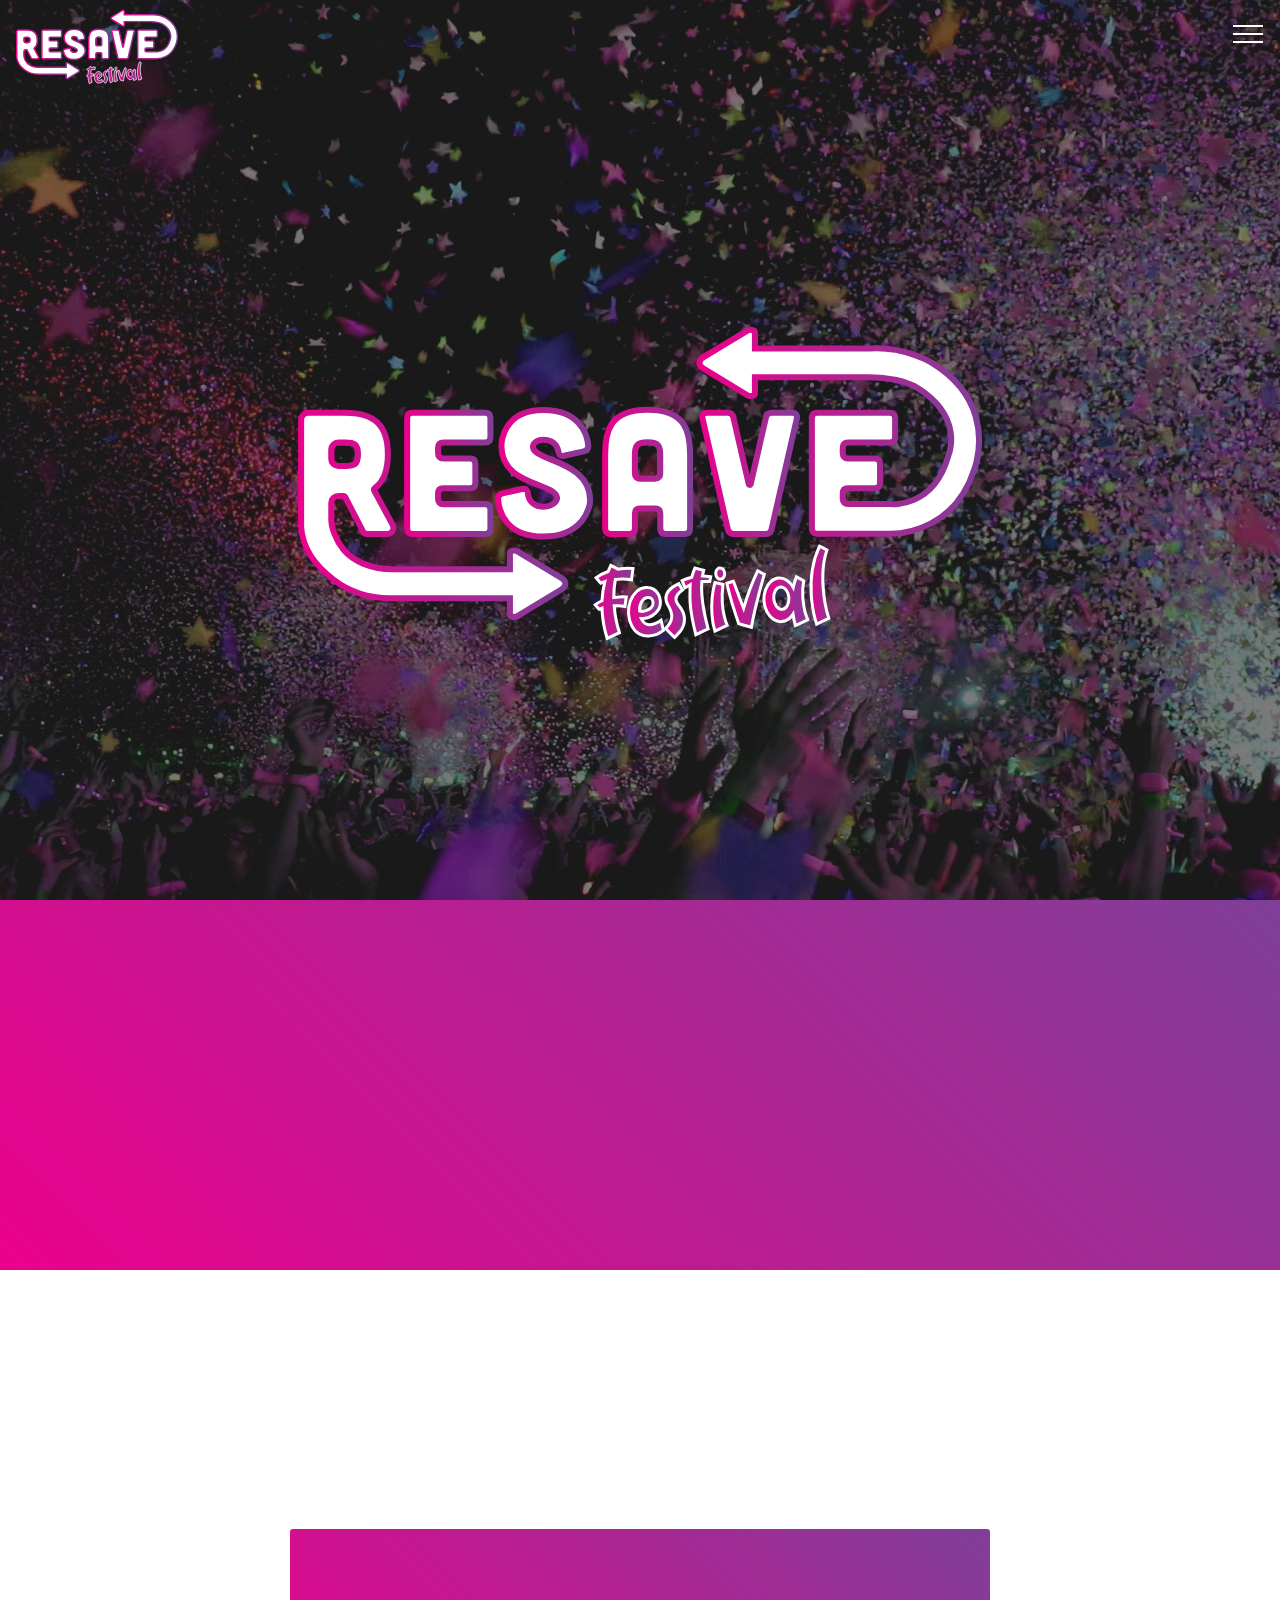
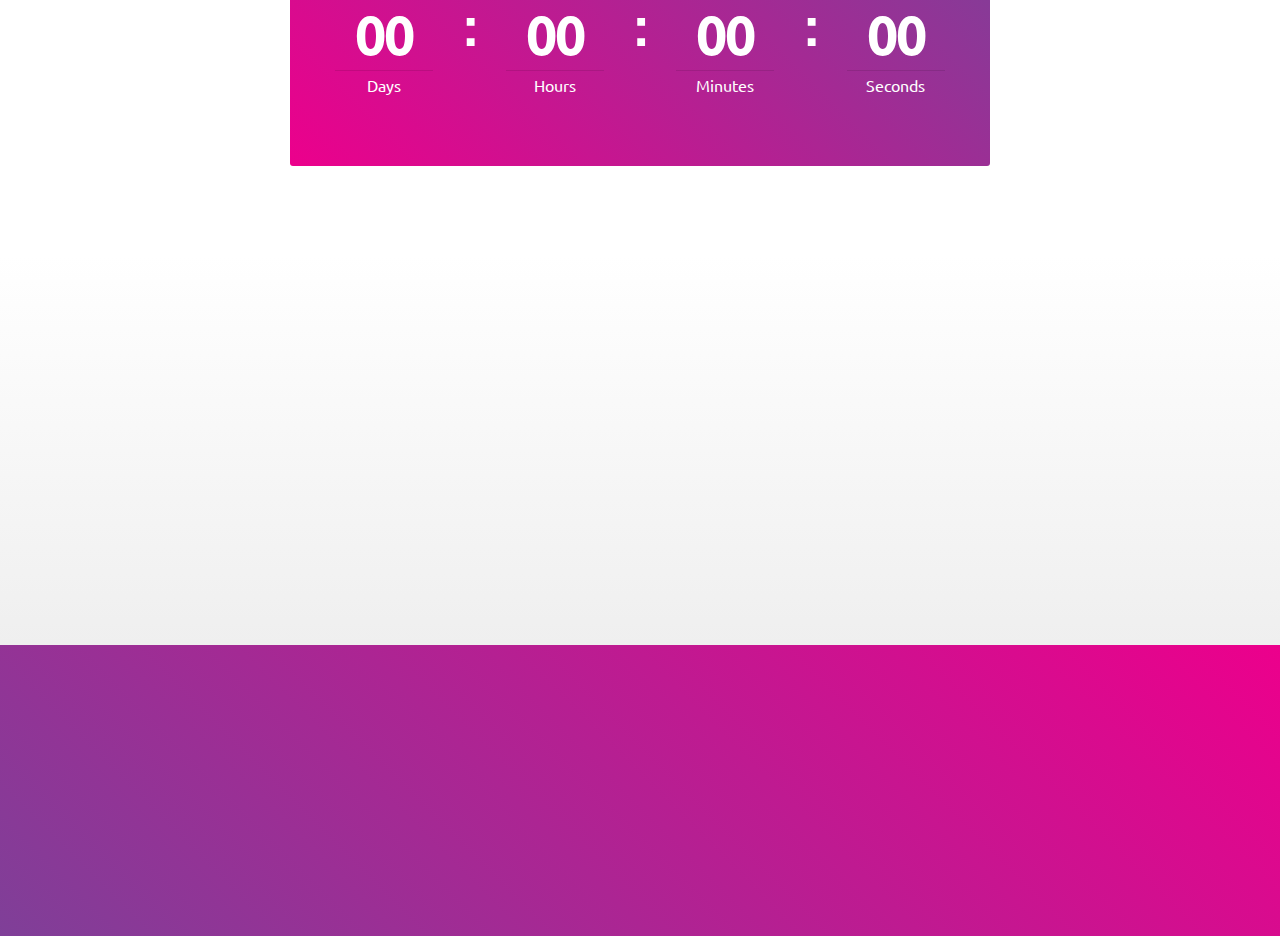
<file: index.html>
<!DOCTYPE html>
<html >
<head>
  <!-- Site made with Mobirise Website Builder v4.9.3, https://mobirise.com -->
  <meta charset="UTF-8">
  <meta http-equiv="X-UA-Compatible" content="IE=edge">
  <meta name="generator" content="Mobirise v4.9.3, mobirise.com">
  <meta name="viewport" content="width=device-width, initial-scale=1, minimum-scale=1">
  <link rel="shortcut icon" href="assets/images/logo-1.svg" type="image/x-icon">
  <meta name="description" content="">
  <title>Home</title>
  <link rel="stylesheet" href="assets/web/assets/mobirise-icons/mobirise-icons.css">
  <link rel="stylesheet" href="assets/tether/tether.min.css">
  <link rel="stylesheet" href="assets/soundcloud-plugin/style.css">
  <link rel="stylesheet" href="assets/bootstrap/css/bootstrap.min.css">
  <link rel="stylesheet" href="assets/bootstrap/css/bootstrap-grid.min.css">
  <link rel="stylesheet" href="assets/bootstrap/css/bootstrap-reboot.min.css">
  <link rel="stylesheet" href="assets/dropdown/css/style.css">
  <link rel="stylesheet" href="assets/animatecss/animate.min.css">
  <link rel="stylesheet" href="assets/theme/css/style.css">
  <link rel="stylesheet" href="assets/mobirise/css/mbr-additional.css" type="text/css">
  
  
  
</head>
<body>
  <section class="menu cid-rndQILQXFq" once="menu" id="menu2-0">

    

    <nav class="navbar navbar-expand beta-menu navbar-dropdown align-items-center navbar-fixed-top collapsed bg-color transparent">
        <button class="navbar-toggler navbar-toggler-right" type="button" data-toggle="collapse" data-target="#navbarSupportedContent" aria-controls="navbarSupportedContent" aria-expanded="false" aria-label="Toggle navigation">
            <div class="hamburger">
                <span></span>
                <span></span>
                <span></span>
                <span></span>
            </div>
        </button>
        <div class="menu-logo">
            <div class="navbar-brand">
                <span class="navbar-logo">
                    <a href="index.html">
                        <img src="assets/images/logo-1.svg" alt="Mobirise" title="" style="height: 4.8rem;">
                    </a>
                </span>
                
            </div>
        </div>
        <div class="collapse navbar-collapse" id="navbarSupportedContent">
            <ul class="navbar-nav nav-dropdown nav-right" data-app-modern-menu="true"><li class="nav-item">
                    <a class="nav-link link text-white display-4" href="index.html">
                        Home</a>
                </li>
                <li class="nav-item">
                    <a class="nav-link link text-white display-4" href="Opdracht.html">
                        De Opdracht</a>
                </li><li class="nav-item"><a class="nav-link link text-white display-4" href="Het Proces.html">
                        Het Proces</a></li><li class="nav-item"><a class="nav-link link text-white display-4" href="Mediauitingen.html">
                        Mediauitingen</a></li><li class="nav-item dropdown open"><a class="nav-link link text-white dropdown-toggle display-4" href="https://mobirise.co" data-toggle="dropdown-submenu" aria-expanded="true">
                        Het Festival</a><div class="dropdown-menu"><a class="text-white dropdown-item display-4" href="Plattengrond.html">Plattengrond</a><a class="text-white dropdown-item display-4" href="Tickets.html">Tickets</a></div></li></ul>
            
        </div>
    </nav>
</section>

<section class="engine"><a href="https://mobirise.info/z">best free website templates</a></section><section class="header4 cid-rndRS3GGCd mbr-fullscreen mbr-parallax-background" id="header4-2">

    

    <div class="mbr-overlay" style="opacity: 0.6; background-color: rgb(35, 35, 35);">
    </div>

    <div class="container">
        <div class="row justify-content-md-center">
            <div class="media-content col-md-10">
                
                
                <div class="mbr-text align-center mbr-white pb-3">
                    
                </div>
                
            </div>
            <div class="mbr-figure pt-5">
                <img src="assets/images/logo-1.svg" alt="Mobirise" title="" style="width: 60%;">
            </div>
        </div>
    </div>
</section>

<section class="header5 cid-rndWuRopnX" id="header5-9">

    

    
    <div class="container">
        <div class="row justify-content-center">
            <div class="mbr-white col-md-10">
                <h1 class="mbr-section-title align-center pb-3 mbr-fonts-style display-2"><strong>
                    Wie zijn wij?</strong></h1>
                <p class="mbr-text align-center display-5 pb-3 mbr-fonts-style display-7">
                   Wij zijn Resave!<br>Onze namen zijn: Rens, Martijn, Myrthe, Teun, Warner en Rick<br>Wij staan voor duurzamere kleding</p>
                
            </div>
        </div>
    </div>

    
</section>

<section class="countdown2 cid-rne0WtlZCn" id="countdown2-e">

    

    

    <div class="container">
        <h2 class="mbr-section-title pb-3 align-center mbr-fonts-style display-2"><strong>
            Countdown
        </strong></h2>
        <h3 class="mbr-section-subtitle align-center mbr-fonts-style display-5">Resave start over:</h3>
    </div>
    <div class="container pt-5 mt-2">
        <div class=" countdown-cont align-center p-4">
            <div class="event-name align-left mbr-white ">
                <h4 class="mbr-fonts-style display-5">Resave Festival</h4>
            </div>
            <div class="countdown align-center py-2" data-due-date="2019/05/06">
            </div>
            <div class="daysCountdown" title="Days"></div>
            <div class="hoursCountdown" title="Hours"></div>
            <div class="minutesCountdown" title="Minutes"></div>
            <div class="secondsCountdown" title="Seconds"></div>
            <div class="event-date align-left mbr-white">
                <h5 class="mbr-fonts-style display-7">5 - 6 -7 juni 2019 - Resave Festival</h5>
            </div>
        </div>

        
    </div>
</section>

<section class="clients cid-rne30PQoKc" id="clients-g">
      

    
        <div class="container mb-5">
            <div class="media-container-row">
                <div class="col-12 align-center">
                    <h2 class="mbr-section-title pb-3 mbr-fonts-style display-2"><strong>
                        Sponsors</strong></h2>
                    
                </div>
            </div>
        </div>

    <div class="container">
        <div class="carousel slide" data-ride="carousel" role="listbox">
            <div class="carousel-inner" data-visible="5">
                
                
                
                
                
            <div class="carousel-item ">
                    <div class="media-container-row">
                        <div class="col-md-12">
                            <div class="wrap-img ">
                                <img src="assets/images/jbl-5c0b7b25c85f8-128x128.png" class="img-responsive clients-img" alt="" title="">
                            </div>
                        </div>
                    </div>
                </div><div class="carousel-item ">
                    <div class="media-container-row">
                        <div class="col-md-12">
                            <div class="wrap-img ">
                                <img src="assets/images/lipton-5c0b7b1183853-128x128.png" class="img-responsive clients-img" alt="" title="">
                            </div>
                        </div>
                    </div>
                </div><div class="carousel-item ">
                    <div class="media-container-row">
                        <div class="col-md-12">
                            <div class="wrap-img ">
                                <img src="assets/images/red-bull-5a7b73f6ea148-128x128.png" class="img-responsive clients-img" alt="" title="">
                            </div>
                        </div>
                    </div>
                </div><div class="carousel-item ">
                    <div class="media-container-row">
                        <div class="col-md-12">
                            <div class="wrap-img ">
                                <img src="assets/images/spa-5a7b74056b5d2-128x128.png" class="img-responsive clients-img" alt="" title="">
                            </div>
                        </div>
                    </div>
                </div><div class="carousel-item ">
                    <div class="media-container-row">
                        <div class="col-md-12">
                            <div class="wrap-img ">
                                <img src="assets/images/jupiler-5c0b7af12cf59-128x128.png" class="img-responsive clients-img" alt="" title="">
                            </div>
                        </div>
                    </div>
                </div></div>
            <div class="carousel-controls">
                <a data-app-prevent-settings="" class="carousel-control carousel-control-prev" role="button" data-slide="prev">
                    <span aria-hidden="true" class="mbri-left mbr-iconfont"></span>
                    <span class="sr-only">Previous</span>
                </a>
                <a data-app-prevent-settings="" class="carousel-control carousel-control-next" role="button" data-slide="next">
                    <span aria-hidden="true" class="mbri-right mbr-iconfont"></span>
                    <span class="sr-only">Next</span>
                </a>
            </div>
        </div>
    </div>
</section>

<section class="mbr-section info2 cid-rne1hT2xQa" id="info2-f">

    

    

    <div class="container">
        <div class="row main justify-content-center">
            <div class="media-container-column col-12 col-lg-3 col-md-4">
                <div class="mbr-section-btn align-left py-4"><a class="btn btn-white-outline display-4" href="https://mobirise.co">Tickets</a></div>
            </div>
            <div class="media-container-column title col-12 col-lg-7 col-md-6">
                <h2 class="align-right mbr-bold mbr-white pb-3 mbr-fonts-style display-2">
                    Get your ticket NOW!</h2>
                <h3 class="mbr-section-subtitle align-right mbr-light mbr-white mbr-fonts-style display-5">
                    Order your Resave ticket now!</h3>
            </div>
        </div>
    </div>
</section>


  <script src="assets/web/assets/jquery/jquery.min.js"></script>
  <script src="assets/popper/popper.min.js"></script>
  <script src="assets/tether/tether.min.js"></script>
  <script src="assets/bootstrap/js/bootstrap.min.js"></script>
  <script src="assets/touchswipe/jquery.touch-swipe.min.js"></script>
  <script src="assets/dropdown/js/script.min.js"></script>
  <script src="assets/mbr-clients-slider/mbr-clients-slider.js"></script>
  <script src="assets/smoothscroll/smooth-scroll.js"></script>
  <script src="assets/viewportchecker/jquery.viewportchecker.js"></script>
  <script src="assets/parallax/jarallax.min.js"></script>
  <script src="assets/countdown/jquery.countdown.min.js"></script>
  <script src="assets/bootstrapcarouselswipe/bootstrap-carousel-swipe.js"></script>
  <script src="assets/theme/js/script.js"></script>
  
  
 <div id="scrollToTop" class="scrollToTop mbr-arrow-up"><a style="text-align: center;"><i class="mbr-arrow-up-icon mbr-arrow-up-icon-cm cm-icon cm-icon-smallarrow-up"></i></a></div>
    <input name="animation" type="hidden">
  </body>
</html>
</file>
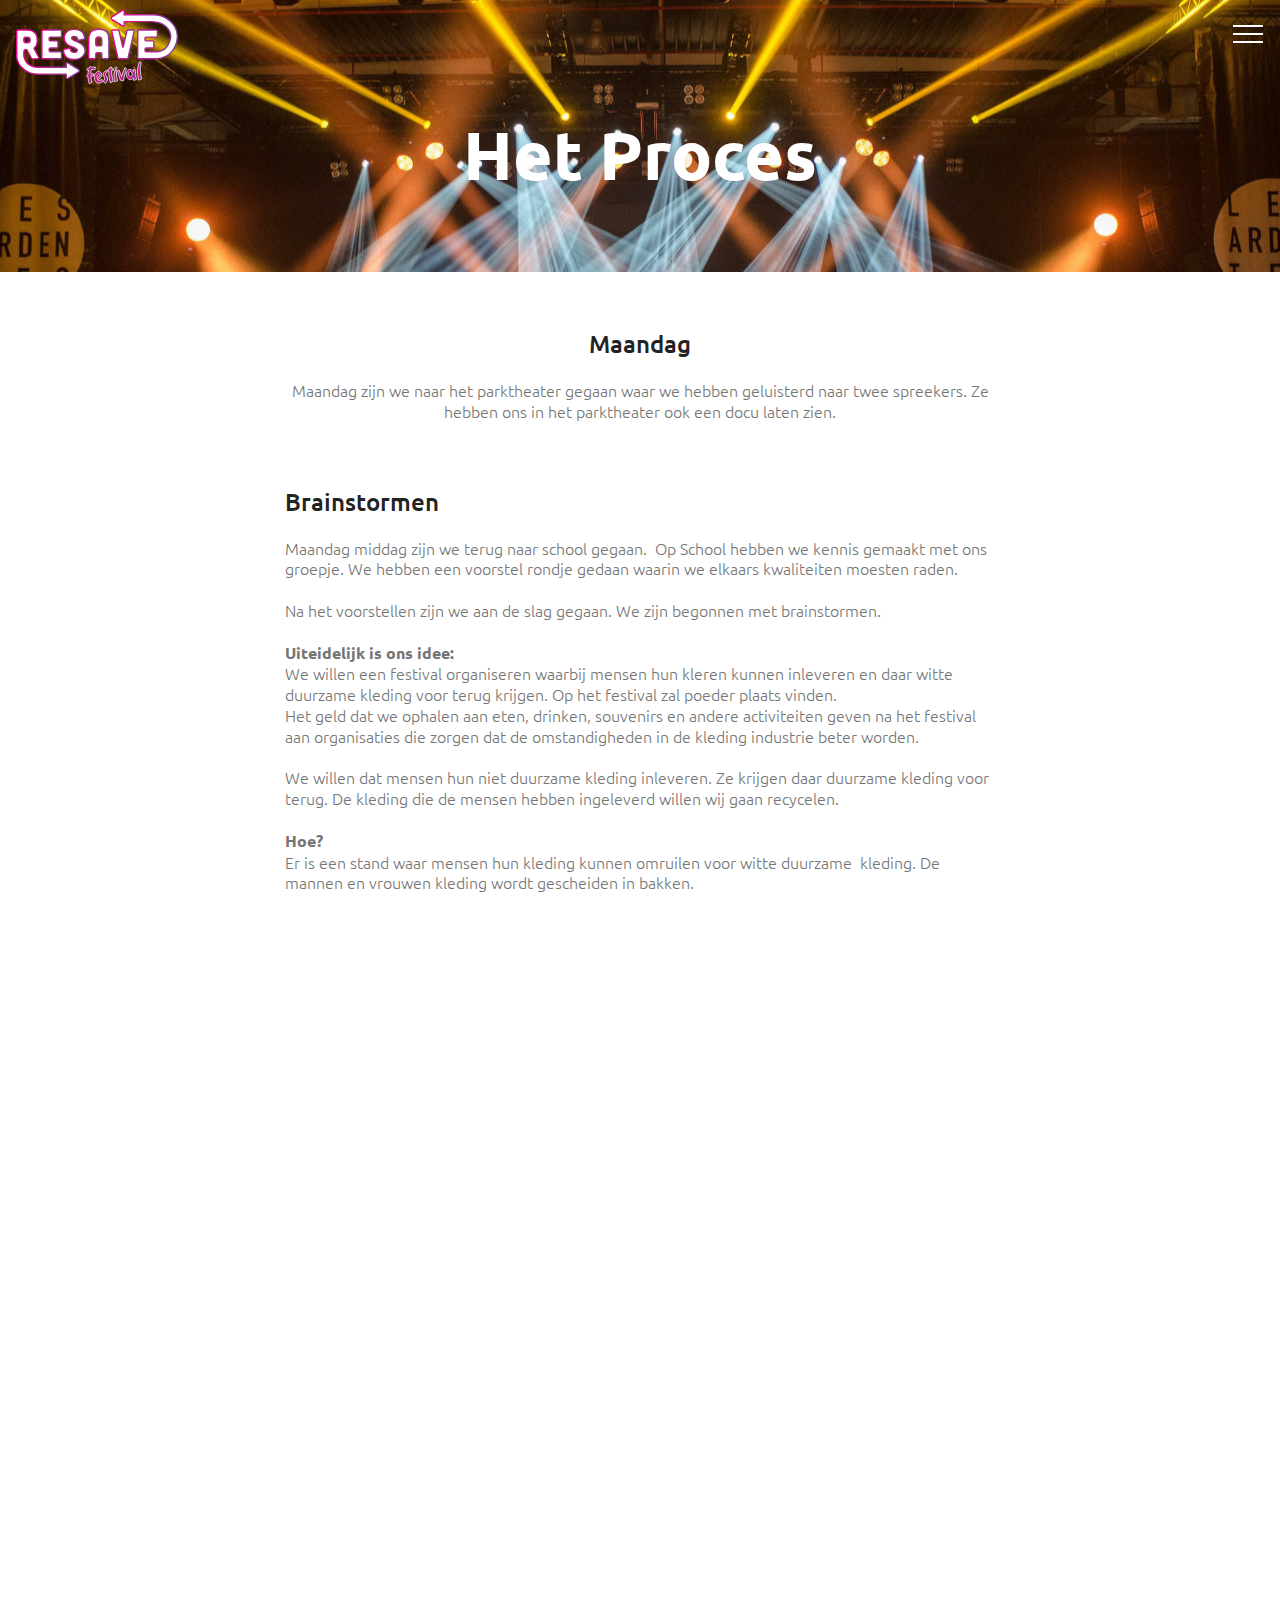
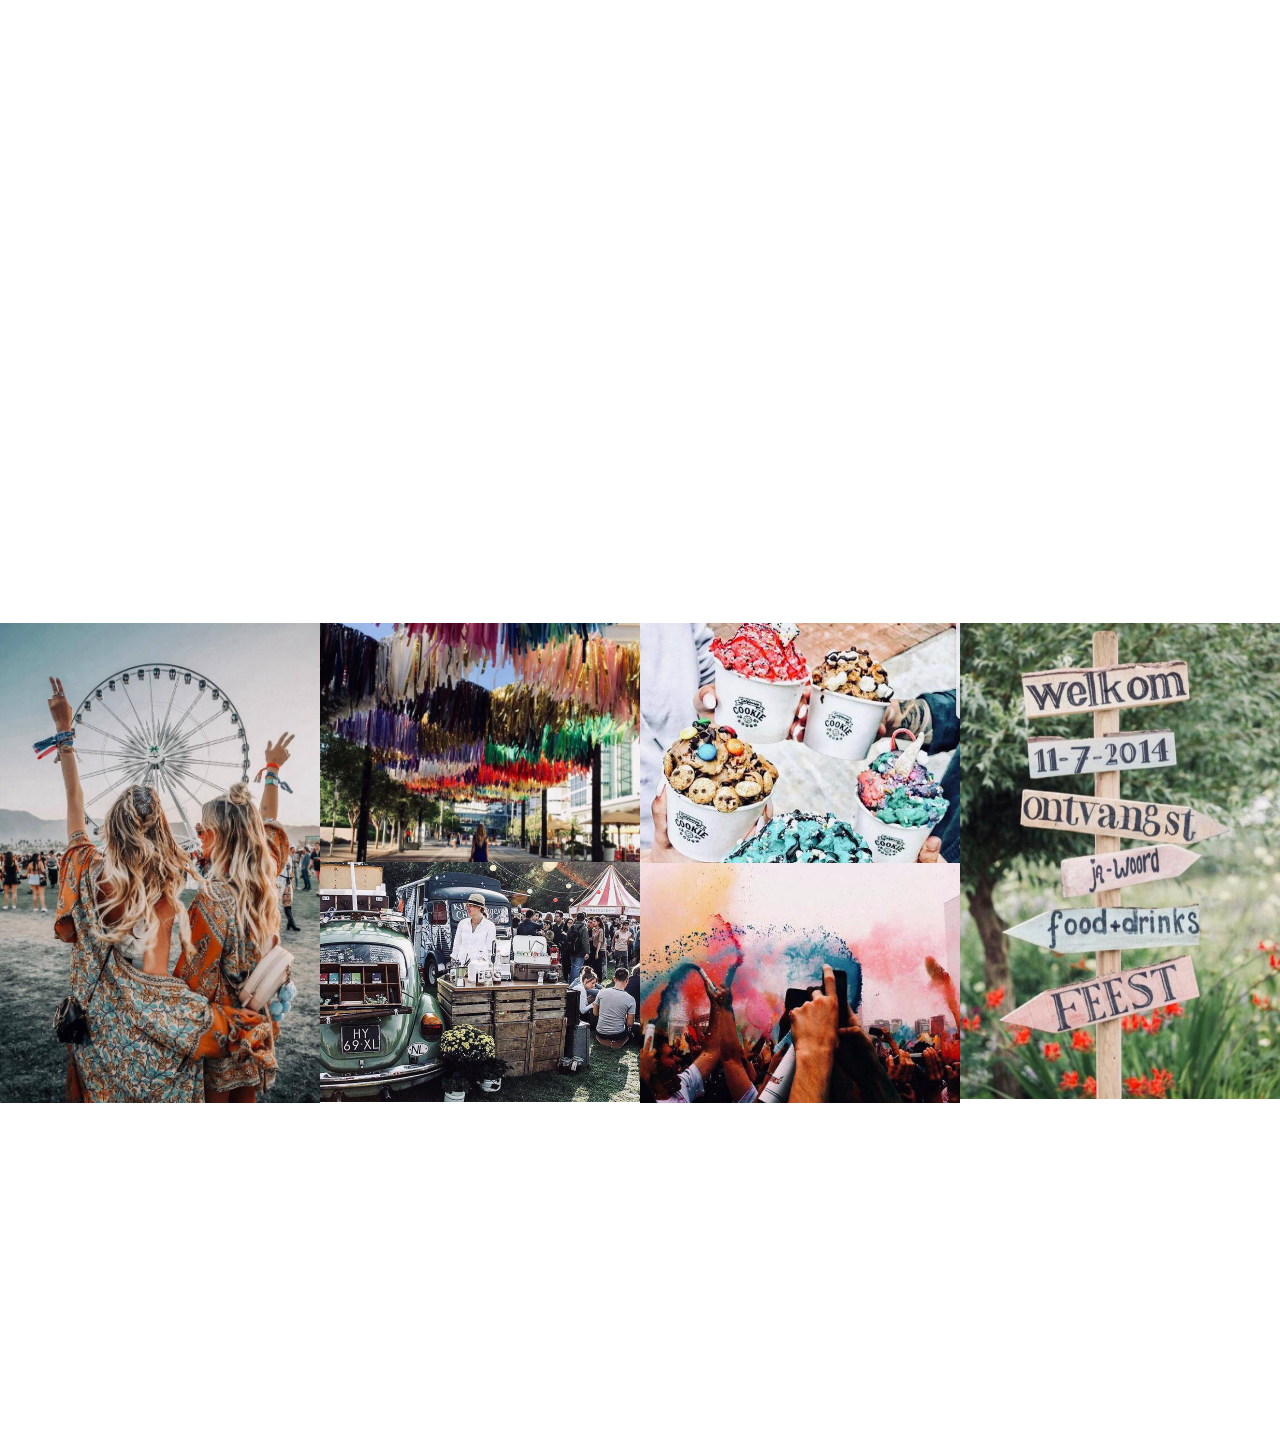
<file: Het Proces.html>
<!DOCTYPE html>
<html >
<head>
  <!-- Site made with Mobirise Website Builder v4.9.3, https://mobirise.com -->
  <meta charset="UTF-8">
  <meta http-equiv="X-UA-Compatible" content="IE=edge">
  <meta name="generator" content="Mobirise v4.9.3, mobirise.com">
  <meta name="viewport" content="width=device-width, initial-scale=1, minimum-scale=1">
  <link rel="shortcut icon" href="assets/images/logo-1.svg" type="image/x-icon">
  <meta name="description" content="Het Proces">
  <title>Het Proces</title>
  <link rel="stylesheet" href="assets/web/assets/mobirise-icons/mobirise-icons.css">
  <link rel="stylesheet" href="assets/tether/tether.min.css">
  <link rel="stylesheet" href="assets/soundcloud-plugin/style.css">
  <link rel="stylesheet" href="assets/bootstrap/css/bootstrap.min.css">
  <link rel="stylesheet" href="assets/bootstrap/css/bootstrap-grid.min.css">
  <link rel="stylesheet" href="assets/bootstrap/css/bootstrap-reboot.min.css">
  <link rel="stylesheet" href="assets/animatecss/animate.min.css">
  <link rel="stylesheet" href="assets/dropdown/css/style.css">
  <link rel="stylesheet" href="assets/theme/css/style.css">
  <link rel="stylesheet" href="assets/gallery/style.css">
  <link rel="stylesheet" href="assets/mobirise/css/mbr-additional.css" type="text/css">
  
  
  
</head>
<body>
  <section class="menu cid-rnew8D9ALA" once="menu" id="menu2-y">

    

    <nav class="navbar navbar-expand beta-menu navbar-dropdown align-items-center navbar-fixed-top collapsed bg-color transparent">
        <button class="navbar-toggler navbar-toggler-right" type="button" data-toggle="collapse" data-target="#navbarSupportedContent" aria-controls="navbarSupportedContent" aria-expanded="false" aria-label="Toggle navigation">
            <div class="hamburger">
                <span></span>
                <span></span>
                <span></span>
                <span></span>
            </div>
        </button>
        <div class="menu-logo">
            <div class="navbar-brand">
                <span class="navbar-logo">
                    <a href="index.html">
                        <img src="assets/images/logo-1.svg" alt="Mobirise" title="" style="height: 4.8rem;">
                    </a>
                </span>
                
            </div>
        </div>
        <div class="collapse navbar-collapse" id="navbarSupportedContent">
            <ul class="navbar-nav nav-dropdown nav-right" data-app-modern-menu="true"><li class="nav-item">
                    <a class="nav-link link text-white display-4" href="index.html">
                        Home</a>
                </li>
                <li class="nav-item">
                    <a class="nav-link link text-white display-4" href="Opdracht.html">
                        De Opdracht</a>
                </li><li class="nav-item"><a class="nav-link link text-white display-4" href="Het Proces.html">
                        Het Proces</a></li><li class="nav-item"><a class="nav-link link text-white display-4" href="Mediauitingen.html">
                        Mediauitingen</a></li><li class="nav-item dropdown open"><a class="nav-link link text-white dropdown-toggle display-4" href="https://mobirise.co" data-toggle="dropdown-submenu" aria-expanded="true">
                        Het Festival</a><div class="dropdown-menu"><a class="text-white dropdown-item display-4" href="Plattengrond.html">Plattengrond</a><a class="text-white dropdown-item display-4" href="Tickets.html">Tickets</a></div></li></ul>
            
        </div>
    </nav>
</section>

<section class="engine"><a href="https://mobirise.info/a">online web builder</a></section><section class="mbr-section content5 cid-rned0CaNTI mbr-parallax-background" id="content5-h">

    

    

    <div class="container">
        <div class="media-container-row">
            <div class="title col-12 col-md-8">
                <h2 class="align-center mbr-bold mbr-white pb-3 mbr-fonts-style display-1">
                    Het Proces</h2>
                
                
                
            </div>
        </div>
    </div>
</section>

<section class="mbr-section content4 cid-rnekq4bvEz" id="content4-v">

    

    <div class="container">
        <div class="media-container-row">
            <div class="title col-12 col-md-8">
                <h2 class="align-center pb-3 mbr-fonts-style display-5">
                    Maandag</h2>
                <h3 class="mbr-section-subtitle align-center mbr-light mbr-fonts-style display-7">
                    Maandag zijn we naar het parktheater gegaan waar we hebben geluisterd naar twee spreekers. Ze hebben ons in het parktheater ook een docu laten zien.</h3>
                
            </div>
        </div>
    </div>
</section>

<section class="mbr-section content4 cid-rnej1SKBRu" id="content4-r">

    

    <div class="container">
        <div class="media-container-row">
            <div class="title col-12 col-md-8">
                <h2 class="align-center pb-3 mbr-fonts-style display-5">
                    Brainstormen</h2>
                <h3 class="mbr-section-subtitle align-center mbr-light mbr-fonts-style display-7">Maandag middag zijn we terug naar school gegaan. &nbsp;Op School hebben we kennis gemaakt met ons groepje. We hebben een voorstel rondje gedaan waarin we elkaars kwaliteiten moesten raden.<br><br>Na het voorstellen zijn we aan de slag gegaan. We zijn begonnen met brainstormen.<br><br><strong>Uiteidelijk is ons idee:</strong><br>We willen een festival organiseren waarbij mensen hun kleren kunnen inleveren en daar witte duurzame kleding voor terug krijgen. Op het festival zal poeder plaats vinden.<br>Het geld dat we ophalen aan eten, drinken, souvenirs en andere activiteiten geven na het festival aan organisaties die zorgen dat de omstandigheden in de kleding industrie beter worden.&nbsp;<br><br>We willen dat mensen hun niet duurzame kleding inleveren. Ze krijgen daar duurzame kleding voor terug. De kleding die de mensen hebben ingeleverd willen wij gaan recycelen.&nbsp;<br><br><strong>Hoe?</strong><br>Er is een stand waar mensen hun kleding kunnen omruilen voor witte duurzame &nbsp;kleding. De mannen en vrouwen kleding wordt gescheiden in bakken.</h3>
                
            </div>
        </div>
    </div>
</section>

<section class="cid-rnejTjZR5y" id="content15-s">
    
    <div class="container">
            <div class="media-container-row" style="width: 100%;">
                <div class="img-item item1" style="width: 103%;">
                    <div class="img-cont">
                        
                        <img src="assets/images/img-4405-512x384.png" alt="" title="">
                        
                    </div>

                </div>
                <div class="img-item">
                    <div class="img-cont">
                        
                        <img src="assets/images/img-4406-888x666.png" alt="" title="">
                        
                    </div>
                </div>
            </div>
    </div>
</section>

<section class="mbr-section content4 cid-rnekasdOPP" id="content4-u">

    

    <div class="container">
        <div class="media-container-row">
            <div class="title col-12 col-md-8">
                <h2 class="align-center pb-3 mbr-fonts-style display-5">
                    Dinsdag</h2>
                <h3 class="mbr-section-subtitle align-center mbr-light mbr-fonts-style display-7">
                    Dinsdag hebben we een planning opgesteld en besproken wie wat ging doen.</h3>
                
            </div>
        </div>
    </div>
</section>

<section class="mbr-section content4 cid-rnes5eoRxe" id="content4-x">

    

    <div class="container">
        <div class="media-container-row">
            <div class="title col-12 col-md-8">
                <h2 class="align-center pb-3 mbr-fonts-style display-5">
                    Uitwerking</h2>
                <h3 class="mbr-section-subtitle align-center mbr-light mbr-fonts-style display-7">We hebben gekeken wanneer het festival het best kan plaatsvinden. Daarbij hebben we gekeken naar de locatie. &nbsp;<br><br>De definitieve locatie is Sportpark d’n Donk, Sportlaan 10, 5062 JK Oisterwijk.<br><br>Ook zijn we naar sponsoren gaan zoeken.&nbsp;<br><div>JBL, Spa, Red Bull, Lipton en Jupiler.</div><br><div>De Line Up van het Festival:</div><div>David Guetta, Martin Garrix, Hardwell, Justin Bieber, Marshmellow, Axwel /\ Ingrosso, Tino Martin, Lil Kleine, Frenna en Ronnie Flex.</div><div><br><strong>Mediauitingen</strong><br>Eerst hebben we gekeken naar ons doel en daar een naam op bedacht. We hebben naar de juiste kleuren gezocht.&nbsp;<br><br>De uiteindelijke mediauitingen:<br>Logo - Social media - Plattengrond - Plaatjes - Poster - Stickers - Tickets - Website<br><br><br></div></h3>
                
            </div>
        </div>
    </div>
</section>

<section class="mbr-section content4 cid-rnezn5NRyf" id="content4-11">

    

    <div class="container">
        <div class="media-container-row">
            <div class="title col-12 col-md-8">
                <h2 class="align-center pb-3 mbr-fonts-style display-5">
                    Sfeer</h2>
                <h3 class="mbr-section-subtitle align-center mbr-light mbr-fonts-style display-7">
                    We hebben deze sfeer gekozen, omdat we het een mooie rustige maar toch feestelijke sfeer vonden.</h3>
                
            </div>
        </div>
    </div>
</section>

<section class="mbr-gallery mbr-slider-carousel cid-rnezkQKuNS" id="gallery3-10">

    

    <div>
        <div><!-- Filter --><!-- Gallery --><div class="mbr-gallery-row"><div class="mbr-gallery-layout-default"><div><div><div class="mbr-gallery-item mbr-gallery-item--p0" data-video-url="false" data-tags="Animated"><div href="#lb-gallery3-10" data-slide-to="0" data-toggle="modal"><img src="assets/images/7727c277-7211-4ffe-92fd-b2291824f791-683x1024-683x1024.jpg" alt="" title=""><span class="icon-focus"></span></div></div><div class="mbr-gallery-item mbr-gallery-item--p0" data-video-url="false" data-tags="Animated"><div href="#lb-gallery3-10" data-slide-to="1" data-toggle="modal"><img src="assets/images/98a5b94e-ba49-4a9d-9b3a-adfa9312c788-1-750x697-750x562.jpg" alt="" title=""><span class="icon-focus"></span></div></div><div class="mbr-gallery-item mbr-gallery-item--p0" data-video-url="false" data-tags="Animated"><div href="#lb-gallery3-10" data-slide-to="2" data-toggle="modal"><img src="assets/images/2edc4bf0-0c02-4849-a9f1-135319c43245-1-540x540-540x405.jpg" alt="" title=""><span class="icon-focus"></span></div></div><div class="mbr-gallery-item mbr-gallery-item--p0" data-video-url="false" data-tags="Animated"><div href="#lb-gallery3-10" data-slide-to="3" data-toggle="modal"><img src="assets/images/fdc21cab-5d04-42a6-ac03-eb2c3d396c77-2-570x897-568x845.jpg" alt="" title=""><span class="icon-focus"></span></div></div><div class="mbr-gallery-item mbr-gallery-item--p0" data-video-url="false" data-tags="Animated"><div href="#lb-gallery3-10" data-slide-to="4" data-toggle="modal"><img src="assets/images/a17741ef-3ce3-4372-85ac-07bc3f44a275-1-640x640-640x480.jpg" alt="" title=""><span class="icon-focus"></span></div></div><div class="mbr-gallery-item mbr-gallery-item--p0" data-video-url="false" data-tags="Animated"><div href="#lb-gallery3-10" data-slide-to="5" data-toggle="modal"><img src="assets/images/58fb0885-5d74-4611-b092-cdfe4f2c6331-2-500x500-500x375.jpg" alt="" title=""><span class="icon-focus"></span></div></div></div></div><div class="clearfix"></div></div></div><!-- Lightbox --><div data-app-prevent-settings="" class="mbr-slider modal fade carousel slide" tabindex="-1" data-keyboard="true" data-interval="false" id="lb-gallery3-10"><div class="modal-dialog"><div class="modal-content"><div class="modal-body"><div class="carousel-inner"><div class="carousel-item"><img src="assets/images/7727c277-7211-4ffe-92fd-b2291824f791-683x1024.jpg" alt="" title=""></div><div class="carousel-item"><img src="assets/images/98a5b94e-ba49-4a9d-9b3a-adfa9312c788-1-750x697.jpg" alt="" title=""></div><div class="carousel-item"><img src="assets/images/2edc4bf0-0c02-4849-a9f1-135319c43245-1-540x540.jpg" alt="" title=""></div><div class="carousel-item active"><img src="assets/images/fdc21cab-5d04-42a6-ac03-eb2c3d396c77-2-570x897.jpg" alt="" title=""></div><div class="carousel-item"><img src="assets/images/a17741ef-3ce3-4372-85ac-07bc3f44a275-1-640x640.jpg" alt="" title=""></div><div class="carousel-item"><img src="assets/images/58fb0885-5d74-4611-b092-cdfe4f2c6331-2-500x500.jpg" alt="" title=""></div></div><a class="carousel-control carousel-control-prev" role="button" data-slide="prev" href="#lb-gallery3-10"><span class="mbri-left mbr-iconfont" aria-hidden="true"></span><span class="sr-only">Previous</span></a><a class="carousel-control carousel-control-next" role="button" data-slide="next" href="#lb-gallery3-10"><span class="mbri-right mbr-iconfont" aria-hidden="true"></span><span class="sr-only">Next</span></a><a class="close" href="#" role="button" data-dismiss="modal"><span class="sr-only">Close</span></a></div></div></div></div></div>
    </div>

</section>

<section class="mbr-section content4 cid-rneL9A4q4C" id="content4-12">

    

    <div class="container">
        <div class="media-container-row">
            <div class="title col-12 col-md-8">
                <h2 class="align-center pb-3 mbr-fonts-style display-5">
                    Woensdag</h2>
                <h3 class="mbr-section-subtitle align-center mbr-light mbr-fonts-style display-7">
                    Woensdag hebben we het social media account gelanceerd. en de mediauitingen uitgeprint.&nbsp;</h3>
                
            </div>
        </div>
    </div>
</section>

<section class="mbr-section content4 cid-rneLFWsrmu" id="content4-13">

    

    <div class="container">
        <div class="media-container-row">
            <div class="title col-12 col-md-8">
                <h2 class="align-center pb-3 mbr-fonts-style display-5">
                    Afwerking</h2>
                <h3 class="mbr-section-subtitle align-center mbr-light mbr-fonts-style display-7">Het Social Media account van Resave is woensdag online gegaan.<br>Ook zijn alle drukwerk mediauitingen afgedrukt.&nbsp;<br><br>Het gehele proces is in een website verwerkt.</h3>
                
            </div>
        </div>
    </div>
</section>


  <script src="assets/web/assets/jquery/jquery.min.js"></script>
  <script src="assets/popper/popper.min.js"></script>
  <script src="assets/tether/tether.min.js"></script>
  <script src="assets/bootstrap/js/bootstrap.min.js"></script>
  <script src="assets/dropdown/js/script.min.js"></script>
  <script src="assets/touchswipe/jquery.touch-swipe.min.js"></script>
  <script src="assets/vimeoplayer/jquery.mb.vimeo_player.js"></script>
  <script src="assets/smoothscroll/smooth-scroll.js"></script>
  <script src="assets/parallax/jarallax.min.js"></script>
  <script src="assets/masonry/masonry.pkgd.min.js"></script>
  <script src="assets/imagesloaded/imagesloaded.pkgd.min.js"></script>
  <script src="assets/bootstrapcarouselswipe/bootstrap-carousel-swipe.js"></script>
  <script src="assets/viewportchecker/jquery.viewportchecker.js"></script>
  <script src="assets/theme/js/script.js"></script>
  <script src="assets/gallery/player.min.js"></script>
  <script src="assets/gallery/script.js"></script>
  <script src="assets/slidervideo/script.js"></script>
  
  
 <div id="scrollToTop" class="scrollToTop mbr-arrow-up"><a style="text-align: center;"><i class="mbr-arrow-up-icon mbr-arrow-up-icon-cm cm-icon cm-icon-smallarrow-up"></i></a></div>
    <input name="animation" type="hidden">
  </body>
</html>
</file>
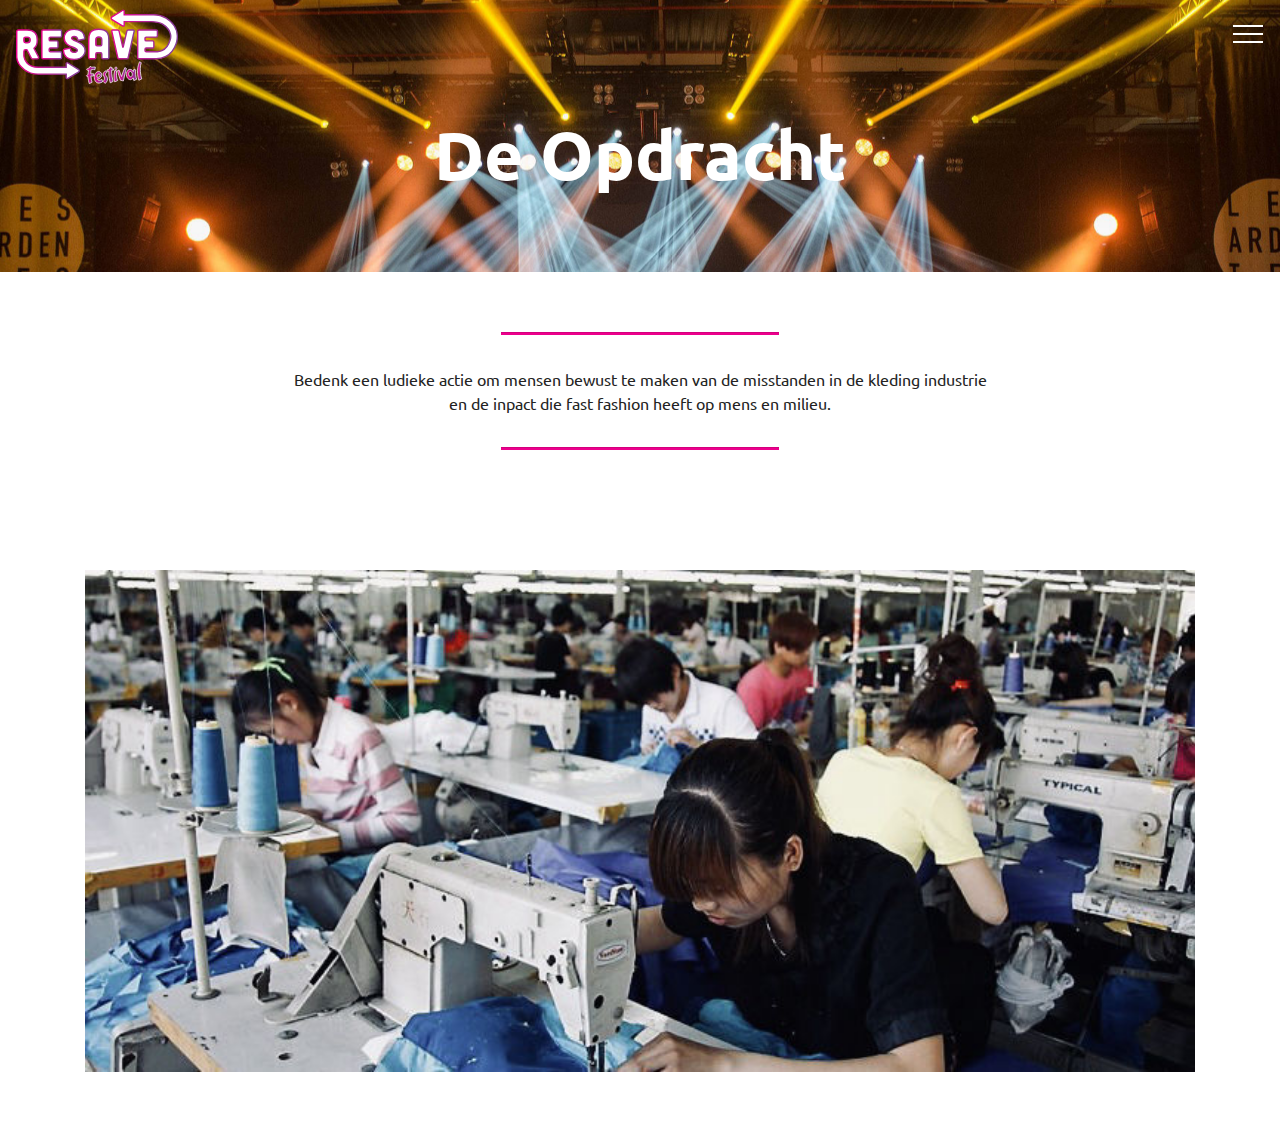
<file: Opdracht.html>
<!DOCTYPE html>
<html >
<head>
  <!-- Site made with Mobirise Website Builder v4.9.3, https://mobirise.com -->
  <meta charset="UTF-8">
  <meta http-equiv="X-UA-Compatible" content="IE=edge">
  <meta name="generator" content="Mobirise v4.9.3, mobirise.com">
  <meta name="viewport" content="width=device-width, initial-scale=1, minimum-scale=1">
  <link rel="shortcut icon" href="assets/images/logo-1.svg" type="image/x-icon">
  <meta name="description" content="De Opdracht">
  <title>De Opdracht</title>
  <link rel="stylesheet" href="assets/web/assets/mobirise-icons/mobirise-icons.css">
  <link rel="stylesheet" href="assets/tether/tether.min.css">
  <link rel="stylesheet" href="assets/soundcloud-plugin/style.css">
  <link rel="stylesheet" href="assets/bootstrap/css/bootstrap.min.css">
  <link rel="stylesheet" href="assets/bootstrap/css/bootstrap-grid.min.css">
  <link rel="stylesheet" href="assets/bootstrap/css/bootstrap-reboot.min.css">
  <link rel="stylesheet" href="assets/animatecss/animate.min.css">
  <link rel="stylesheet" href="assets/dropdown/css/style.css">
  <link rel="stylesheet" href="assets/theme/css/style.css">
  <link rel="stylesheet" href="assets/mobirise/css/mbr-additional.css" type="text/css">
  
  
  
</head>
<body>
  <section class="menu cid-rnexveJjtw" once="menu" id="menu2-z">

    

    <nav class="navbar navbar-expand beta-menu navbar-dropdown align-items-center navbar-fixed-top collapsed bg-color transparent">
        <button class="navbar-toggler navbar-toggler-right" type="button" data-toggle="collapse" data-target="#navbarSupportedContent" aria-controls="navbarSupportedContent" aria-expanded="false" aria-label="Toggle navigation">
            <div class="hamburger">
                <span></span>
                <span></span>
                <span></span>
                <span></span>
            </div>
        </button>
        <div class="menu-logo">
            <div class="navbar-brand">
                <span class="navbar-logo">
                    <a href="index.html">
                        <img src="assets/images/logo-1.svg" alt="Mobirise" title="" style="height: 4.8rem;">
                    </a>
                </span>
                
            </div>
        </div>
        <div class="collapse navbar-collapse" id="navbarSupportedContent">
            <ul class="navbar-nav nav-dropdown nav-right" data-app-modern-menu="true"><li class="nav-item">
                    <a class="nav-link link text-white display-4" href="index.html">
                        Home</a>
                </li>
                <li class="nav-item">
                    <a class="nav-link link text-white display-4" href="Opdracht.html">
                        De Opdracht</a>
                </li><li class="nav-item"><a class="nav-link link text-white display-4" href="Het Proces.html">
                        Het Proces</a></li><li class="nav-item"><a class="nav-link link text-white display-4" href="Mediauitingen.html">
                        Mediauitingen</a></li><li class="nav-item dropdown open"><a class="nav-link link text-white dropdown-toggle display-4" href="https://mobirise.co" data-toggle="dropdown-submenu" aria-expanded="true">
                        Het Festival</a><div class="dropdown-menu"><a class="text-white dropdown-item display-4" href="Plattengrond.html">Plattengrond</a><a class="text-white dropdown-item display-4" href="Tickets.html">Tickets</a></div></li></ul>
            
        </div>
    </nav>
</section>

<section class="engine"><a href="https://mobirise.info/h">create a web page for free</a></section><section class="mbr-section content5 cid-rned0CaNTI mbr-parallax-background" id="content5-h">

    

    

    <div class="container">
        <div class="media-container-row">
            <div class="title col-12 col-md-8">
                <h2 class="align-center mbr-bold mbr-white pb-3 mbr-fonts-style display-1">
                    De Opdracht</h2>
                
                
                
            </div>
        </div>
    </div>
</section>

<section class="mbr-section article content9 cid-rnefnEa6KV" id="content9-j">
    
     

    <div class="container">
        <div class="inner-container" style="width: 100%;">
            <hr class="line" style="width: 25%;">
            <div class="section-text align-center mbr-fonts-style display-7">
                    Bedenk een ludieke actie om mensen bewust te maken van de misstanden in de kleding industrie<br>en de inpact die fast fashion heeft op mens en milieu.<br></div>
            <hr class="line" style="width: 25%;">
        </div>
        </div>
</section>

<section class="cid-rnehAOQHJp" id="image1-o">

    

    <figure class="mbr-figure container">
        <div class="image-block" style="width: 100%;">
            <img src="assets/images/img-4404-750x339.jpg" width="1400" alt="Mobirise" title="">
            
        </div>
    </figure>
</section>


  <script src="assets/web/assets/jquery/jquery.min.js"></script>
  <script src="assets/popper/popper.min.js"></script>
  <script src="assets/tether/tether.min.js"></script>
  <script src="assets/bootstrap/js/bootstrap.min.js"></script>
  <script src="assets/smoothscroll/smooth-scroll.js"></script>
  <script src="assets/touchswipe/jquery.touch-swipe.min.js"></script>
  <script src="assets/viewportchecker/jquery.viewportchecker.js"></script>
  <script src="assets/parallax/jarallax.min.js"></script>
  <script src="assets/dropdown/js/script.min.js"></script>
  <script src="assets/theme/js/script.js"></script>
  
  
 <div id="scrollToTop" class="scrollToTop mbr-arrow-up"><a style="text-align: center;"><i class="mbr-arrow-up-icon mbr-arrow-up-icon-cm cm-icon cm-icon-smallarrow-up"></i></a></div>
    <input name="animation" type="hidden">
  </body>
</html>
</file>
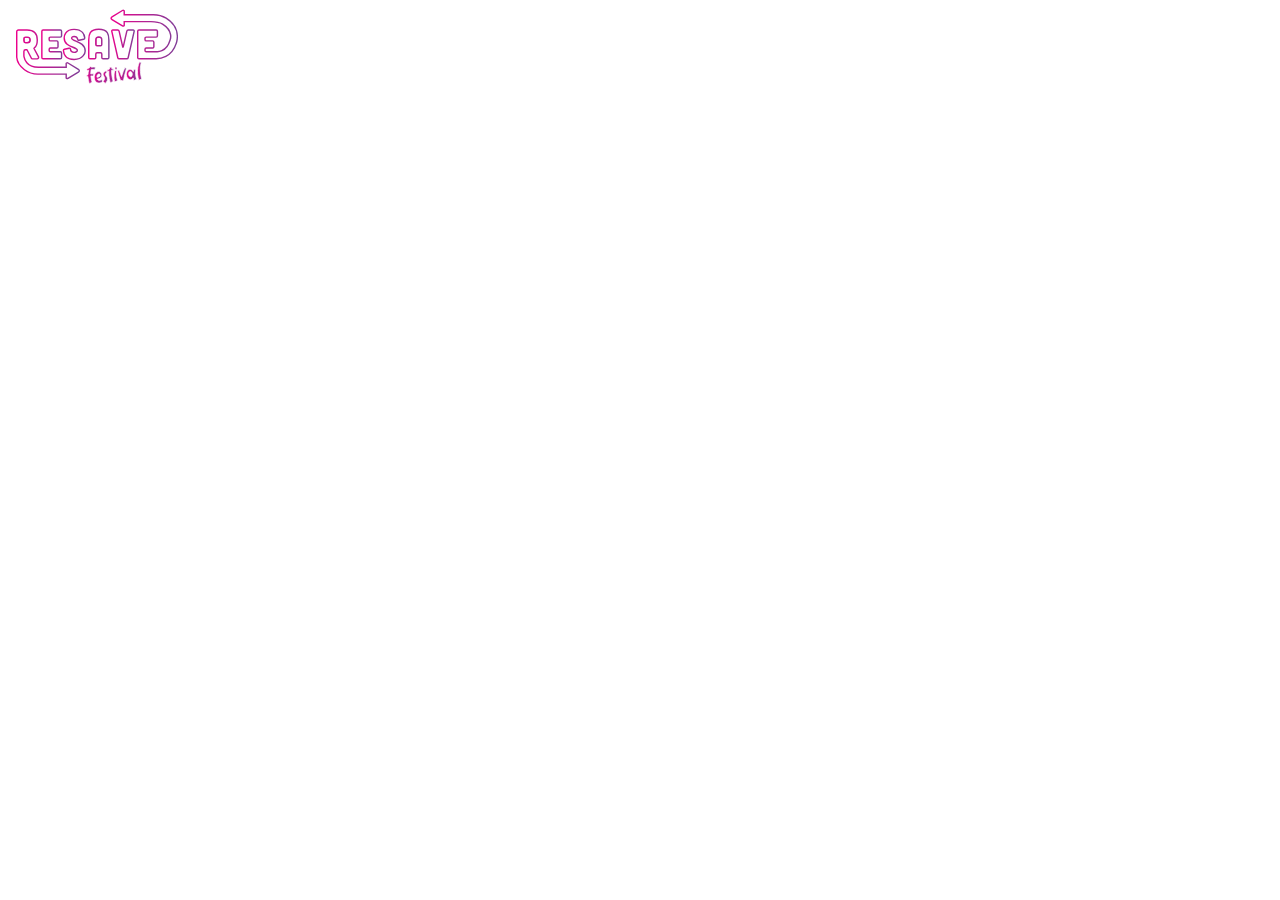
<file: page4.html>
<!DOCTYPE html>
<html >
<head>
  <!-- Site made with Mobirise Website Builder v4.9.3, https://mobirise.com -->
  <meta charset="UTF-8">
  <meta http-equiv="X-UA-Compatible" content="IE=edge">
  <meta name="generator" content="Mobirise v4.9.3, mobirise.com">
  <meta name="viewport" content="width=device-width, initial-scale=1, minimum-scale=1">
  <link rel="shortcut icon" href="assets/images/logo-1.svg" type="image/x-icon">
  <meta name="description" content="Web Page Maker Description">
  <title>Het Festival</title>
  <link rel="stylesheet" href="assets/web/assets/mobirise-icons/mobirise-icons.css">
  <link rel="stylesheet" href="assets/tether/tether.min.css">
  <link rel="stylesheet" href="assets/bootstrap/css/bootstrap.min.css">
  <link rel="stylesheet" href="assets/bootstrap/css/bootstrap-grid.min.css">
  <link rel="stylesheet" href="assets/bootstrap/css/bootstrap-reboot.min.css">
  <link rel="stylesheet" href="assets/soundcloud-plugin/style.css">
  <link rel="stylesheet" href="assets/dropdown/css/style.css">
  <link rel="stylesheet" href="assets/animatecss/animate.min.css">
  <link rel="stylesheet" href="assets/theme/css/style.css">
  <link rel="stylesheet" href="assets/mobirise/css/mbr-additional.css" type="text/css">
  
  
  
</head>
<body>
  <section class="menu cid-rndQILQXFq" once="menu" id="menu2-d">

    

    <nav class="navbar navbar-expand beta-menu navbar-dropdown align-items-center navbar-fixed-top collapsed bg-color transparent">
        <button class="navbar-toggler navbar-toggler-right" type="button" data-toggle="collapse" data-target="#navbarSupportedContent" aria-controls="navbarSupportedContent" aria-expanded="false" aria-label="Toggle navigation">
            <div class="hamburger">
                <span></span>
                <span></span>
                <span></span>
                <span></span>
            </div>
        </button>
        <div class="menu-logo">
            <div class="navbar-brand">
                <span class="navbar-logo">
                    <a href="https://mobirise.co">
                        <img src="assets/images/logo-1.svg" alt="Mobirise" title="" style="height: 4.8rem;">
                    </a>
                </span>
                
            </div>
        </div>
        <div class="collapse navbar-collapse" id="navbarSupportedContent">
            <ul class="navbar-nav nav-dropdown nav-right" data-app-modern-menu="true"><li class="nav-item">
                    <a class="nav-link link text-white display-4" href="https://mobirise.co">
                        Home</a>
                </li>
                <li class="nav-item">
                    <a class="nav-link link text-white display-4" href="https://mobirise.co">
                        De Opdracht</a>
                </li><li class="nav-item"><a class="nav-link link text-white display-4" href="https://mobirise.co">
                        Ons Doel</a></li><li class="nav-item"><a class="nav-link link text-white display-4" href="https://mobirise.co">
                        Het Proces</a></li><li class="nav-item"><a class="nav-link link text-white display-4" href="https://mobirise.co">
                        Mediauitingen</a></li><li class="nav-item dropdown open"><a class="nav-link link text-white dropdown-toggle display-4" href="https://mobirise.co" data-toggle="dropdown-submenu">
                        Het Festival</a><div class="dropdown-menu"><a class="text-white dropdown-item display-4" href="https://mobirise.co">Plattengront</a><a class="text-white dropdown-item display-4" href="https://mobirise.co">Tickets</a></div></li></ul>
            
        </div>
    </nav>
</section>


  <section class="engine"><a href="https://mobirise.info/v">html templates</a></section><script src="assets/web/assets/jquery/jquery.min.js"></script>
  <script src="assets/popper/popper.min.js"></script>
  <script src="assets/tether/tether.min.js"></script>
  <script src="assets/bootstrap/js/bootstrap.min.js"></script>
  <script src="assets/smoothscroll/smooth-scroll.js"></script>
  <script src="assets/dropdown/js/script.min.js"></script>
  <script src="assets/touchswipe/jquery.touch-swipe.min.js"></script>
  <script src="assets/viewportchecker/jquery.viewportchecker.js"></script>
  <script src="assets/theme/js/script.js"></script>
  
  
 <div id="scrollToTop" class="scrollToTop mbr-arrow-up"><a style="text-align: center;"><i class="mbr-arrow-up-icon mbr-arrow-up-icon-cm cm-icon cm-icon-smallarrow-up"></i></a></div>
    <input name="animation" type="hidden">
  </body>
</html>
</file>
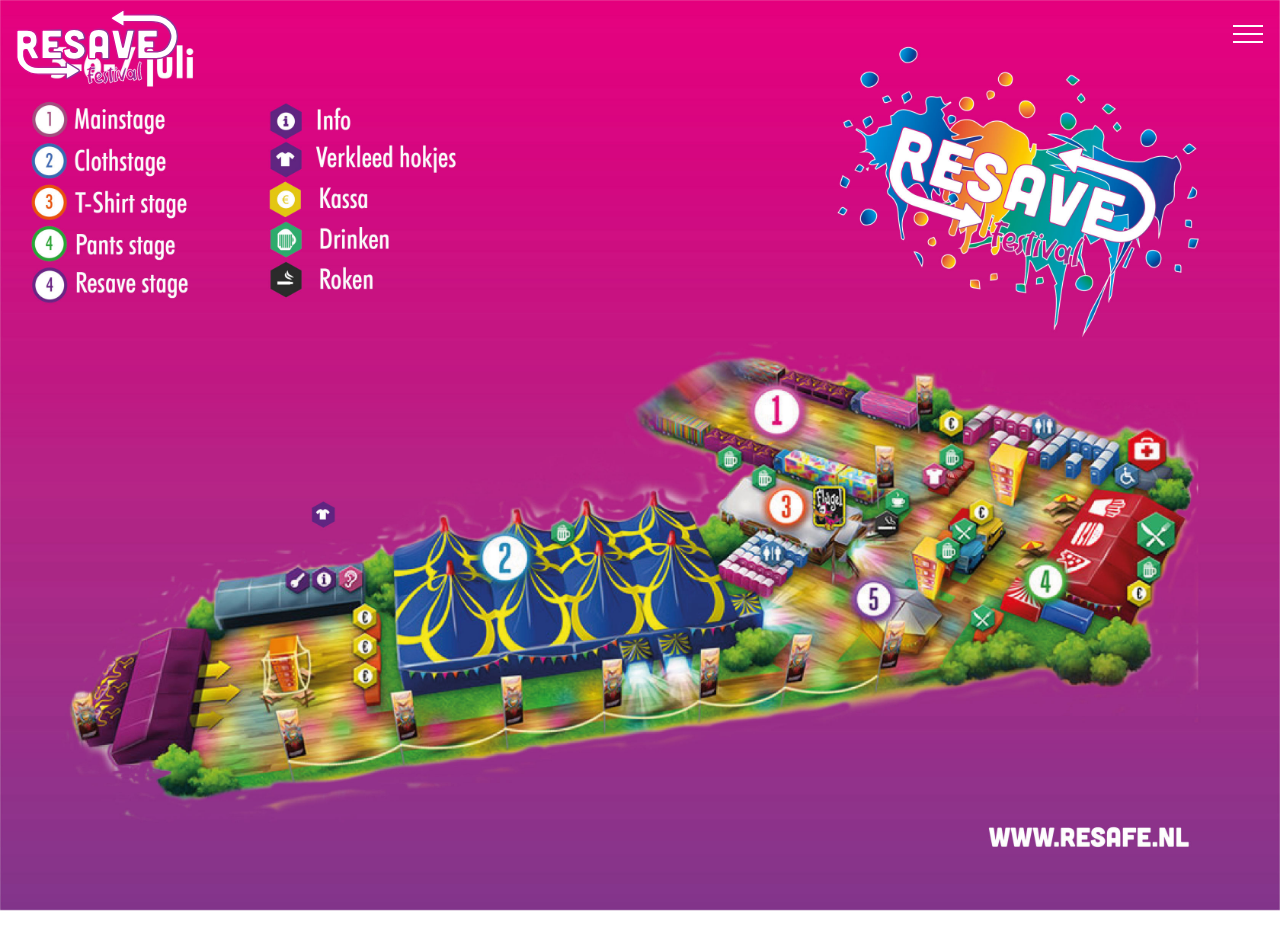
<file: Plattengrond.html>
<!DOCTYPE html>
<html >
<head>
  <!-- Site made with Mobirise Website Builder v4.9.3, https://mobirise.com -->
  <meta charset="UTF-8">
  <meta http-equiv="X-UA-Compatible" content="IE=edge">
  <meta name="generator" content="Mobirise v4.9.3, mobirise.com">
  <meta name="viewport" content="width=device-width, initial-scale=1, minimum-scale=1">
  <link rel="shortcut icon" href="assets/images/logo-1.svg" type="image/x-icon">
  <meta name="description" content="Plattengrond">
  <title>Plattengrond</title>
  <link rel="stylesheet" href="assets/web/assets/mobirise-icons/mobirise-icons.css">
  <link rel="stylesheet" href="assets/tether/tether.min.css">
  <link rel="stylesheet" href="assets/bootstrap/css/bootstrap.min.css">
  <link rel="stylesheet" href="assets/bootstrap/css/bootstrap-grid.min.css">
  <link rel="stylesheet" href="assets/bootstrap/css/bootstrap-reboot.min.css">
  <link rel="stylesheet" href="assets/soundcloud-plugin/style.css">
  <link rel="stylesheet" href="assets/dropdown/css/style.css">
  <link rel="stylesheet" href="assets/animatecss/animate.min.css">
  <link rel="stylesheet" href="assets/theme/css/style.css">
  <link rel="stylesheet" href="assets/mobirise/css/mbr-additional.css" type="text/css">
  
  
  
</head>
<body>
  <section class="menu cid-rndQILQXFq" once="menu" id="menu2-d">

    

    <nav class="navbar navbar-expand beta-menu navbar-dropdown align-items-center navbar-fixed-top collapsed bg-color transparent">
        <button class="navbar-toggler navbar-toggler-right" type="button" data-toggle="collapse" data-target="#navbarSupportedContent" aria-controls="navbarSupportedContent" aria-expanded="false" aria-label="Toggle navigation">
            <div class="hamburger">
                <span></span>
                <span></span>
                <span></span>
                <span></span>
            </div>
        </button>
        <div class="menu-logo">
            <div class="navbar-brand">
                <span class="navbar-logo">
                    <a href="index.html">
                        <img src="assets/images/logo-1.svg" alt="Mobirise" title="" style="height: 4.8rem;">
                    </a>
                </span>
                
            </div>
        </div>
        <div class="collapse navbar-collapse" id="navbarSupportedContent">
            <ul class="navbar-nav nav-dropdown nav-right" data-app-modern-menu="true"><li class="nav-item">
                    <a class="nav-link link text-white display-4" href="index.html">
                        Home</a>
                </li>
                <li class="nav-item">
                    <a class="nav-link link text-white display-4" href="Opdracht.html">
                        De Opdracht</a>
                </li><li class="nav-item"><a class="nav-link link text-white display-4" href="Het Proces.html">
                        Het Proces</a></li><li class="nav-item"><a class="nav-link link text-white display-4" href="Mediauitingen.html">
                        Mediauitingen</a></li><li class="nav-item dropdown open"><a class="nav-link link text-white dropdown-toggle display-4" href="https://mobirise.co" data-toggle="dropdown-submenu" aria-expanded="true">
                        Het Festival</a><div class="dropdown-menu"><a class="text-white dropdown-item display-4" href="Plattengrond.html">Plattengrond</a><a class="text-white dropdown-item display-4" href="Tickets.html">Tickets</a></div></li></ul>
            
        </div>
    </nav>
</section>

<section class="engine"><a href="https://mobirise.info/l">free site templates</a></section><section class="cid-rneQBKHB1w" id="image2-1d">

    

    <figure class="mbr-figure">
        <div class="image-block" style="width: 100%;">
            <img src="assets/images/plattegrond-3360x2468.jpg" alt="Mobirise" title="">
            
        </div>
    </figure>
</section>


  <script src="assets/web/assets/jquery/jquery.min.js"></script>
  <script src="assets/popper/popper.min.js"></script>
  <script src="assets/tether/tether.min.js"></script>
  <script src="assets/bootstrap/js/bootstrap.min.js"></script>
  <script src="assets/smoothscroll/smooth-scroll.js"></script>
  <script src="assets/dropdown/js/script.min.js"></script>
  <script src="assets/touchswipe/jquery.touch-swipe.min.js"></script>
  <script src="assets/viewportchecker/jquery.viewportchecker.js"></script>
  <script src="assets/theme/js/script.js"></script>
  
  
 <div id="scrollToTop" class="scrollToTop mbr-arrow-up"><a style="text-align: center;"><i class="mbr-arrow-up-icon mbr-arrow-up-icon-cm cm-icon cm-icon-smallarrow-up"></i></a></div>
    <input name="animation" type="hidden">
  </body>
</html>
</file>
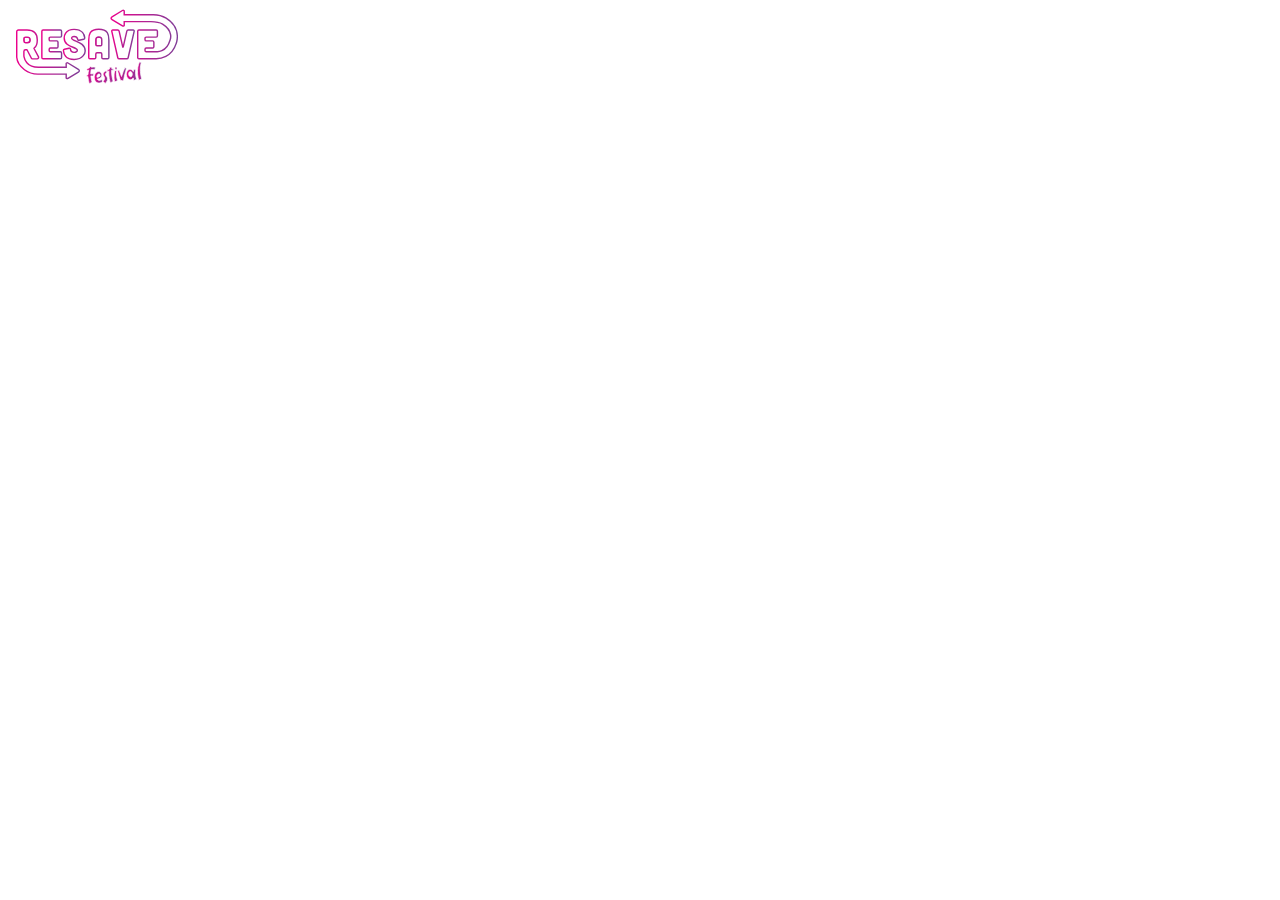
<file: Proces.html>
<!DOCTYPE html>
<html >
<head>
  <!-- Site made with Mobirise Website Builder v4.9.3, https://mobirise.com -->
  <meta charset="UTF-8">
  <meta http-equiv="X-UA-Compatible" content="IE=edge">
  <meta name="generator" content="Mobirise v4.9.3, mobirise.com">
  <meta name="viewport" content="width=device-width, initial-scale=1, minimum-scale=1">
  <link rel="shortcut icon" href="assets/images/logo-1.svg" type="image/x-icon">
  <meta name="description" content="Het Proces">
  <title>Het Proces</title>
  <link rel="stylesheet" href="assets/web/assets/mobirise-icons/mobirise-icons.css">
  <link rel="stylesheet" href="assets/tether/tether.min.css">
  <link rel="stylesheet" href="assets/bootstrap/css/bootstrap.min.css">
  <link rel="stylesheet" href="assets/bootstrap/css/bootstrap-grid.min.css">
  <link rel="stylesheet" href="assets/bootstrap/css/bootstrap-reboot.min.css">
  <link rel="stylesheet" href="assets/soundcloud-plugin/style.css">
  <link rel="stylesheet" href="assets/dropdown/css/style.css">
  <link rel="stylesheet" href="assets/animatecss/animate.min.css">
  <link rel="stylesheet" href="assets/theme/css/style.css">
  <link rel="stylesheet" href="assets/mobirise/css/mbr-additional.css" type="text/css">
  
  
  
</head>
<body>
  <section class="menu cid-rndQILQXFq" once="menu" id="menu2-b">

    

    <nav class="navbar navbar-expand beta-menu navbar-dropdown align-items-center navbar-fixed-top collapsed bg-color transparent">
        <button class="navbar-toggler navbar-toggler-right" type="button" data-toggle="collapse" data-target="#navbarSupportedContent" aria-controls="navbarSupportedContent" aria-expanded="false" aria-label="Toggle navigation">
            <div class="hamburger">
                <span></span>
                <span></span>
                <span></span>
                <span></span>
            </div>
        </button>
        <div class="menu-logo">
            <div class="navbar-brand">
                <span class="navbar-logo">
                    <a href="https://mobirise.co">
                        <img src="assets/images/logo-1.svg" alt="Mobirise" title="" style="height: 4.8rem;">
                    </a>
                </span>
                
            </div>
        </div>
        <div class="collapse navbar-collapse" id="navbarSupportedContent">
            <ul class="navbar-nav nav-dropdown nav-right" data-app-modern-menu="true"><li class="nav-item">
                    <a class="nav-link link text-white display-4" href="https://mobirise.co">
                        Home</a>
                </li>
                <li class="nav-item">
                    <a class="nav-link link text-white display-4" href="https://mobirise.co">
                        De Opdracht</a>
                </li><li class="nav-item"><a class="nav-link link text-white display-4" href="https://mobirise.co">
                        Ons Doel</a></li><li class="nav-item"><a class="nav-link link text-white display-4" href="https://mobirise.co">
                        Het Proces</a></li><li class="nav-item"><a class="nav-link link text-white display-4" href="https://mobirise.co">
                        Mediauitingen</a></li><li class="nav-item dropdown open"><a class="nav-link link text-white dropdown-toggle display-4" href="https://mobirise.co" data-toggle="dropdown-submenu">
                        Het Festival</a><div class="dropdown-menu"><a class="text-white dropdown-item display-4" href="https://mobirise.co">Plattengront</a><a class="text-white dropdown-item display-4" href="https://mobirise.co">Tickets</a></div></li></ul>
            
        </div>
    </nav>
</section>


  <section class="engine"><a href="https://mobirise.info/b">create a site for free</a></section><script src="assets/web/assets/jquery/jquery.min.js"></script>
  <script src="assets/popper/popper.min.js"></script>
  <script src="assets/tether/tether.min.js"></script>
  <script src="assets/bootstrap/js/bootstrap.min.js"></script>
  <script src="assets/smoothscroll/smooth-scroll.js"></script>
  <script src="assets/dropdown/js/script.min.js"></script>
  <script src="assets/touchswipe/jquery.touch-swipe.min.js"></script>
  <script src="assets/viewportchecker/jquery.viewportchecker.js"></script>
  <script src="assets/theme/js/script.js"></script>
  
  
 <div id="scrollToTop" class="scrollToTop mbr-arrow-up"><a style="text-align: center;"><i class="mbr-arrow-up-icon mbr-arrow-up-icon-cm cm-icon cm-icon-smallarrow-up"></i></a></div>
    <input name="animation" type="hidden">
  </body>
</html>
</file>
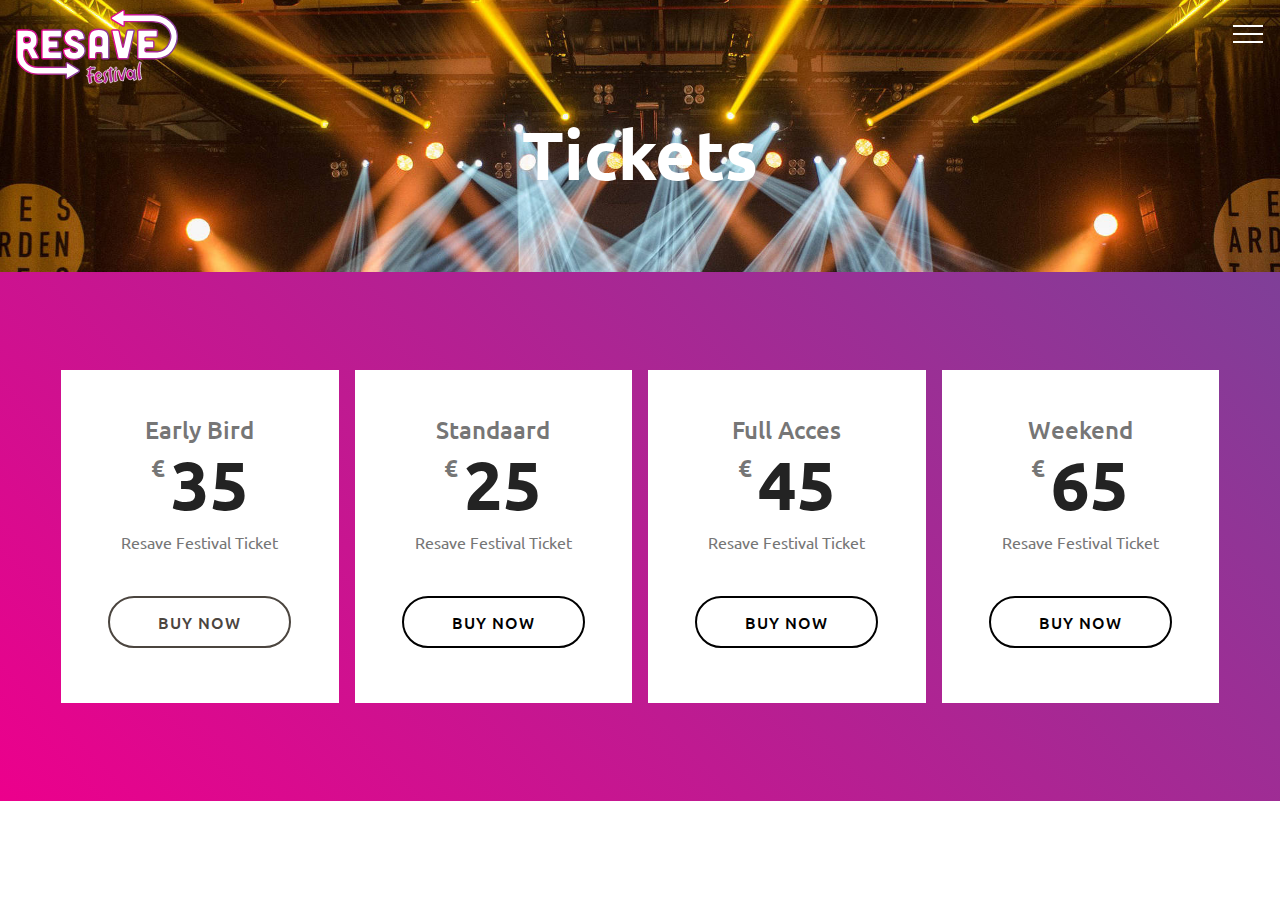
<file: Tickets.html>
<!DOCTYPE html>
<html >
<head>
  <!-- Site made with Mobirise Website Builder v4.9.3, https://mobirise.com -->
  <meta charset="UTF-8">
  <meta http-equiv="X-UA-Compatible" content="IE=edge">
  <meta name="generator" content="Mobirise v4.9.3, mobirise.com">
  <meta name="viewport" content="width=device-width, initial-scale=1, minimum-scale=1">
  <link rel="shortcut icon" href="assets/images/logo-1.svg" type="image/x-icon">
  <meta name="description" content="Tickets">
  <title>Tickets</title>
  <link rel="stylesheet" href="assets/web/assets/mobirise-icons/mobirise-icons.css">
  <link rel="stylesheet" href="assets/tether/tether.min.css">
  <link rel="stylesheet" href="assets/soundcloud-plugin/style.css">
  <link rel="stylesheet" href="assets/bootstrap/css/bootstrap.min.css">
  <link rel="stylesheet" href="assets/bootstrap/css/bootstrap-grid.min.css">
  <link rel="stylesheet" href="assets/bootstrap/css/bootstrap-reboot.min.css">
  <link rel="stylesheet" href="assets/animatecss/animate.min.css">
  <link rel="stylesheet" href="assets/dropdown/css/style.css">
  <link rel="stylesheet" href="assets/theme/css/style.css">
  <link rel="stylesheet" href="assets/mobirise/css/mbr-additional.css" type="text/css">
  
  
  
</head>
<body>
  <section class="menu cid-rndQILQXFq" once="menu" id="menu2-d">

    

    <nav class="navbar navbar-expand beta-menu navbar-dropdown align-items-center navbar-fixed-top collapsed bg-color transparent">
        <button class="navbar-toggler navbar-toggler-right" type="button" data-toggle="collapse" data-target="#navbarSupportedContent" aria-controls="navbarSupportedContent" aria-expanded="false" aria-label="Toggle navigation">
            <div class="hamburger">
                <span></span>
                <span></span>
                <span></span>
                <span></span>
            </div>
        </button>
        <div class="menu-logo">
            <div class="navbar-brand">
                <span class="navbar-logo">
                    <a href="index.html">
                        <img src="assets/images/logo-1.svg" alt="Mobirise" title="" style="height: 4.8rem;">
                    </a>
                </span>
                
            </div>
        </div>
        <div class="collapse navbar-collapse" id="navbarSupportedContent">
            <ul class="navbar-nav nav-dropdown nav-right" data-app-modern-menu="true"><li class="nav-item">
                    <a class="nav-link link text-white display-4" href="index.html">
                        Home</a>
                </li>
                <li class="nav-item">
                    <a class="nav-link link text-white display-4" href="Opdracht.html">
                        De Opdracht</a>
                </li><li class="nav-item"><a class="nav-link link text-white display-4" href="Het Proces.html">
                        Het Proces</a></li><li class="nav-item"><a class="nav-link link text-white display-4" href="Mediauitingen.html">
                        Mediauitingen</a></li><li class="nav-item dropdown open"><a class="nav-link link text-white dropdown-toggle display-4" href="https://mobirise.co" data-toggle="dropdown-submenu" aria-expanded="true">
                        Het Festival</a><div class="dropdown-menu"><a class="text-white dropdown-item display-4" href="Plattengrond.html">Plattengrond</a><a class="text-white dropdown-item display-4" href="Tickets.html">Tickets</a></div></li></ul>
            
        </div>
    </nav>
</section>

<section class="engine"><a href="https://mobirise.info/i">site creation software</a></section><section class="mbr-section content5 cid-rneR3aDmDc mbr-parallax-background" id="content5-1e">

    

    

    <div class="container">
        <div class="media-container-row">
            <div class="title col-12 col-md-8">
                <h2 class="align-center mbr-bold mbr-white pb-3 mbr-fonts-style display-1">
                    Tickets</h2>
                
                
                
            </div>
        </div>
    </div>
</section>

<section class="pricing-table1 cid-rneRfWhipg" id="pricing-tables1-1f">

    

    
    <div class="container">
        <div class="media-container-row">

            <div class="plan col-12 mx-2 my-2 justify-content-center col-lg-3">
                <div class="plan-header text-center pt-5">
                    <h3 class="plan-title mbr-fonts-style display-5">Early Bird</h3>
                    <div class="plan-price">
                        <span class="price-value mbr-fonts-style display-5">
                            €
                        </span>
                        <span class="price-figure mbr-fonts-style display-1">
                              35</span>
                        <small class="price-term mbr-fonts-style display-7"></small>
                    </div>
                </div>
                <div class="plan-body pb-5">
                    <div class="plan-list align-center">
                        <ul class="list-group list-group-flush mbr-fonts-style display-7">
                            <li class="list-group-item">
                                Resave Festival Ticket</li>
                        </ul>
                    </div>
                    <div class="mbr-section-btn text-center pt-4"><a href="https://mobirise.co" class="btn btn-info-outline display-4">BUY NOW</a></div>
                </div>
            </div>

            <div class="plan col-12 mx-2 my-2 justify-content-center col-lg-3">
                <div class="plan-header text-center pt-5">
                    <h3 class="plan-title mbr-fonts-style display-5">
                        Standaard</h3>
                    <div class="plan-price">
                        <span class="price-value mbr-fonts-style display-5">
                            €                        </span>
                        <span class="price-figure mbr-fonts-style display-1">
                            25</span>
                        <small class="price-term mbr-fonts-style display-7"></small>
                    </div>
                </div>
                <div class="plan-body pb-5">
                    <div class="plan-list align-center">
                        <ul class="list-group list-group-flush mbr-fonts-style display-7">
                            <li class="list-group-item">Resave Festival Ticket</li>
                        </ul>
                    </div>
                    <div class="mbr-section-btn text-center pt-4"><a href="https://mobirise.co" class="btn btn-black-outline display-4">BUY NOW</a></div>
                </div>
            </div>

            <div class="plan col-12 mx-2 my-2 justify-content-center col-lg-3">
                <div class="plan-header text-center pt-5">
                    <h3 class="plan-title mbr-fonts-style display-5">
                        Full Acces</h3>
                    <div class="plan-price">
                        <span class="price-value mbr-fonts-style display-5">
                            €                        </span>
                        <span class="price-figure mbr-fonts-style display-1">
                            45</span>
                        <small class="price-term mbr-fonts-style display-7"></small>
                    </div>
                </div>
                <div class="plan-body pb-5">
                    <div class="plan-list align-center">
                        <ul class="list-group list-group-flush mbr-fonts-style display-7">
                            <li class="list-group-item">Resave Festival Ticket</li>
                        </ul>
                    </div>
                    <div class="mbr-section-btn text-center pt-4"><a href="https://mobirise.co" class="btn btn-black-outline display-4">BUY NOW</a></div>
                </div>
            </div>

            <div class="plan col-12 mx-2 my-2 justify-content-center col-lg-3">
                <div class="plan-header text-center pt-5">
                    <h3 class="plan-title mbr-fonts-style display-5">
                        Weekend</h3>
                    <div class="plan-price">
                        <span class="price-value mbr-fonts-style display-5">
                            €                        </span>
                        <span class="price-figure mbr-fonts-style display-1">
                            65</span>
                        <small class="price-term mbr-fonts-style display-7"></small>
                    </div>
                </div>
                <div class="plan-body pb-5">
                    <div class="plan-list align-center">
                        <ul class="list-group list-group-flush mbr-fonts-style display-7">
                            <li class="list-group-item">Resave Festival Ticket</li>
                        </ul>
                    </div>
                    <div class="mbr-section-btn text-center pt-4"><a href="https://mobirise.co" class="btn btn-black-outline display-4">BUY NOW</a></div>
                </div>
            </div>
        </div>
    </div>
</section>


  <script src="assets/web/assets/jquery/jquery.min.js"></script>
  <script src="assets/popper/popper.min.js"></script>
  <script src="assets/tether/tether.min.js"></script>
  <script src="assets/bootstrap/js/bootstrap.min.js"></script>
  <script src="assets/smoothscroll/smooth-scroll.js"></script>
  <script src="assets/touchswipe/jquery.touch-swipe.min.js"></script>
  <script src="assets/viewportchecker/jquery.viewportchecker.js"></script>
  <script src="assets/parallax/jarallax.min.js"></script>
  <script src="assets/dropdown/js/script.min.js"></script>
  <script src="assets/theme/js/script.js"></script>
  
  
 <div id="scrollToTop" class="scrollToTop mbr-arrow-up"><a style="text-align: center;"><i class="mbr-arrow-up-icon mbr-arrow-up-icon-cm cm-icon cm-icon-smallarrow-up"></i></a></div>
    <input name="animation" type="hidden">
  </body>
</html>
</file>
<file: assets/web/assets/mobirise-icons/mobirise-icons.css>
@font-face {
  font-family: 'MobiriseIcons';
  src:  url('mobirise-icons.eot?spat4u');
  src:  url('mobirise-icons.eot?spat4u#iefix') format('embedded-opentype'),
    url('mobirise-icons.ttf?spat4u') format('truetype'),
    url('mobirise-icons.woff?spat4u') format('woff'),
    url('mobirise-icons.svg?spat4u#MobiriseIcons') format('svg');
  font-weight: normal;
  font-style: normal;
}

[class^="mbri-"], [class*=" mbri-"] {
  /* use !important to prevent issues with browser extensions that change fonts */
  font-family: MobiriseIcons !important;
  speak: none;
  font-style: normal;
  font-weight: normal;
  font-variant: normal;
  text-transform: none;
  line-height: 1;

  /* Better Font Rendering =========== */
  -webkit-font-smoothing: antialiased;
  -moz-osx-font-smoothing: grayscale;
}

.mbri-add-submenu:before {
  content: "\e900";
}
.mbri-alert:before {
  content: "\e901";
}
.mbri-align-center:before {
  content: "\e902";
}
.mbri-align-justify:before {
  content: "\e903";
}
.mbri-align-left:before {
  content: "\e904";
}
.mbri-align-right:before {
  content: "\e905";
}
.mbri-android:before {
  content: "\e906";
}
.mbri-apple:before {
  content: "\e907";
}
.mbri-arrow-down:before {
  content: "\e908";
}
.mbri-arrow-next:before {
  content: "\e909";
}
.mbri-arrow-prev:before {
  content: "\e90a";
}
.mbri-arrow-up:before {
  content: "\e90b";
}
.mbri-bold:before {
  content: "\e90c";
}
.mbri-bookmark:before {
  content: "\e90d";
}
.mbri-bootstrap:before {
  content: "\e90e";
}
.mbri-briefcase:before {
  content: "\e90f";
}
.mbri-browse:before {
  content: "\e910";
}
.mbri-bulleted-list:before {
  content: "\e911";
}
.mbri-calendar:before {
  content: "\e912";
}
.mbri-camera:before {
  content: "\e913";
}
.mbri-cart-add:before {
  content: "\e914";
}
.mbri-cart-full:before {
  content: "\e915";
}
.mbri-cash:before {
  content: "\e916";
}
.mbri-change-style:before {
  content: "\e917";
}
.mbri-chat:before {
  content: "\e918";
}
.mbri-clock:before {
  content: "\e919";
}
.mbri-close:before {
  content: "\e91a";
}
.mbri-cloud:before {
  content: "\e91b";
}
.mbri-code:before {
  content: "\e91c";
}
.mbri-contact-form:before {
  content: "\e91d";
}
.mbri-credit-card:before {
  content: "\e91e";
}
.mbri-cursor-click:before {
  content: "\e91f";
}
.mbri-cust-feedback:before {
  content: "\e920";
}
.mbri-database:before {
  content: "\e921";
}
.mbri-delivery:before {
  content: "\e922";
}
.mbri-desktop:before {
  content: "\e923";
}
.mbri-devices:before {
  content: "\e924";
}
.mbri-down:before {
  content: "\e925";
}
.mbri-download:before {
  content: "\e989";
}
.mbri-drag-n-drop:before {
  content: "\e927";
}
.mbri-drag-n-drop2:before {
  content: "\e928";
}
.mbri-edit:before {
  content: "\e929";
}
.mbri-edit2:before {
  content: "\e92a";
}
.mbri-error:before {
  content: "\e92b";
}
.mbri-extension:before {
  content: "\e92c";
}
.mbri-features:before {
  content: "\e92d";
}
.mbri-file:before {
  content: "\e92e";
}
.mbri-flag:before {
  content: "\e92f";
}
.mbri-folder:before {
  content: "\e930";
}
.mbri-gift:before {
  content: "\e931";
}
.mbri-github:before {
  content: "\e932";
}
.mbri-globe:before {
  content: "\e933";
}
.mbri-globe-2:before {
  content: "\e934";
}
.mbri-growing-chart:before {
  content: "\e935";
}
.mbri-hearth:before {
  content: "\e936";
}
.mbri-help:before {
  content: "\e937";
}
.mbri-home:before {
  content: "\e938";
}
.mbri-hot-cup:before {
  content: "\e939";
}
.mbri-idea:before {
  content: "\e93a";
}
.mbri-image-gallery:before {
  content: "\e93b";
}
.mbri-image-slider:before {
  content: "\e93c";
}
.mbri-info:before {
  content: "\e93d";
}
.mbri-italic:before {
  content: "\e93e";
}
.mbri-key:before {
  content: "\e93f";
}
.mbri-laptop:before {
  content: "\e940";
}
.mbri-layers:before {
  content: "\e941";
}
.mbri-left-right:before {
  content: "\e942";
}
.mbri-left:before {
  content: "\e943";
}
.mbri-letter:before {
  content: "\e944";
}
.mbri-like:before {
  content: "\e945";
}
.mbri-link:before {
  content: "\e946";
}
.mbri-lock:before {
  content: "\e947";
}
.mbri-login:before {
  content: "\e948";
}
.mbri-logout:before {
  content: "\e949";
}
.mbri-magic-stick:before {
  content: "\e94a";
}
.mbri-map-pin:before {
  content: "\e94b";
}
.mbri-menu:before {
  content: "\e94c";
}
.mbri-mobile:before {
  content: "\e94d";
}
.mbri-mobile2:before {
  content: "\e94e";
}
.mbri-mobirise:before {
  content: "\e94f";
}
.mbri-more-horizontal:before {
  content: "\e950";
}
.mbri-more-vertical:before {
  content: "\e951";
}
.mbri-music:before {
  content: "\e952";
}
.mbri-new-file:before {
  content: "\e953";
}
.mbri-numbered-list:before {
  content: "\e954";
}
.mbri-opened-folder:before {
  content: "\e955";
}
.mbri-pages:before {
  content: "\e956";
}
.mbri-paper-plane:before {
  content: "\e957";
}
.mbri-paperclip:before {
  content: "\e958";
}
.mbri-photo:before {
  content: "\e959";
}
.mbri-photos:before {
  content: "\e95a";
}
.mbri-pin:before {
  content: "\e95b";
}
.mbri-play:before {
  content: "\e95c";
}
.mbri-plus:before {
  content: "\e95d";
}
.mbri-preview:before {
  content: "\e95e";
}
.mbri-print:before {
  content: "\e95f";
}
.mbri-protect:before {
  content: "\e960";
}
.mbri-question:before {
  content: "\e961";
}
.mbri-quote-left:before {
  content: "\e962";
}
.mbri-quote-right:before {
  content: "\e963";
}
.mbri-refresh:before {
  content: "\e964";
}
.mbri-responsive:before {
  content: "\e965";
}
.mbri-right:before {
  content: "\e966";
}
.mbri-rocket:before {
  content: "\e967";
}
.mbri-sad-face:before {
  content: "\e968";
}
.mbri-sale:before {
  content: "\e969";
}
.mbri-save:before {
  content: "\e96a";
}
.mbri-search:before {
  content: "\e96b";
}
.mbri-setting:before {
  content: "\e96c";
}
.mbri-setting2:before {
  content: "\e96d";
}
.mbri-setting3:before {
  content: "\e96e";
}
.mbri-share:before {
  content: "\e96f";
}
.mbri-shopping-bag:before {
  content: "\e970";
}
.mbri-shopping-basket:before {
  content: "\e971";
}
.mbri-shopping-cart:before {
  content: "\e972";
}
.mbri-sites:before {
  content: "\e973";
}
.mbri-smile-face:before {
  content: "\e974";
}
.mbri-speed:before {
  content: "\e975";
}
.mbri-star:before {
  content: "\e976";
}
.mbri-success:before {
  content: "\e977";
}
.mbri-sun:before {
  content: "\e978";
}
.mbri-sun2:before {
  content: "\e979";
}
.mbri-tablet:before {
  content: "\e97a";
}
.mbri-tablet-vertical:before {
  content: "\e97b";
}
.mbri-target:before {
  content: "\e97c";
}
.mbri-timer:before {
  content: "\e97d";
}
.mbri-to-ftp:before {
  content: "\e97e";
}
.mbri-to-local-drive:before {
  content: "\e97f";
}
.mbri-touch-swipe:before {
  content: "\e980";
}
.mbri-touch:before {
  content: "\e981";
}
.mbri-trash:before {
  content: "\e982";
}
.mbri-underline:before {
  content: "\e983";
}
.mbri-unlink:before {
  content: "\e984";
}
.mbri-unlock:before {
  content: "\e985";
}
.mbri-up-down:before {
  content: "\e986";
}
.mbri-up:before {
  content: "\e987";
}
.mbri-update:before {
  content: "\e988";
}
.mbri-upload:before {
 content: "\e926"; 
}
.mbri-user:before {
  content: "\e98a";
}
.mbri-user2:before {
  content: "\e98b";
}
.mbri-users:before {
  content: "\e98c";
}
.mbri-video:before {
  content: "\e98d";
}
.mbri-video-play:before {
  content: "\e98e";
}
.mbri-watch:before {
  content: "\e98f";
}
.mbri-website-theme:before {
  content: "\e990";
}
.mbri-wifi:before {
  content: "\e991";
}
.mbri-windows:before {
  content: "\e992";
}
.mbri-zoom-out:before {
  content: "\e993";
}
.mbri-redo:before {
  content: "\e994";
}
.mbri-undo:before {
  content: "\e995";
}
</file>
<file: assets/soundcloud-plugin/style.css>
.addons-container {
  position: relative;
  margin-left: auto;
  margin-right: auto;
  padding-right: 15px;
  padding-left: 15px; }
  @media (min-width: 576px) {
    .addons-container {
      padding-right: 15px;
      padding-left: 15px; } }
  @media (min-width: 768px) {
    .addons-container {
      padding-right: 15px;
      padding-left: 15px; } }
  @media (min-width: 992px) {
    .addons-container {
      padding-right: 15px;
      padding-left: 15px; } }
  @media (min-width: 1200px) {
    .addons-container {
      padding-right: 15px;
      padding-left: 15px; } }
  @media (min-width: 576px) {
    .addons-container {
      width: 540px;
      max-width: 100%; } }
  @media (min-width: 768px) {
    .addons-container {
      width: 720px;
      max-width: 100%; } }
  @media (min-width: 992px) {
    .addons-container {
      width: 960px;
      max-width: 100%; } }
  @media (min-width: 1200px) {
    .addons-container {
      width: 1140px;
      max-width: 100%; } }

.addons-container-inner{
    position: relative;
    width: 100%;
    min-height: 1px;
    padding-right: 15px;
    padding-left: 15px;
}
@media (min-width: 567px) {
    .addons-container-inner{
        -ms-flex: 0 0 66.666667%;
        flex: 0 0 66.666667%;
        max-width: 66.666667%;
    }
}
.addons-row{
    display: flex;
    justify-content:center;
}
</file>
<file: assets/dropdown/css/style.css>
.navbar-dropdown {
  left: 0;
  padding: 0;
  position: absolute;
  right: 0;
  top: 0;
  transition: all 0.45s ease;
  z-index: 1030;
  background: #282828; }
  .navbar-dropdown .navbar-logo {
    margin-right: 0.8rem;
    transition: margin 0.3s ease-in-out;
    vertical-align: middle; }
    .navbar-dropdown .navbar-logo img {
      height: 3.125rem;
      transition: all 0.3s ease-in-out; }
    .navbar-dropdown .navbar-logo.mbr-iconfont {
      font-size: 3.125rem;
      line-height: 3.125rem; }
  .navbar-dropdown .navbar-caption {
    font-weight: 700;
    white-space: normal;
    vertical-align: -4px;
    line-height: 3.125rem !important; }
    .navbar-dropdown .navbar-caption, .navbar-dropdown .navbar-caption:hover {
      color: inherit;
      text-decoration: none; }
  .navbar-dropdown .mbr-iconfont + .navbar-caption {
    vertical-align: -1px; }
  .navbar-dropdown.navbar-fixed-top {
    position: fixed; }
  .navbar-dropdown .navbar-brand span {
    vertical-align: -4px; }
  .navbar-dropdown.bg-color.transparent {
    background: none; }
  .navbar-dropdown.navbar-short .navbar-brand {
    padding: 0.625rem 0; }
    .navbar-dropdown.navbar-short .navbar-brand span {
      vertical-align: -1px; }
  .navbar-dropdown.navbar-short .navbar-caption {
    line-height: 2.375rem !important;
    vertical-align: -2px; }
  .navbar-dropdown.navbar-short .navbar-logo {
    margin-right: 0.5rem; }
    .navbar-dropdown.navbar-short .navbar-logo img {
      height: 2.375rem; }
    .navbar-dropdown.navbar-short .navbar-logo.mbr-iconfont {
      font-size: 2.375rem;
      line-height: 2.375rem; }
  .navbar-dropdown.navbar-short .mbr-table-cell {
    height: 3.625rem; }
  .navbar-dropdown .navbar-close {
    left: 0.6875rem;
    position: fixed;
    top: 0.75rem;
    z-index: 1000; }
  .navbar-dropdown .hamburger-icon {
    content: "";
    display: inline-block;
    vertical-align: middle;
    width: 16px;
    -webkit-box-shadow: 0 -6px 0 1px #282828,0 0 0 1px #282828,0 6px 0 1px #282828;
    -moz-box-shadow: 0 -6px 0 1px #282828,0 0 0 1px #282828,0 6px 0 1px #282828;
    box-shadow: 0 -6px 0 1px #282828,0 0 0 1px #282828,0 6px 0 1px #282828; }

.dropdown-menu .dropdown-toggle[data-toggle="dropdown-submenu"]::after {
  border-bottom: 0.35em solid transparent;
  border-left: 0.35em solid;
  border-right: 0;
  border-top: 0.35em solid transparent;
  margin-left: 0.3rem; }

.dropdown-menu .dropdown-item:focus {
  outline: 0; }

.nav-dropdown {
  font-size: 0.75rem;
  font-weight: 500;
  height: auto !important; }
  .nav-dropdown .nav-btn {
    padding-left: 1rem; }
  .nav-dropdown .link {
    margin: .667em 1.667em;
    font-weight: 500;
    padding: 0;
    transition: color .2s ease-in-out; }
    .nav-dropdown .link.dropdown-toggle {
      margin-right: 2.583em; }
      .nav-dropdown .link.dropdown-toggle::after {
        margin-left: .25rem;
        border-top: 0.35em solid;
        border-right: 0.35em solid transparent;
        border-left: 0.35em solid transparent;
        border-bottom: 0; }
      .nav-dropdown .link.dropdown-toggle[aria-expanded="true"] {
        margin: 0;
        padding: 0.667em 3.263em  0.667em 1.667em; }
  .nav-dropdown .link::after,
  .nav-dropdown .dropdown-item::after {
    color: inherit; }
  .nav-dropdown .btn {
    font-size: 0.75rem;
    font-weight: 700;
    letter-spacing: 0;
    margin-bottom: 0;
    padding-left: 1.25rem;
    padding-right: 1.25rem; }
  .nav-dropdown .dropdown-menu {
    border-radius: 0;
    border: 0;
    left: 0;
    margin: 0;
    padding-bottom: 1.25rem;
    padding-top: 1.25rem;
    position: relative; }
  .nav-dropdown .dropdown-submenu {
    margin-left: 0.125rem;
    top: 0; }
  .nav-dropdown .dropdown-item {
    font-weight: 500;
    line-height: 2;
    padding: 0.3846em 4.615em 0.3846em 1.5385em;
    position: relative;
    transition: color .2s ease-in-out, background-color .2s ease-in-out; }
    .nav-dropdown .dropdown-item::after {
      margin-top: -0.3077em;
      position: absolute;
      right: 1.1538em;
      top: 50%; }
    .nav-dropdown .dropdown-item:focus, .nav-dropdown .dropdown-item:hover {
      background: none; }

@media (max-width: 767px) {
  .nav-dropdown.navbar-toggleable-sm {
    bottom: 0;
    display: none;
    left: 0;
    overflow-x: hidden;
    position: fixed;
    top: 0;
    transform: translateX(-100%);
    -ms-transform: translateX(-100%);
    -webkit-transform: translateX(-100%);
    width: 18.75rem;
    z-index: 999; } }
.nav-dropdown.navbar-toggleable-xl {
  bottom: 0;
  display: none;
  left: 0;
  overflow-x: hidden;
  position: fixed;
  top: 0;
  transform: translateX(-100%);
  -ms-transform: translateX(-100%);
  -webkit-transform: translateX(-100%);
  width: 18.75rem;
  z-index: 999; }

.nav-dropdown-sm {
  display: block !important;
  overflow-x: hidden;
  overflow: auto;
  padding-top: 3.875rem; }
  .nav-dropdown-sm::after {
    content: "";
    display: block;
    height: 3rem;
    width: 100%; }
  .nav-dropdown-sm.collapse.in ~ .navbar-close {
    display: block !important; }
  .nav-dropdown-sm.collapsing, .nav-dropdown-sm.collapse.in {
    transform: translateX(0);
    -ms-transform: translateX(0);
    -webkit-transform: translateX(0);
    transition: all 0.25s ease-out;
    -webkit-transition: all 0.25s ease-out;
    background: #282828; }
  .nav-dropdown-sm.collapsing[aria-expanded="false"] {
    transform: translateX(-100%);
    -ms-transform: translateX(-100%);
    -webkit-transform: translateX(-100%); }
  .nav-dropdown-sm .nav-item {
    display: block;
    margin-left: 0 !important;
    padding-left: 0; }
  .nav-dropdown-sm .link,
  .nav-dropdown-sm .dropdown-item {
    border-top: 1px dotted rgba(255, 255, 255, 0.1);
    font-size: 0.8125rem;
    line-height: 1.6;
    margin: 0 !important;
    padding: 0.875rem 2.4rem 0.875rem 1.5625rem !important;
    position: relative;
    white-space: normal; }
    .nav-dropdown-sm .link:focus, .nav-dropdown-sm .link:hover,
    .nav-dropdown-sm .dropdown-item:focus,
    .nav-dropdown-sm .dropdown-item:hover {
      background: rgba(0, 0, 0, 0.2) !important;
      color: #c0a375; }
  .nav-dropdown-sm .nav-btn {
    position: relative;
    padding: 1.5625rem 1.5625rem 0 1.5625rem; }
    .nav-dropdown-sm .nav-btn::before {
      border-top: 1px dotted rgba(255, 255, 255, 0.1);
      content: "";
      left: 0;
      position: absolute;
      top: 0;
      width: 100%; }
    .nav-dropdown-sm .nav-btn + .nav-btn {
      padding-top: 0.625rem; }
      .nav-dropdown-sm .nav-btn + .nav-btn::before {
        display: none; }
  .nav-dropdown-sm .btn {
    padding: 0.625rem 0; }
  .nav-dropdown-sm .dropdown-toggle[data-toggle="dropdown-submenu"]::after {
    margin-left: .25rem;
    border-top: 0.35em solid;
    border-right: 0.35em solid transparent;
    border-left: 0.35em solid transparent;
    border-bottom: 0; }
  .nav-dropdown-sm .dropdown-toggle[data-toggle="dropdown-submenu"][aria-expanded="true"]::after {
    border-top: 0;
    border-right: 0.35em solid transparent;
    border-left: 0.35em solid transparent;
    border-bottom: 0.35em solid; }
  .nav-dropdown-sm .dropdown-menu {
    margin: 0;
    padding: 0;
    position: relative;
    top: 0;
    left: 0;
    width: 100%;
    border: 0;
    float: none;
    border-radius: 0;
    background: none; }
  .nav-dropdown-sm .dropdown-submenu {
    left: 100%;
    margin-left: 0.125rem;
    margin-top: -1.25rem;
    top: 0; }

.navbar-toggleable-sm .nav-dropdown .dropdown-menu {
  position: absolute; }

.navbar-toggleable-sm .nav-dropdown .dropdown-submenu {
  left: 100%;
  margin-left: 0.125rem;
  margin-top: -1.25rem;
  top: 0; }

.navbar-toggleable-sm.opened .nav-dropdown .dropdown-menu {
  position: relative; }

.navbar-toggleable-sm.opened .nav-dropdown .dropdown-submenu {
  left: 0;
  margin-left: 00rem;
  margin-top: 0rem;
  top: 0; }

.is-builder .nav-dropdown.collapsing {
  transition: none !important; }

/*# sourceMappingURL=style.css.map */
</file>
<file: assets/theme/css/style.css>
/*!
 * Mobirise v4 theme (https://mobirise.com/)
 * Copyright 2017 Mobirise
 */
section {
  background-color: #eeeeee; }

section,
.container,
.container-fluid {
  position: relative;
  word-wrap: break-word; }

a.mbr-iconfont:hover {
  text-decoration: none; }

.article .lead p, .article .lead ul, .article .lead ol, .article .lead pre, .article .lead blockquote {
  margin-bottom: 0; }

a {
  font-style: normal;
  font-weight: 400;
  cursor: pointer; }
  a, a:hover {
    text-decoration: none; }

figure {
  margin-bottom: 0; }

body {
  color: #232323; }

h1, h2, h3, h4, h5, h6,
.h1, .h2, .h3, .h4, .h5, .h6,
.display-1, .display-2, .display-3, .display-4 {
  line-height: 1;
  word-break: break-word;
  word-wrap: break-word; }

b, strong {
  font-weight: bold; }

blockquote {
  padding: 10px 0 10px 20px;
  position: relative;
  border-left: 2px solid;
  border-color: #ff3366; }

input:-webkit-autofill, input:-webkit-autofill:hover, input:-webkit-autofill:focus, input:-webkit-autofill:active {
  transition-delay: 9999s;
  transition-property: background-color, color; }

textarea[type="hidden"] {
  display: none; }

body {
  position: relative; }

section {
  background-position: 50% 50%;
  background-repeat: no-repeat;
  background-size: cover; }
  section .mbr-background-video,
  section .mbr-background-video-preview {
    position: absolute;
    bottom: 0;
    left: 0;
    right: 0;
    top: 0; }

.hidden {
  visibility: hidden; }

.mbr-z-index20 {
  z-index: 20; }

/*! Base colors */
.mbr-white {
  color: #ffffff; }

.mbr-black {
  color: #000000; }

.mbr-bg-white {
  background-color: #ffffff; }

.mbr-bg-black {
  background-color: #000000; }

/*! Text-aligns */
.align-left {
  text-align: left; }

.align-center {
  text-align: center; }

.align-right {
  text-align: right; }

@media (max-width: 767px) {
  .align-left, .align-center, .align-right, .mbr-section-btn, .mbr-section-title {
    text-align: center; } }
/*! Font-weight  */
.mbr-light {
  font-weight: 300; }

.mbr-regular {
  font-weight: 400; }

.mbr-semibold {
  font-weight: 500; }

.mbr-bold {
  font-weight: 700; }

/*! Media  */
.media-size-item {
  -webkit-flex: 1 1 auto;
  -moz-flex: 1 1 auto;
  -ms-flex: 1 1 auto;
  -o-flex: 1 1 auto;
  flex: 1 1 auto; }

.media-content {
  -webkit-flex-basis: 100%;
  flex-basis: 100%; }

.media-container-row {
  display: -ms-flexbox;
  display: -webkit-flex;
  display: flex;
  -webkit-flex-direction: row;
  -ms-flex-direction: row;
  flex-direction: row;
  -webkit-flex-wrap: wrap;
  -ms-flex-wrap: wrap;
  flex-wrap: wrap;
  -webkit-justify-content: center;
  -ms-flex-pack: center;
  justify-content: center;
  -webkit-align-content: center;
  -ms-flex-line-pack: center;
  align-content: center;
  -webkit-align-items: start;
  -ms-flex-align: start;
  align-items: start; }
  .media-container-row .media-size-item {
    width: 400px; }

.media-container-column {
  display: -ms-flexbox;
  display: -webkit-flex;
  display: flex;
  -webkit-flex-direction: column;
  -ms-flex-direction: column;
  flex-direction: column;
  -webkit-flex-wrap: wrap;
  -ms-flex-wrap: wrap;
  flex-wrap: wrap;
  -webkit-justify-content: center;
  -ms-flex-pack: center;
  justify-content: center;
  -webkit-align-content: center;
  -ms-flex-line-pack: center;
  align-content: center;
  -webkit-align-items: stretch;
  -ms-flex-align: stretch;
  align-items: stretch; }
  .media-container-column > * {
    width: 100%; }

@media (min-width: 992px) {
  .media-container-row {
    -webkit-flex-wrap: nowrap;
    -ms-flex-wrap: nowrap;
    flex-wrap: nowrap; } }
figure {
  overflow: hidden; }

figure[mbr-media-size] {
  transition: width 0.1s; }

.mbr-figure img, .mbr-figure iframe {
  display: block;
  width: 100%; }

.card {
  background-color: transparent;
  border: none; }

.card-img {
  text-align: center;
  flex-shrink: 0;
  -webkit-flex-shrink: 0; }

.media {
  max-width: 100%;
  margin: 0 auto; }

.mbr-figure {
  -ms-flex-item-align: center;
  -ms-grid-row-align: center;
  -webkit-align-self: center;
  align-self: center; }

.media-container > div {
  max-width: 100%; }

.mbr-figure img, .card-img img {
  width: 100%; }

@media (max-width: 991px) {
  .media-size-item {
    width: auto !important; }

  .media {
    width: auto; }

  .mbr-figure {
    width: 100% !important; } }
/*! Buttons */
.mbr-section-btn {
  margin-left: -.25rem;
  margin-right: -.25rem;
  font-size: 0; }

nav .mbr-section-btn {
  margin-left: 0rem;
  margin-right: 0rem; }

/*! Btn icon margin */
.btn .mbr-iconfont, .btn.btn-sm .mbr-iconfont {
  cursor: pointer;
  margin-right: 0.5rem; }

.btn.btn-md .mbr-iconfont, .btn.btn-md .mbr-iconfont {
  margin-right: 0.8rem; }

.mbr-regular {
  font-weight: 400; }

.mbr-semibold {
  font-weight: 500; }

.mbr-bold {
  font-weight: 700; }

[type="submit"] {
  -webkit-appearance: none; }

/*! Full-screen */
.mbr-fullscreen .mbr-overlay {
  min-height: 100vh; }

.mbr-fullscreen {
  display: flex;
  display: -webkit-flex;
  display: -moz-flex;
  display: -ms-flex;
  display: -o-flex;
  align-items: center;
  -webkit-align-items: center;
  min-height: 100vh;
  padding-top: 3rem;
  padding-bottom: 3rem; }

/*! Map */
.map {
  height: 25rem;
  position: relative; }
  .map iframe {
    width: 100%;
    height: 100%; }

/* Form */
.form-asterisk {
  font-family: initial;
  position: absolute;
  top: -2px;
  font-weight: normal; }

/*! Scroll to top arrow */
.mbr-arrow-up {
  bottom: 25px;
  right: 90px;
  position: fixed;
  text-align: right;
  z-index: 5000;
  color: #ffffff;
  font-size: 32px;
  transform: rotate(180deg);
  -webkit-transform: rotate(180deg); }

.mbr-arrow-up a {
  background: rgba(0, 0, 0, 0.2);
  border-radius: 3px;
  color: #fff;
  display: inline-block;
  height: 60px;
  width: 60px;
  outline-style: none !important;
  position: relative;
  text-decoration: none;
  transition: all .3s ease-in-out;
  cursor: pointer;
  text-align: center; }
  .mbr-arrow-up a:hover {
    background-color: rgba(0, 0, 0, 0.4); }
  .mbr-arrow-up a i {
    line-height: 60px; }

.mbr-arrow-up-icon {
  display: block;
  color: #fff; }

.mbr-arrow-up-icon::before {
  content: "\203a";
  display: inline-block;
  font-family: serif;
  font-size: 32px;
  line-height: 1;
  font-style: normal;
  position: relative;
  top: 6px;
  left: -4px;
  -webkit-transform: rotate(-90deg);
  transform: rotate(-90deg); }

/*! Arrow Down */
.mbr-arrow {
  position: absolute;
  bottom: 45px;
  left: 50%;
  width: 60px;
  height: 60px;
  cursor: pointer;
  background-color: rgba(80, 80, 80, 0.5);
  border-radius: 50%;
  -webkit-transform: translateX(-50%);
  transform: translateX(-50%); }
  .mbr-arrow > a {
    display: inline-block;
    text-decoration: none;
    outline-style: none;
    -webkit-animation: arrowdown 1.7s ease-in-out infinite;
    animation: arrowdown 1.7s ease-in-out infinite; }
    .mbr-arrow > a > i {
      position: absolute;
      top: -2px;
      left: 15px;
      font-size: 2rem; }

@keyframes arrowdown {
  0% {
    transform: translateY(0px);
    -webkit-transform: translateY(0px); }
  50% {
    transform: translateY(-5px);
    -webkit-transform: translateY(-5px); }
  100% {
    transform: translateY(0px);
    -webkit-transform: translateY(0px); } }
@-webkit-keyframes arrowdown {
  0% {
    transform: translateY(0px);
    -webkit-transform: translateY(0px); }
  50% {
    transform: translateY(-5px);
    -webkit-transform: translateY(-5px); }
  100% {
    transform: translateY(0px);
    -webkit-transform: translateY(0px); } }
@media (max-width: 500px) {
  .mbr-arrow-up {
    left: 50%;
    right: auto;
    transform: translateX(-50%) rotate(180deg);
    -webkit-transform: translateX(-50%) rotate(180deg); } }
/*Gradients animation*/
@keyframes gradient-animation {
  from {
    background-position: 0% 100%;
    animation-timing-function: ease-in-out; }
  to {
    background-position: 100% 0%;
    animation-timing-function: ease-in-out; } }
@-webkit-keyframes gradient-animation {
  from {
    background-position: 0% 100%;
    animation-timing-function: ease-in-out; }
  to {
    background-position: 100% 0%;
    animation-timing-function: ease-in-out; } }
.bg-gradient {
  background-size: 200% 200%;
  animation: gradient-animation 5s infinite alternate;
  -webkit-animation: gradient-animation 5s infinite alternate; }

.menu .navbar-brand {
  display: -webkit-flex; }
  .menu .navbar-brand span {
    display: flex;
    display: -webkit-flex; }
  .menu .navbar-brand .navbar-caption-wrap {
    display: -webkit-flex; }
  .menu .navbar-brand .navbar-logo img {
    display: -webkit-flex; }
@media (min-width: 768px) and (max-width: 991px) {
  .menu .navbar-toggleable-sm .navbar-nav {
    display: -webkit-box;
    display: -webkit-flex;
    display: -ms-flexbox; } }
@media (min-width: 992px) {
  .menu .navbar-nav.nav-dropdown {
    display: -webkit-flex; }
  .menu .navbar-toggleable-sm .navbar-collapse {
    display: -webkit-flex !important; } }
@media (max-width: 767px) {
  .menu .navbar-collapse {
    overflow-y: auto;
    max-height: 80vh; }
  .menu .dropdown-menu {
    max-height: 60vh;
    overflow-y: auto; } }

.navbar {
  display: -webkit-flex;
  -webkit-flex-wrap: wrap;
  -webkit-align-items: center;
  -webkit-justify-content: space-between; }

.navbar-collapse {
  -webkit-flex-basis: 100%;
  -webkit-flex-grow: 1;
  -webkit-align-items: center; }

.nav-dropdown .link {
  padding: .667em 1.667em !important;
  margin: 0 !important; }

.nav {
  display: -webkit-flex;
  -webkit-flex-wrap: wrap; }

.row {
  display: -webkit-flex;
  -webkit-flex-wrap: wrap; }

.justify-content-center {
  -webkit-justify-content: center; }

.form-inline {
  display: -webkit-flex;
  -webkit-flex-flow: row wrap;
  -webkit-align-items: center; }

.card-wrapper {
  -webkit-flex: 1; }

.carousel-control {
  z-index: 10;
  display: -webkit-flex;
  -webkit-align-items: center;
  -webkit-justify-content: center; }

.carousel-controls {
  display: -webkit-flex; }

.media {
  display: -webkit-flex; }

/*# sourceMappingURL=style.css.map */
.engine {
	position: absolute;
	text-indent: -2400px;
	text-align: center;
	padding: 0;
	top: 0;
	left: -2400px;
}
</file>
<file: assets/mobirise/css/mbr-additional.css>
@import url(https://fonts.googleapis.com/css?family=Ubuntu:300,300i,400,400i,500,500i,700,700i);





body {
  font-style: normal;
  line-height: 1.5;
}
.mbr-section-title {
  font-style: normal;
  line-height: 1.2;
}
.mbr-section-subtitle {
  line-height: 1.3;
}
.mbr-text {
  font-style: normal;
  line-height: 1.6;
}
.display-1 {
  font-family: 'Ubuntu', sans-serif;
  font-size: 4.25rem;
}
.display-1 > .mbr-iconfont {
  font-size: 6.8rem;
}
.display-2 {
  font-family: 'Ubuntu', sans-serif;
  font-size: 3rem;
}
.display-2 > .mbr-iconfont {
  font-size: 4.8rem;
}
.display-4 {
  font-family: 'Ubuntu', sans-serif;
  font-size: 1rem;
}
.display-4 > .mbr-iconfont {
  font-size: 1.6rem;
}
.display-5 {
  font-family: 'Ubuntu', sans-serif;
  font-size: 1.5rem;
}
.display-5 > .mbr-iconfont {
  font-size: 2.4rem;
}
.display-7 {
  font-family: 'Ubuntu', sans-serif;
  font-size: 1rem;
}
.display-7 > .mbr-iconfont {
  font-size: 1.6rem;
}
/* ---- Fluid typography for mobile devices ---- */
/* 1.4 - font scale ratio ( bootstrap == 1.42857 ) */
/* 100vw - current viewport width */
/* (48 - 20)  48 == 48rem == 768px, 20 == 20rem == 320px(minimal supported viewport) */
/* 0.65 - min scale variable, may vary */
@media (max-width: 768px) {
  .display-1 {
    font-size: 3.4rem;
    font-size: calc( 2.1374999999999997rem + (4.25 - 2.1374999999999997) * ((100vw - 20rem) / (48 - 20)));
    line-height: calc( 1.4 * (2.1374999999999997rem + (4.25 - 2.1374999999999997) * ((100vw - 20rem) / (48 - 20))));
  }
  .display-2 {
    font-size: 2.4rem;
    font-size: calc( 1.7rem + (3 - 1.7) * ((100vw - 20rem) / (48 - 20)));
    line-height: calc( 1.4 * (1.7rem + (3 - 1.7) * ((100vw - 20rem) / (48 - 20))));
  }
  .display-4 {
    font-size: 0.8rem;
    font-size: calc( 1rem + (1 - 1) * ((100vw - 20rem) / (48 - 20)));
    line-height: calc( 1.4 * (1rem + (1 - 1) * ((100vw - 20rem) / (48 - 20))));
  }
  .display-5 {
    font-size: 1.2rem;
    font-size: calc( 1.175rem + (1.5 - 1.175) * ((100vw - 20rem) / (48 - 20)));
    line-height: calc( 1.4 * (1.175rem + (1.5 - 1.175) * ((100vw - 20rem) / (48 - 20))));
  }
}
/* Buttons */
.btn {
  font-weight: 500;
  border-width: 2px;
  font-style: normal;
  letter-spacing: 1px;
  margin: .4rem .8rem;
  white-space: normal;
  -webkit-transition: all 0.3s ease-in-out;
  -moz-transition: all 0.3s ease-in-out;
  transition: all 0.3s ease-in-out;
  display: inline-flex;
  align-items: center;
  justify-content: center;
  word-break: break-word;
  -webkit-align-items: center;
  -webkit-justify-content: center;
  display: -webkit-inline-flex;
  padding: 1rem 3rem;
  border-radius: 3px;
}
.btn-sm {
  font-weight: 500;
  letter-spacing: 1px;
  -webkit-transition: all 0.3s ease-in-out;
  -moz-transition: all 0.3s ease-in-out;
  transition: all 0.3s ease-in-out;
  padding: 0.6rem 1.5rem;
  border-radius: 3px;
}
.btn-md {
  font-weight: 500;
  letter-spacing: 1px;
  margin: .4rem .8rem !important;
  -webkit-transition: all 0.3s ease-in-out;
  -moz-transition: all 0.3s ease-in-out;
  transition: all 0.3s ease-in-out;
  padding: 1rem 3rem;
  border-radius: 3px;
}
.btn-lg {
  font-weight: 500;
  letter-spacing: 1px;
  margin: .4rem .8rem !important;
  -webkit-transition: all 0.3s ease-in-out;
  -moz-transition: all 0.3s ease-in-out;
  transition: all 0.3s ease-in-out;
  padding: 1.2rem 3.2rem;
  border-radius: 3px;
}
.bg-primary {
  background-color: #149dcc !important;
}
.bg-success {
  background-color: #f7ed4a !important;
}
.bg-info {
  background-color: #82786e !important;
}
.bg-warning {
  background-color: #879a9f !important;
}
.bg-danger {
  background-color: #b1a374 !important;
}
.btn-primary,
.btn-primary:active {
  background-color: #149dcc !important;
  border-color: #149dcc !important;
  color: #ffffff !important;
}
.btn-primary:hover,
.btn-primary:focus,
.btn-primary.focus,
.btn-primary.active {
  color: #ffffff !important;
  background-color: #0d6786 !important;
  border-color: #0d6786 !important;
}
.btn-primary.disabled,
.btn-primary:disabled {
  color: #ffffff !important;
  background-color: #0d6786 !important;
  border-color: #0d6786 !important;
}
.btn-secondary,
.btn-secondary:active {
  background-color: #ff3366 !important;
  border-color: #ff3366 !important;
  color: #ffffff !important;
}
.btn-secondary:hover,
.btn-secondary:focus,
.btn-secondary.focus,
.btn-secondary.active {
  color: #ffffff !important;
  background-color: #e50039 !important;
  border-color: #e50039 !important;
}
.btn-secondary.disabled,
.btn-secondary:disabled {
  color: #ffffff !important;
  background-color: #e50039 !important;
  border-color: #e50039 !important;
}
.btn-info,
.btn-info:active {
  background-color: #82786e !important;
  border-color: #82786e !important;
  color: #ffffff !important;
}
.btn-info:hover,
.btn-info:focus,
.btn-info.focus,
.btn-info.active {
  color: #ffffff !important;
  background-color: #59524b !important;
  border-color: #59524b !important;
}
.btn-info.disabled,
.btn-info:disabled {
  color: #ffffff !important;
  background-color: #59524b !important;
  border-color: #59524b !important;
}
.btn-success,
.btn-success:active {
  background-color: #f7ed4a !important;
  border-color: #f7ed4a !important;
  color: #3f3c03 !important;
}
.btn-success:hover,
.btn-success:focus,
.btn-success.focus,
.btn-success.active {
  color: #3f3c03 !important;
  background-color: #eadd0a !important;
  border-color: #eadd0a !important;
}
.btn-success.disabled,
.btn-success:disabled {
  color: #3f3c03 !important;
  background-color: #eadd0a !important;
  border-color: #eadd0a !important;
}
.btn-warning,
.btn-warning:active {
  background-color: #879a9f !important;
  border-color: #879a9f !important;
  color: #ffffff !important;
}
.btn-warning:hover,
.btn-warning:focus,
.btn-warning.focus,
.btn-warning.active {
  color: #ffffff !important;
  background-color: #617479 !important;
  border-color: #617479 !important;
}
.btn-warning.disabled,
.btn-warning:disabled {
  color: #ffffff !important;
  background-color: #617479 !important;
  border-color: #617479 !important;
}
.btn-danger,
.btn-danger:active {
  background-color: #b1a374 !important;
  border-color: #b1a374 !important;
  color: #ffffff !important;
}
.btn-danger:hover,
.btn-danger:focus,
.btn-danger.focus,
.btn-danger.active {
  color: #ffffff !important;
  background-color: #8b7d4e !important;
  border-color: #8b7d4e !important;
}
.btn-danger.disabled,
.btn-danger:disabled {
  color: #ffffff !important;
  background-color: #8b7d4e !important;
  border-color: #8b7d4e !important;
}
.btn-white {
  color: #333333 !important;
}
.btn-white,
.btn-white:active {
  background-color: #ffffff !important;
  border-color: #ffffff !important;
  color: #808080 !important;
}
.btn-white:hover,
.btn-white:focus,
.btn-white.focus,
.btn-white.active {
  color: #808080 !important;
  background-color: #d9d9d9 !important;
  border-color: #d9d9d9 !important;
}
.btn-white.disabled,
.btn-white:disabled {
  color: #808080 !important;
  background-color: #d9d9d9 !important;
  border-color: #d9d9d9 !important;
}
.btn-black,
.btn-black:active {
  background-color: #333333 !important;
  border-color: #333333 !important;
  color: #ffffff !important;
}
.btn-black:hover,
.btn-black:focus,
.btn-black.focus,
.btn-black.active {
  color: #ffffff !important;
  background-color: #0d0d0d !important;
  border-color: #0d0d0d !important;
}
.btn-black.disabled,
.btn-black:disabled {
  color: #ffffff !important;
  background-color: #0d0d0d !important;
  border-color: #0d0d0d !important;
}
.btn-primary-outline,
.btn-primary-outline:active {
  background: none;
  border-color: #0b566f;
  color: #0b566f;
}
.btn-primary-outline:hover,
.btn-primary-outline:focus,
.btn-primary-outline.focus,
.btn-primary-outline.active {
  color: #ffffff;
  background-color: #149dcc;
  border-color: #149dcc;
}
.btn-primary-outline.disabled,
.btn-primary-outline:disabled {
  color: #ffffff !important;
  background-color: #149dcc !important;
  border-color: #149dcc !important;
}
.btn-secondary-outline,
.btn-secondary-outline:active {
  background: none;
  border-color: #cc0033;
  color: #cc0033;
}
.btn-secondary-outline:hover,
.btn-secondary-outline:focus,
.btn-secondary-outline.focus,
.btn-secondary-outline.active {
  color: #ffffff;
  background-color: #ff3366;
  border-color: #ff3366;
}
.btn-secondary-outline.disabled,
.btn-secondary-outline:disabled {
  color: #ffffff !important;
  background-color: #ff3366 !important;
  border-color: #ff3366 !important;
}
.btn-info-outline,
.btn-info-outline:active {
  background: none;
  border-color: #4b453f;
  color: #4b453f;
}
.btn-info-outline:hover,
.btn-info-outline:focus,
.btn-info-outline.focus,
.btn-info-outline.active {
  color: #ffffff;
  background-color: #82786e;
  border-color: #82786e;
}
.btn-info-outline.disabled,
.btn-info-outline:disabled {
  color: #ffffff !important;
  background-color: #82786e !important;
  border-color: #82786e !important;
}
.btn-success-outline,
.btn-success-outline:active {
  background: none;
  border-color: #d2c609;
  color: #d2c609;
}
.btn-success-outline:hover,
.btn-success-outline:focus,
.btn-success-outline.focus,
.btn-success-outline.active {
  color: #3f3c03;
  background-color: #f7ed4a;
  border-color: #f7ed4a;
}
.btn-success-outline.disabled,
.btn-success-outline:disabled {
  color: #3f3c03 !important;
  background-color: #f7ed4a !important;
  border-color: #f7ed4a !important;
}
.btn-warning-outline,
.btn-warning-outline:active {
  background: none;
  border-color: #55666b;
  color: #55666b;
}
.btn-warning-outline:hover,
.btn-warning-outline:focus,
.btn-warning-outline.focus,
.btn-warning-outline.active {
  color: #ffffff;
  background-color: #879a9f;
  border-color: #879a9f;
}
.btn-warning-outline.disabled,
.btn-warning-outline:disabled {
  color: #ffffff !important;
  background-color: #879a9f !important;
  border-color: #879a9f !important;
}
.btn-danger-outline,
.btn-danger-outline:active {
  background: none;
  border-color: #7a6e45;
  color: #7a6e45;
}
.btn-danger-outline:hover,
.btn-danger-outline:focus,
.btn-danger-outline.focus,
.btn-danger-outline.active {
  color: #ffffff;
  background-color: #b1a374;
  border-color: #b1a374;
}
.btn-danger-outline.disabled,
.btn-danger-outline:disabled {
  color: #ffffff !important;
  background-color: #b1a374 !important;
  border-color: #b1a374 !important;
}
.btn-black-outline,
.btn-black-outline:active {
  background: none;
  border-color: #000000;
  color: #000000;
}
.btn-black-outline:hover,
.btn-black-outline:focus,
.btn-black-outline.focus,
.btn-black-outline.active {
  color: #ffffff;
  background-color: #333333;
  border-color: #333333;
}
.btn-black-outline.disabled,
.btn-black-outline:disabled {
  color: #ffffff !important;
  background-color: #333333 !important;
  border-color: #333333 !important;
}
.btn-white-outline,
.btn-white-outline:active,
.btn-white-outline.active {
  background: none;
  border-color: #ffffff;
  color: #ffffff;
}
.btn-white-outline:hover,
.btn-white-outline:focus,
.btn-white-outline.focus {
  color: #333333;
  background-color: #ffffff;
  border-color: #ffffff;
}
.text-primary {
  color: #149dcc !important;
}
.text-secondary {
  color: #ff3366 !important;
}
.text-success {
  color: #f7ed4a !important;
}
.text-info {
  color: #82786e !important;
}
.text-warning {
  color: #879a9f !important;
}
.text-danger {
  color: #b1a374 !important;
}
.text-white {
  color: #ffffff !important;
}
.text-black {
  color: #000000 !important;
}
a.text-primary:hover,
a.text-primary:focus {
  color: #0b566f !important;
}
a.text-secondary:hover,
a.text-secondary:focus {
  color: #cc0033 !important;
}
a.text-success:hover,
a.text-success:focus {
  color: #d2c609 !important;
}
a.text-info:hover,
a.text-info:focus {
  color: #4b453f !important;
}
a.text-warning:hover,
a.text-warning:focus {
  color: #55666b !important;
}
a.text-danger:hover,
a.text-danger:focus {
  color: #7a6e45 !important;
}
a.text-white:hover,
a.text-white:focus {
  color: #b3b3b3 !important;
}
a.text-black:hover,
a.text-black:focus {
  color: #4d4d4d !important;
}
.alert-success {
  background-color: #70c770;
}
.alert-info {
  background-color: #82786e;
}
.alert-warning {
  background-color: #879a9f;
}
.alert-danger {
  background-color: #b1a374;
}
.mbr-section-btn a.btn:not(.btn-form) {
  border-radius: 100px;
}
.mbr-section-btn a.btn:not(.btn-form):hover,
.mbr-section-btn a.btn:not(.btn-form):focus {
  box-shadow: none !important;
}
.mbr-section-btn a.btn:not(.btn-form):hover,
.mbr-section-btn a.btn:not(.btn-form):focus {
  box-shadow: 0 10px 40px 0 rgba(0, 0, 0, 0.2) !important;
  -webkit-box-shadow: 0 10px 40px 0 rgba(0, 0, 0, 0.2) !important;
}
.mbr-gallery-filter li a {
  border-radius: 100px !important;
}
.mbr-gallery-filter li.active .btn {
  background-color: #149dcc;
  border-color: #149dcc;
  color: #ffffff;
}
.mbr-gallery-filter li.active .btn:focus {
  box-shadow: none;
}
.nav-tabs .nav-link {
  border-radius: 100px !important;
}
.btn-form {
  border-radius: 0;
}
.btn-form:hover {
  cursor: pointer;
}
a,
a:hover {
  color: #149dcc;
}
.mbr-plan-header.bg-primary .mbr-plan-subtitle,
.mbr-plan-header.bg-primary .mbr-plan-price-desc {
  color: #b4e6f8;
}
.mbr-plan-header.bg-success .mbr-plan-subtitle,
.mbr-plan-header.bg-success .mbr-plan-price-desc {
  color: #ffffff;
}
.mbr-plan-header.bg-info .mbr-plan-subtitle,
.mbr-plan-header.bg-info .mbr-plan-price-desc {
  color: #beb8b2;
}
.mbr-plan-header.bg-warning .mbr-plan-subtitle,
.mbr-plan-header.bg-warning .mbr-plan-price-desc {
  color: #ced6d8;
}
.mbr-plan-header.bg-danger .mbr-plan-subtitle,
.mbr-plan-header.bg-danger .mbr-plan-price-desc {
  color: #dfd9c6;
}
/* Scroll to top button*/
#scrollToTop a {
  border-radius: 100px;
}
#scrollToTop a i:before {
  content: '';
  position: absolute;
  height: 40%;
  top: 25%;
  background: #fff;
  width: 2px;
  left: calc(50% - 1px);
}
#scrollToTop a i:after {
  content: '';
  position: absolute;
  display: block;
  border-top: 2px solid #fff;
  border-right: 2px solid #fff;
  width: 40%;
  height: 40%;
  left: 30%;
  bottom: 30%;
  transform: rotate(135deg);
  -webkit-transform: rotate(135deg);
}
/* Others*/
.note-check a[data-value=Rubik] {
  font-style: normal;
}
.mbr-arrow a {
  color: #ffffff;
}
@media (max-width: 767px) {
  .mbr-arrow {
    display: none;
  }
}
.form-control-label {
  position: relative;
  cursor: pointer;
  margin-bottom: .357em;
  padding: 0;
}
.alert {
  color: #ffffff;
  border-radius: 0;
  border: 0;
  font-size: .875rem;
  line-height: 1.5;
  margin-bottom: 1.875rem;
  padding: 1.25rem;
  position: relative;
}
.alert.alert-form::after {
  background-color: inherit;
  bottom: -7px;
  content: "";
  display: block;
  height: 14px;
  left: 50%;
  margin-left: -7px;
  position: absolute;
  transform: rotate(45deg);
  width: 14px;
  -webkit-transform: rotate(45deg);
}
.form-control {
  background-color: #f5f5f5;
  box-shadow: none;
  color: #565656;
  font-family: 'Ubuntu', sans-serif;
  font-size: 1rem;
  line-height: 1.43;
  min-height: 3.5em;
  padding: 1.07em .5em;
}
.form-control > .mbr-iconfont {
  font-size: 1.6rem;
}
.form-control,
.form-control:focus {
  border: 1px solid #e8e8e8;
}
.form-active .form-control:invalid {
  border-color: red;
}
.mbr-overlay {
  background-color: #000;
  bottom: 0;
  left: 0;
  opacity: .5;
  position: absolute;
  right: 0;
  top: 0;
  z-index: 0;
  pointer-events: none;
}
blockquote {
  font-style: italic;
  padding: 10px 0 10px 20px;
  font-size: 1.09rem;
  position: relative;
  border-color: #149dcc;
  border-width: 3px;
}
ul,
ol,
pre,
blockquote {
  margin-bottom: 2.3125rem;
}
pre {
  background: #f4f4f4;
  padding: 10px 24px;
  white-space: pre-wrap;
}
.inactive {
  -webkit-user-select: none;
  -moz-user-select: none;
  -ms-user-select: none;
  user-select: none;
  pointer-events: none;
  -webkit-user-drag: none;
  user-drag: none;
}
.mbr-section__comments .row {
  justify-content: center;
  -webkit-justify-content: center;
}
/* Forms */
.mbr-form .btn {
  margin: .4rem 0;
}
.mbr-form .input-group-btn a.btn {
  border-radius: 100px !important;
}
.mbr-form .input-group-btn a.btn:hover {
  box-shadow: 0 10px 40px 0 rgba(0, 0, 0, 0.2);
}
.mbr-form .input-group-btn button[type="submit"] {
  border-radius: 100px !important;
  padding: 1rem 3rem;
}
.mbr-form .input-group-btn button[type="submit"]:hover {
  box-shadow: 0 10px 40px 0 rgba(0, 0, 0, 0.2);
}
.form2 .form-control {
  border-top-left-radius: 100px;
  border-bottom-left-radius: 100px;
}
.form2 .input-group-btn a.btn {
  border-top-left-radius: 0 !important;
  border-bottom-left-radius: 0 !important;
}
.form2 .input-group-btn button[type="submit"] {
  border-top-left-radius: 0 !important;
  border-bottom-left-radius: 0 !important;
}
.form3 input[type="email"] {
  border-radius: 100px !important;
}
@media (max-width: 349px) {
  .form2 input[type="email"] {
    border-radius: 100px !important;
  }
  .form2 .input-group-btn a.btn {
    border-radius: 100px !important;
  }
  .form2 .input-group-btn button[type="submit"] {
    border-radius: 100px !important;
  }
}
@media (max-width: 767px) {
  .btn {
    font-size: .75rem !important;
  }
  .btn .mbr-iconfont {
    font-size: 1rem !important;
  }
}
/* Social block */
.btn-social {
  font-size: 20px;
  border-radius: 50%;
  padding: 0;
  width: 44px;
  height: 44px;
  line-height: 44px;
  text-align: center;
  position: relative;
  border: 2px solid #c0a375;
  border-color: #149dcc;
  color: #232323;
  cursor: pointer;
}
.btn-social i {
  top: 0;
  line-height: 44px;
  width: 44px;
}
.btn-social:hover {
  color: #fff;
  background: #149dcc;
}
.btn-social + .btn {
  margin-left: .1rem;
}
/* Footer */
.mbr-footer-content li::before,
.mbr-footer .mbr-contacts li::before {
  background: #149dcc;
}
.mbr-footer-content li a:hover,
.mbr-footer .mbr-contacts li a:hover {
  color: #149dcc;
}
.footer3 input[type="email"],
.footer4 input[type="email"] {
  border-radius: 100px !important;
}
.footer3 .input-group-btn a.btn,
.footer4 .input-group-btn a.btn {
  border-radius: 100px !important;
}
.footer3 .input-group-btn button[type="submit"],
.footer4 .input-group-btn button[type="submit"] {
  border-radius: 100px !important;
}
/* Headers*/
.header13 .form-inline input[type="email"],
.header14 .form-inline input[type="email"] {
  border-radius: 100px;
}
.header13 .form-inline input[type="text"],
.header14 .form-inline input[type="text"] {
  border-radius: 100px;
}
.header13 .form-inline input[type="tel"],
.header14 .form-inline input[type="tel"] {
  border-radius: 100px;
}
.header13 .form-inline a.btn,
.header14 .form-inline a.btn {
  border-radius: 100px;
}
.header13 .form-inline button,
.header14 .form-inline button {
  border-radius: 100px !important;
}
.offset-1 {
  margin-left: 8.33333%;
}
.offset-2 {
  margin-left: 16.66667%;
}
.offset-3 {
  margin-left: 25%;
}
.offset-4 {
  margin-left: 33.33333%;
}
.offset-5 {
  margin-left: 41.66667%;
}
.offset-6 {
  margin-left: 50%;
}
.offset-7 {
  margin-left: 58.33333%;
}
.offset-8 {
  margin-left: 66.66667%;
}
.offset-9 {
  margin-left: 75%;
}
.offset-10 {
  margin-left: 83.33333%;
}
.offset-11 {
  margin-left: 91.66667%;
}
@media (min-width: 576px) {
  .offset-sm-0 {
    margin-left: 0%;
  }
  .offset-sm-1 {
    margin-left: 8.33333%;
  }
  .offset-sm-2 {
    margin-left: 16.66667%;
  }
  .offset-sm-3 {
    margin-left: 25%;
  }
  .offset-sm-4 {
    margin-left: 33.33333%;
  }
  .offset-sm-5 {
    margin-left: 41.66667%;
  }
  .offset-sm-6 {
    margin-left: 50%;
  }
  .offset-sm-7 {
    margin-left: 58.33333%;
  }
  .offset-sm-8 {
    margin-left: 66.66667%;
  }
  .offset-sm-9 {
    margin-left: 75%;
  }
  .offset-sm-10 {
    margin-left: 83.33333%;
  }
  .offset-sm-11 {
    margin-left: 91.66667%;
  }
}
@media (min-width: 768px) {
  .offset-md-0 {
    margin-left: 0%;
  }
  .offset-md-1 {
    margin-left: 8.33333%;
  }
  .offset-md-2 {
    margin-left: 16.66667%;
  }
  .offset-md-3 {
    margin-left: 25%;
  }
  .offset-md-4 {
    margin-left: 33.33333%;
  }
  .offset-md-5 {
    margin-left: 41.66667%;
  }
  .offset-md-6 {
    margin-left: 50%;
  }
  .offset-md-7 {
    margin-left: 58.33333%;
  }
  .offset-md-8 {
    margin-left: 66.66667%;
  }
  .offset-md-9 {
    margin-left: 75%;
  }
  .offset-md-10 {
    margin-left: 83.33333%;
  }
  .offset-md-11 {
    margin-left: 91.66667%;
  }
}
@media (min-width: 992px) {
  .offset-lg-0 {
    margin-left: 0%;
  }
  .offset-lg-1 {
    margin-left: 8.33333%;
  }
  .offset-lg-2 {
    margin-left: 16.66667%;
  }
  .offset-lg-3 {
    margin-left: 25%;
  }
  .offset-lg-4 {
    margin-left: 33.33333%;
  }
  .offset-lg-5 {
    margin-left: 41.66667%;
  }
  .offset-lg-6 {
    margin-left: 50%;
  }
  .offset-lg-7 {
    margin-left: 58.33333%;
  }
  .offset-lg-8 {
    margin-left: 66.66667%;
  }
  .offset-lg-9 {
    margin-left: 75%;
  }
  .offset-lg-10 {
    margin-left: 83.33333%;
  }
  .offset-lg-11 {
    margin-left: 91.66667%;
  }
}
@media (min-width: 1200px) {
  .offset-xl-0 {
    margin-left: 0%;
  }
  .offset-xl-1 {
    margin-left: 8.33333%;
  }
  .offset-xl-2 {
    margin-left: 16.66667%;
  }
  .offset-xl-3 {
    margin-left: 25%;
  }
  .offset-xl-4 {
    margin-left: 33.33333%;
  }
  .offset-xl-5 {
    margin-left: 41.66667%;
  }
  .offset-xl-6 {
    margin-left: 50%;
  }
  .offset-xl-7 {
    margin-left: 58.33333%;
  }
  .offset-xl-8 {
    margin-left: 66.66667%;
  }
  .offset-xl-9 {
    margin-left: 75%;
  }
  .offset-xl-10 {
    margin-left: 83.33333%;
  }
  .offset-xl-11 {
    margin-left: 91.66667%;
  }
}
.navbar-toggler {
  -webkit-align-self: flex-start;
  -ms-flex-item-align: start;
  align-self: flex-start;
  padding: 0.25rem 0.75rem;
  font-size: 1.25rem;
  line-height: 1;
  background: transparent;
  border: 1px solid transparent;
  -webkit-border-radius: 0.25rem;
  border-radius: 0.25rem;
}
.navbar-toggler:focus,
.navbar-toggler:hover {
  text-decoration: none;
}
.navbar-toggler-icon {
  display: inline-block;
  width: 1.5em;
  height: 1.5em;
  vertical-align: middle;
  content: "";
  background: no-repeat center center;
  -webkit-background-size: 100% 100%;
  -o-background-size: 100% 100%;
  background-size: 100% 100%;
}
.navbar-toggler-left {
  position: absolute;
  left: 1rem;
}
.navbar-toggler-right {
  position: absolute;
  right: 1rem;
}
@media (max-width: 575px) {
  .navbar-toggleable .navbar-nav .dropdown-menu {
    position: static;
    float: none;
  }
  .navbar-toggleable > .container {
    padding-right: 0;
    padding-left: 0;
  }
}
@media (min-width: 576px) {
  .navbar-toggleable {
    -webkit-box-orient: horizontal;
    -webkit-box-direction: normal;
    -webkit-flex-direction: row;
    -ms-flex-direction: row;
    flex-direction: row;
    -webkit-flex-wrap: nowrap;
    -ms-flex-wrap: nowrap;
    flex-wrap: nowrap;
    -webkit-box-align: center;
    -webkit-align-items: center;
    -ms-flex-align: center;
    align-items: center;
  }
  .navbar-toggleable .navbar-nav {
    -webkit-box-orient: horizontal;
    -webkit-box-direction: normal;
    -webkit-flex-direction: row;
    -ms-flex-direction: row;
    flex-direction: row;
  }
  .navbar-toggleable .navbar-nav .nav-link {
    padding-right: .5rem;
    padding-left: .5rem;
  }
  .navbar-toggleable > .container {
    display: -webkit-box;
    display: -webkit-flex;
    display: -ms-flexbox;
    display: flex;
    -webkit-flex-wrap: nowrap;
    -ms-flex-wrap: nowrap;
    flex-wrap: nowrap;
    -webkit-box-align: center;
    -webkit-align-items: center;
    -ms-flex-align: center;
    align-items: center;
  }
  .navbar-toggleable .navbar-collapse {
    display: -webkit-box !important;
    display: -webkit-flex !important;
    display: -ms-flexbox !important;
    display: flex !important;
    width: 100%;
  }
  .navbar-toggleable .navbar-toggler {
    display: none;
  }
}
@media (max-width: 767px) {
  .navbar-toggleable-sm .navbar-nav .dropdown-menu {
    position: static;
    float: none;
  }
  .navbar-toggleable-sm > .container {
    padding-right: 0;
    padding-left: 0;
  }
}
@media (min-width: 768px) {
  .navbar-toggleable-sm {
    -webkit-box-orient: horizontal;
    -webkit-box-direction: normal;
    -webkit-flex-direction: row;
    -ms-flex-direction: row;
    flex-direction: row;
    -webkit-flex-wrap: nowrap;
    -ms-flex-wrap: nowrap;
    flex-wrap: nowrap;
    -webkit-box-align: center;
    -webkit-align-items: center;
    -ms-flex-align: center;
    align-items: center;
  }
  .navbar-toggleable-sm .navbar-nav {
    -webkit-box-orient: horizontal;
    -webkit-box-direction: normal;
    -webkit-flex-direction: row;
    -ms-flex-direction: row;
    flex-direction: row;
  }
  .navbar-toggleable-sm .navbar-nav .nav-link {
    padding-right: .5rem;
    padding-left: .5rem;
  }
  .navbar-toggleable-sm > .container {
    display: -webkit-box;
    display: -webkit-flex;
    display: -ms-flexbox;
    display: flex;
    -webkit-flex-wrap: nowrap;
    -ms-flex-wrap: nowrap;
    flex-wrap: nowrap;
    -webkit-box-align: center;
    -webkit-align-items: center;
    -ms-flex-align: center;
    align-items: center;
  }
  .navbar-toggleable-sm .navbar-collapse {
    display: none;
    width: 100%;
  }
  .navbar-toggleable-sm .navbar-toggler {
    display: none;
  }
}
@media (max-width: 991px) {
  .navbar-toggleable-md .navbar-nav .dropdown-menu {
    position: static;
    float: none;
  }
  .navbar-toggleable-md > .container {
    padding-right: 0;
    padding-left: 0;
  }
}
@media (min-width: 992px) {
  .navbar-toggleable-md {
    -webkit-box-orient: horizontal;
    -webkit-box-direction: normal;
    -webkit-flex-direction: row;
    -ms-flex-direction: row;
    flex-direction: row;
    -webkit-flex-wrap: nowrap;
    -ms-flex-wrap: nowrap;
    flex-wrap: nowrap;
    -webkit-box-align: center;
    -webkit-align-items: center;
    -ms-flex-align: center;
    align-items: center;
  }
  .navbar-toggleable-md .navbar-nav {
    -webkit-box-orient: horizontal;
    -webkit-box-direction: normal;
    -webkit-flex-direction: row;
    -ms-flex-direction: row;
    flex-direction: row;
  }
  .navbar-toggleable-md .navbar-nav .nav-link {
    padding-right: .5rem;
    padding-left: .5rem;
  }
  .navbar-toggleable-md > .container {
    display: -webkit-box;
    display: -webkit-flex;
    display: -ms-flexbox;
    display: flex;
    -webkit-flex-wrap: nowrap;
    -ms-flex-wrap: nowrap;
    flex-wrap: nowrap;
    -webkit-box-align: center;
    -webkit-align-items: center;
    -ms-flex-align: center;
    align-items: center;
  }
  .navbar-toggleable-md .navbar-collapse {
    display: -webkit-box !important;
    display: -webkit-flex !important;
    display: -ms-flexbox !important;
    display: flex !important;
    width: 100%;
  }
  .navbar-toggleable-md .navbar-toggler {
    display: none;
  }
}
@media (max-width: 1199px) {
  .navbar-toggleable-lg .navbar-nav .dropdown-menu {
    position: static;
    float: none;
  }
  .navbar-toggleable-lg > .container {
    padding-right: 0;
    padding-left: 0;
  }
}
@media (min-width: 1200px) {
  .navbar-toggleable-lg {
    -webkit-box-orient: horizontal;
    -webkit-box-direction: normal;
    -webkit-flex-direction: row;
    -ms-flex-direction: row;
    flex-direction: row;
    -webkit-flex-wrap: nowrap;
    -ms-flex-wrap: nowrap;
    flex-wrap: nowrap;
    -webkit-box-align: center;
    -webkit-align-items: center;
    -ms-flex-align: center;
    align-items: center;
  }
  .navbar-toggleable-lg .navbar-nav {
    -webkit-box-orient: horizontal;
    -webkit-box-direction: normal;
    -webkit-flex-direction: row;
    -ms-flex-direction: row;
    flex-direction: row;
  }
  .navbar-toggleable-lg .navbar-nav .nav-link {
    padding-right: .5rem;
    padding-left: .5rem;
  }
  .navbar-toggleable-lg > .container {
    display: -webkit-box;
    display: -webkit-flex;
    display: -ms-flexbox;
    display: flex;
    -webkit-flex-wrap: nowrap;
    -ms-flex-wrap: nowrap;
    flex-wrap: nowrap;
    -webkit-box-align: center;
    -webkit-align-items: center;
    -ms-flex-align: center;
    align-items: center;
  }
  .navbar-toggleable-lg .navbar-collapse {
    display: -webkit-box !important;
    display: -webkit-flex !important;
    display: -ms-flexbox !important;
    display: flex !important;
    width: 100%;
  }
  .navbar-toggleable-lg .navbar-toggler {
    display: none;
  }
}
.navbar-toggleable-xl {
  -webkit-box-orient: horizontal;
  -webkit-box-direction: normal;
  -webkit-flex-direction: row;
  -ms-flex-direction: row;
  flex-direction: row;
  -webkit-flex-wrap: nowrap;
  -ms-flex-wrap: nowrap;
  flex-wrap: nowrap;
  -webkit-box-align: center;
  -webkit-align-items: center;
  -ms-flex-align: center;
  align-items: center;
}
.navbar-toggleable-xl .navbar-nav .dropdown-menu {
  position: static;
  float: none;
}
.navbar-toggleable-xl > .container {
  padding-right: 0;
  padding-left: 0;
}
.navbar-toggleable-xl .navbar-nav {
  -webkit-box-orient: horizontal;
  -webkit-box-direction: normal;
  -webkit-flex-direction: row;
  -ms-flex-direction: row;
  flex-direction: row;
}
.navbar-toggleable-xl .navbar-nav .nav-link {
  padding-right: .5rem;
  padding-left: .5rem;
}
.navbar-toggleable-xl > .container {
  display: -webkit-box;
  display: -webkit-flex;
  display: -ms-flexbox;
  display: flex;
  -webkit-flex-wrap: nowrap;
  -ms-flex-wrap: nowrap;
  flex-wrap: nowrap;
  -webkit-box-align: center;
  -webkit-align-items: center;
  -ms-flex-align: center;
  align-items: center;
}
.navbar-toggleable-xl .navbar-collapse {
  display: -webkit-box !important;
  display: -webkit-flex !important;
  display: -ms-flexbox !important;
  display: flex !important;
  width: 100%;
}
.navbar-toggleable-xl .navbar-toggler {
  display: none;
}
.card-img {
  width: auto;
}
.menu .navbar.collapsed:not(.beta-menu) {
  flex-direction: column;
  -webkit-flex-direction: column;
}
.carousel-item.active,
.carousel-item-next,
.carousel-item-prev {
  display: -webkit-box;
  display: -webkit-flex;
  display: -ms-flexbox;
  display: flex;
}
.note-air-layout .dropup .dropdown-menu,
.note-air-layout .navbar-fixed-bottom .dropdown .dropdown-menu {
  bottom: initial !important;
}
html,
body {
  height: auto;
  min-height: 100vh;
}
.dropup .dropdown-toggle::after {
  display: none;
}
@media screen and (-ms-high-contrast: active), (-ms-high-contrast: none) {
  .card-wrapper {
    flex: auto!important;
  }
}
.cid-rndQILQXFq .navbar {
  background: #232323;
  transition: none;
  min-height: 77px;
  padding: .5rem 0;
}
.cid-rndQILQXFq .navbar-dropdown.bg-color.transparent.opened {
  background: #232323;
}
.cid-rndQILQXFq a {
  font-style: normal;
}
.cid-rndQILQXFq .nav-item span {
  padding-right: 0.4em;
  line-height: 0.5em;
  vertical-align: text-bottom;
  position: relative;
  text-decoration: none;
}
.cid-rndQILQXFq .nav-item a {
  display: -webkit-flex;
  align-items: center;
  justify-content: center;
  padding: 0.7rem 0 !important;
  margin: 0rem .65rem !important;
  -webkit-align-items: center;
  -webkit-justify-content: center;
}
.cid-rndQILQXFq .nav-item:focus,
.cid-rndQILQXFq .nav-link:focus {
  outline: none;
}
.cid-rndQILQXFq .btn {
  padding: 0.4rem 1.5rem;
  display: -webkit-inline-flex;
  align-items: center;
  -webkit-align-items: center;
}
.cid-rndQILQXFq .btn .mbr-iconfont {
  font-size: 1.6rem;
}
.cid-rndQILQXFq .menu-logo {
  margin-right: auto;
}
.cid-rndQILQXFq .menu-logo .navbar-brand {
  display: flex;
  margin-left: 5rem;
  padding: 0;
  transition: padding .2s;
  min-height: 3.8rem;
  -webkit-align-items: center;
  align-items: center;
}
.cid-rndQILQXFq .menu-logo .navbar-brand .navbar-caption-wrap {
  display: flex;
  -webkit-align-items: center;
  align-items: center;
  word-break: break-word;
  min-width: 7rem;
  margin: .3rem 0;
}
.cid-rndQILQXFq .menu-logo .navbar-brand .navbar-caption-wrap .navbar-caption {
  line-height: 1.2rem !important;
  padding-right: 2rem;
}
.cid-rndQILQXFq .menu-logo .navbar-brand .navbar-logo {
  font-size: 4rem;
  transition: font-size 0.25s;
}
.cid-rndQILQXFq .menu-logo .navbar-brand .navbar-logo img {
  display: flex;
}
.cid-rndQILQXFq .menu-logo .navbar-brand .navbar-logo .mbr-iconfont {
  transition: font-size 0.25s;
}
.cid-rndQILQXFq .menu-logo .navbar-brand .navbar-logo a {
  display: inline-flex;
}
.cid-rndQILQXFq .navbar-toggleable-sm .navbar-collapse {
  justify-content: flex-end;
  -webkit-justify-content: flex-end;
  padding-right: 5rem;
  width: auto;
}
.cid-rndQILQXFq .navbar-toggleable-sm .navbar-collapse .navbar-nav {
  flex-wrap: wrap;
  -webkit-flex-wrap: wrap;
  padding-left: 0;
}
.cid-rndQILQXFq .navbar-toggleable-sm .navbar-collapse .navbar-nav .nav-item {
  -webkit-align-self: center;
  align-self: center;
}
.cid-rndQILQXFq .navbar-toggleable-sm .navbar-collapse .navbar-buttons {
  padding-left: 0;
  padding-bottom: 0;
}
.cid-rndQILQXFq .dropdown .dropdown-menu {
  background: #232323;
  display: none;
  position: absolute;
  min-width: 5rem;
  padding-top: 1.4rem;
  padding-bottom: 1.4rem;
  text-align: left;
}
.cid-rndQILQXFq .dropdown .dropdown-menu .dropdown-item {
  width: auto;
  padding: 0.235em 1.5385em 0.235em 1.5385em !important;
}
.cid-rndQILQXFq .dropdown .dropdown-menu .dropdown-item::after {
  right: 0.5rem;
}
.cid-rndQILQXFq .dropdown .dropdown-menu .dropdown-submenu {
  margin: 0;
}
.cid-rndQILQXFq .dropdown.open > .dropdown-menu {
  display: block;
}
.cid-rndQILQXFq .navbar-toggleable-sm.opened:after {
  position: absolute;
  width: 100vw;
  height: 100vh;
  content: '';
  background-color: rgba(0, 0, 0, 0.1);
  left: 0;
  bottom: 0;
  transform: translateY(100%);
  -webkit-transform: translateY(100%);
  z-index: 1000;
}
.cid-rndQILQXFq .navbar.navbar-short {
  min-height: 60px;
  transition: all .2s;
}
.cid-rndQILQXFq .navbar.navbar-short .navbar-toggler-right {
  top: 20px;
}
.cid-rndQILQXFq .navbar.navbar-short .navbar-logo a {
  font-size: 2.5rem !important;
  line-height: 2.5rem;
  transition: font-size 0.25s;
}
.cid-rndQILQXFq .navbar.navbar-short .navbar-logo a .mbr-iconfont {
  font-size: 2.5rem !important;
}
.cid-rndQILQXFq .navbar.navbar-short .navbar-logo a img {
  height: 3rem !important;
}
.cid-rndQILQXFq .navbar.navbar-short .navbar-brand {
  min-height: 3rem;
}
.cid-rndQILQXFq button.navbar-toggler {
  width: 31px;
  height: 18px;
  cursor: pointer;
  transition: all .2s;
  top: 1.5rem;
  right: 1rem;
}
.cid-rndQILQXFq button.navbar-toggler:focus {
  outline: none;
}
.cid-rndQILQXFq button.navbar-toggler .hamburger span {
  position: absolute;
  right: 0;
  width: 30px;
  height: 2px;
  border-right: 5px;
  background-color: #ffffff;
}
.cid-rndQILQXFq button.navbar-toggler .hamburger span:nth-child(1) {
  top: 0;
  transition: all .2s;
}
.cid-rndQILQXFq button.navbar-toggler .hamburger span:nth-child(2) {
  top: 8px;
  transition: all .15s;
}
.cid-rndQILQXFq button.navbar-toggler .hamburger span:nth-child(3) {
  top: 8px;
  transition: all .15s;
}
.cid-rndQILQXFq button.navbar-toggler .hamburger span:nth-child(4) {
  top: 16px;
  transition: all .2s;
}
.cid-rndQILQXFq nav.opened .hamburger span:nth-child(1) {
  top: 8px;
  width: 0;
  opacity: 0;
  right: 50%;
  transition: all .2s;
}
.cid-rndQILQXFq nav.opened .hamburger span:nth-child(2) {
  -webkit-transform: rotate(45deg);
  transform: rotate(45deg);
  transition: all .25s;
}
.cid-rndQILQXFq nav.opened .hamburger span:nth-child(3) {
  -webkit-transform: rotate(-45deg);
  transform: rotate(-45deg);
  transition: all .25s;
}
.cid-rndQILQXFq nav.opened .hamburger span:nth-child(4) {
  top: 8px;
  width: 0;
  opacity: 0;
  right: 50%;
  transition: all .2s;
}
.cid-rndQILQXFq .collapsed.navbar-expand {
  flex-direction: column;
  -webkit-flex-direction: column;
}
.cid-rndQILQXFq .collapsed .btn {
  display: -webkit-flex;
}
.cid-rndQILQXFq .collapsed .navbar-collapse {
  display: none !important;
  padding-right: 0 !important;
}
.cid-rndQILQXFq .collapsed .navbar-collapse.collapsing,
.cid-rndQILQXFq .collapsed .navbar-collapse.show {
  display: block !important;
}
.cid-rndQILQXFq .collapsed .navbar-collapse.collapsing .navbar-nav,
.cid-rndQILQXFq .collapsed .navbar-collapse.show .navbar-nav {
  display: block;
  text-align: center;
}
.cid-rndQILQXFq .collapsed .navbar-collapse.collapsing .navbar-nav .nav-item,
.cid-rndQILQXFq .collapsed .navbar-collapse.show .navbar-nav .nav-item {
  clear: both;
}
.cid-rndQILQXFq .collapsed .navbar-collapse.collapsing .navbar-nav .nav-item:last-child,
.cid-rndQILQXFq .collapsed .navbar-collapse.show .navbar-nav .nav-item:last-child {
  margin-bottom: 1rem;
}
.cid-rndQILQXFq .collapsed .navbar-collapse.collapsing .navbar-buttons,
.cid-rndQILQXFq .collapsed .navbar-collapse.show .navbar-buttons {
  text-align: center;
}
.cid-rndQILQXFq .collapsed .navbar-collapse.collapsing .navbar-buttons:last-child,
.cid-rndQILQXFq .collapsed .navbar-collapse.show .navbar-buttons:last-child {
  margin-bottom: 1rem;
}
.cid-rndQILQXFq .collapsed button.navbar-toggler {
  display: block;
}
.cid-rndQILQXFq .collapsed .navbar-brand {
  margin-left: 1rem !important;
}
.cid-rndQILQXFq .collapsed .navbar-toggleable-sm {
  flex-direction: column;
  -webkit-flex-direction: column;
}
.cid-rndQILQXFq .collapsed .dropdown .dropdown-menu {
  width: 100%;
  text-align: center;
  position: relative;
  opacity: 0;
  display: block;
  height: 0;
  visibility: hidden;
  padding: 0;
  transition-duration: .5s;
  transition-property: opacity,padding,height;
}
.cid-rndQILQXFq .collapsed .dropdown.open > .dropdown-menu {
  position: relative;
  opacity: 1;
  height: auto;
  padding: 1.4rem 0;
  visibility: visible;
}
.cid-rndQILQXFq .collapsed .dropdown .dropdown-submenu {
  left: 0;
  text-align: center;
  width: 100%;
}
.cid-rndQILQXFq .collapsed .dropdown .dropdown-toggle[data-toggle="dropdown-submenu"]::after {
  margin-top: 0;
  position: inherit;
  right: 0;
  top: 50%;
  display: inline-block;
  width: 0;
  height: 0;
  margin-left: .3em;
  vertical-align: middle;
  content: "";
  border-top: .30em solid;
  border-right: .30em solid transparent;
  border-left: .30em solid transparent;
}
@media (max-width: 991px) {
  .cid-rndQILQXFq.navbar-expand {
    flex-direction: column;
    -webkit-flex-direction: column;
  }
  .cid-rndQILQXFq img {
    height: 3.8rem !important;
  }
  .cid-rndQILQXFq .btn {
    display: -webkit-flex;
  }
  .cid-rndQILQXFq button.navbar-toggler {
    display: block;
  }
  .cid-rndQILQXFq .navbar-brand {
    margin-left: 1rem !important;
  }
  .cid-rndQILQXFq .navbar-toggleable-sm {
    flex-direction: column;
    -webkit-flex-direction: column;
  }
  .cid-rndQILQXFq .navbar-collapse {
    display: none !important;
    padding-right: 0 !important;
  }
  .cid-rndQILQXFq .navbar-collapse.collapsing,
  .cid-rndQILQXFq .navbar-collapse.show {
    display: block !important;
  }
  .cid-rndQILQXFq .navbar-collapse.collapsing .navbar-nav,
  .cid-rndQILQXFq .navbar-collapse.show .navbar-nav {
    display: block;
    text-align: center;
  }
  .cid-rndQILQXFq .navbar-collapse.collapsing .navbar-nav .nav-item,
  .cid-rndQILQXFq .navbar-collapse.show .navbar-nav .nav-item {
    clear: both;
  }
  .cid-rndQILQXFq .navbar-collapse.collapsing .navbar-nav .nav-item:last-child,
  .cid-rndQILQXFq .navbar-collapse.show .navbar-nav .nav-item:last-child {
    margin-bottom: 1rem;
  }
  .cid-rndQILQXFq .navbar-collapse.collapsing .navbar-buttons,
  .cid-rndQILQXFq .navbar-collapse.show .navbar-buttons {
    text-align: center;
  }
  .cid-rndQILQXFq .navbar-collapse.collapsing .navbar-buttons:last-child,
  .cid-rndQILQXFq .navbar-collapse.show .navbar-buttons:last-child {
    margin-bottom: 1rem;
  }
  .cid-rndQILQXFq .dropdown .dropdown-menu {
    width: 100%;
    text-align: center;
    position: relative;
    opacity: 0;
    display: block;
    height: 0;
    visibility: hidden;
    padding: 0;
    transition-duration: .5s;
    transition-property: opacity,padding,height;
  }
  .cid-rndQILQXFq .dropdown.open > .dropdown-menu {
    position: relative;
    opacity: 1;
    height: auto;
    padding: 1.4rem 0;
    visibility: visible;
  }
  .cid-rndQILQXFq .dropdown .dropdown-submenu {
    left: 0;
    text-align: center;
    width: 100%;
  }
  .cid-rndQILQXFq .dropdown .dropdown-toggle[data-toggle="dropdown-submenu"]::after {
    margin-top: 0;
    position: inherit;
    right: 0;
    top: 50%;
    display: inline-block;
    width: 0;
    height: 0;
    margin-left: .3em;
    vertical-align: middle;
    content: "";
    border-top: .30em solid;
    border-right: .30em solid transparent;
    border-left: .30em solid transparent;
  }
}
@media (min-width: 767px) {
  .cid-rndQILQXFq .menu-logo {
    flex-shrink: 0;
    -webkit-flex-shrink: 0;
  }
}
.cid-rndQILQXFq .navbar-collapse {
  flex-basis: auto;
  -webkit-flex-basis: auto;
}
.cid-rndQILQXFq .nav-link:hover,
.cid-rndQILQXFq .dropdown-item:hover {
  color: #ffffff !important;
}
.cid-rndRS3GGCd {
  background-image: url("../../../assets/images/mbr-1920x1080.jpg");
}
.cid-rndRS3GGCd .mbr-figure {
  margin: 0 auto;
  width: 100%;
  display: -webkit-flex;
  justify-content: center;
  -webkit-justify-content: center;
}
.cid-rndRS3GGCd .mbr-figure img {
  height: 100%;
  margin: 0 auto;
}
@media (max-width: 991px) {
  .cid-rndRS3GGCd .mbr-figure img {
    width: 100% !important;
  }
}
.cid-rndWuRopnX {
  padding-top: 90px;
  padding-bottom: 90px;
  background: linear-gradient(45deg, #ec008c, #7f3f98);
}
.cid-rndWuRopnX .mbr-text,
.cid-rndWuRopnX .mbr-section-btn {
  text-align: right;
}
.cid-rndWuRopnX H1 {
  text-align: right;
}
.cid-rne0WtlZCn {
  padding-top: 90px;
  padding-bottom: 90px;
  background-color: #ffffff;
}
.cid-rne0WtlZCn .mbr-section-subtitle {
  color: #767676;
  font-weight: 300;
}
.cid-rne0WtlZCn .number-wrap {
  color: #ffffff;
  border-color: rgba(255, 255, 255, 0.15);
  position: relative;
  display: inline-block;
  text-align: center;
  padding: 5px 10px 13px 10px;
  margin: 0;
  min-width: 118px;
  border-radius: 2px;
  max-width: 100%;
}
.cid-rne0WtlZCn .number {
  font-style: normal;
  font-weight: 700;
  text-transform: none;
  letter-spacing: -2px;
  font-size: 55px;
  word-spacing: 0;
  line-height: 1.3;
  color: #ffffff;
}
.cid-rne0WtlZCn .period {
  display: block;
  padding-top: 2px;
  border-top: 1px solid rgba(0, 0, 0, 0.1);
}
.cid-rne0WtlZCn .dot {
  position: absolute;
  top: -10px;
  right: -1em;
  width: 1em;
  display: block;
  font-size: 55px;
  height: 83%;
  overflow: hidden;
  font-style: normal;
  font-weight: 700;
  line-height: 89.65px;
  text-transform: none;
  letter-spacing: 0;
  word-spacing: 0;
  color: #ffffff;
}
.cid-rne0WtlZCn .countdown-cont {
  background: linear-gradient(45deg, #ec008c, #7f3f98);
  max-width: 700px;
  border-radius: 3px;
  margin: 0 auto;
}
@media (max-width: 768px) {
  .cid-rne0WtlZCn .dot {
    display: none;
  }
  .cid-rne0WtlZCn .col-xs-3 {
    padding-left: 0;
    padding-right: 0;
    max-width: 25%;
    flex: 0 0 25%;
  }
  .cid-rne0WtlZCn .number-wrap {
    min-width: auto;
  }
}
@media (max-width: 576px) {
  .cid-rne0WtlZCn .row {
    flex-wrap: nowrap;
  }
  .cid-rne0WtlZCn .number {
    white-space: nowrap;
  }
}
@media (max-width: 440px) {
  .cid-rne0WtlZCn .number {
    font-size: 30px;
  }
  .cid-rne0WtlZCn .period {
    font-size: 0.8rem;
  }
}
@media (max-width: 300px) {
  .cid-rne0WtlZCn .number {
    font-size: 20px;
  }
  .cid-rne0WtlZCn .period {
    font-size: 0.6rem;
  }
}
.cid-rne30PQoKc {
  padding-top: 30px;
  padding-bottom: 30px;
  background-color: #ffffff;
  background: linear-gradient(#ffffff, #efefef);
}
.cid-rne30PQoKc .carousel-control {
  background: #000;
}
.cid-rne30PQoKc .mbr-section-subtitle {
  color: #767676;
}
.cid-rne30PQoKc .carousel-item {
  -webkit-justify-content: center;
  justify-content: center;
}
.cid-rne30PQoKc .carousel-item .media-container-row {
  -webkit-flex-grow: 1;
  flex-grow: 1;
}
.cid-rne30PQoKc .carousel-item .wrap-img {
  text-align: center;
}
.cid-rne30PQoKc .carousel-item .wrap-img img {
  max-height: 150px;
  width: auto;
  max-width: 100%;
}
.cid-rne30PQoKc .carousel-controls {
  display: flex;
  -webkit-justify-content: center;
  justify-content: center;
}
.cid-rne30PQoKc .carousel-controls .carousel-control {
  background: #000;
  border-radius: 50%;
  position: static;
  width: 40px;
  height: 40px;
  margin-top: 2rem;
  border-width: 1px;
}
.cid-rne30PQoKc .carousel-controls .carousel-control.carousel-control-prev {
  left: auto;
  margin-right: 20px;
  margin-left: 0;
}
.cid-rne30PQoKc .carousel-controls .carousel-control.carousel-control-next {
  right: auto;
  margin-right: 0;
}
.cid-rne30PQoKc .carousel-controls .carousel-control .mbr-iconfont {
  font-size: 1rem;
}
.cid-rne30PQoKc .cloneditem-1,
.cid-rne30PQoKc .cloneditem-2,
.cid-rne30PQoKc .cloneditem-3,
.cid-rne30PQoKc .cloneditem-4,
.cid-rne30PQoKc .cloneditem-5 {
  display: none;
}
.cid-rne30PQoKc .col-lg-15 {
  -webkit-box-flex: 0;
  -ms-flex: 0 0 100%;
  -webkit-flex: 0 0 100%;
  flex: 0 0 100%;
  max-width: 100%;
  position: relative;
  min-height: 1px;
  padding-right: 10px;
  padding-left: 10px;
  width: 100%;
}
@media (min-width: 992px) {
  .cid-rne30PQoKc .col-lg-15 {
    -ms-flex: 0 0 20%;
    -webkit-flex: 0 0 20%;
    flex: 0 0 20%;
    max-width: 20%;
    width: 20%;
  }
  .cid-rne30PQoKc .carousel-inner.slides2 > .carousel-item.active.carousel-item-right,
  .cid-rne30PQoKc .carousel-inner.slides2 > .carousel-item.carousel-item-next {
    left: 0;
    -webkit-transform: translate3d(50%, 0, 0);
    transform: translate3d(50%, 0, 0);
  }
  .cid-rne30PQoKc .carousel-inner.slides2 > .carousel-item.active.carousel-item-left,
  .cid-rne30PQoKc .carousel-inner.slides2 > .carousel-item.carousel-item-prev {
    left: 0;
    -webkit-transform: translate3d(-50%, 0, 0);
    transform: translate3d(-50%, 0, 0);
  }
  .cid-rne30PQoKc .carousel-inner.slides2 > .carousel-item.carousel-item-left,
  .cid-rne30PQoKc .carousel-inner.slides2 > .carousel-item.carousel-item-prev.carousel-item-right,
  .cid-rne30PQoKc .carousel-inner.slides2 > .carousel-item.active {
    left: 0;
    -webkit-transform: translate3d(0, 0, 0);
    transform: translate3d(0, 0, 0);
  }
  .cid-rne30PQoKc .carousel-inner.slides2 .cloneditem-1,
  .cid-rne30PQoKc .carousel-inner.slides2 .cloneditem-2,
  .cid-rne30PQoKc .carousel-inner.slides2 .cloneditem-3 {
    display: block;
  }
  .cid-rne30PQoKc .carousel-inner.slides3 > .carousel-item.active.carousel-item-right,
  .cid-rne30PQoKc .carousel-inner.slides3 > .carousel-item.carousel-item-next {
    left: 0;
    -webkit-transform: translate3d(33.333333%, 0, 0);
    transform: translate3d(33.333333%, 0, 0);
  }
  .cid-rne30PQoKc .carousel-inner.slides3 > .carousel-item.active.carousel-item-left,
  .cid-rne30PQoKc .carousel-inner.slides3 > .carousel-item.carousel-item-prev {
    left: 0;
    -webkit-transform: translate3d(-33.333333%, 0, 0);
    transform: translate3d(-33.333333%, 0, 0);
  }
  .cid-rne30PQoKc .carousel-inner.slides3 > .carousel-item.carousel-item-left,
  .cid-rne30PQoKc .carousel-inner.slides3 > .carousel-item.carousel-item-prev.carousel-item-right,
  .cid-rne30PQoKc .carousel-inner.slides3 > .carousel-item.active {
    left: 0;
    -webkit-transform: translate3d(0, 0, 0);
    transform: translate3d(0, 0, 0);
  }
  .cid-rne30PQoKc .carousel-inner.slides3 .cloneditem-1,
  .cid-rne30PQoKc .carousel-inner.slides3 .cloneditem-2,
  .cid-rne30PQoKc .carousel-inner.slides3 .cloneditem-3 {
    display: block;
  }
  .cid-rne30PQoKc .carousel-inner.slides4 > .carousel-item.active.carousel-item-right,
  .cid-rne30PQoKc .carousel-inner.slides4 > .carousel-item.carousel-item-next {
    left: 0;
    -webkit-transform: translate3d(25%, 0, 0);
    transform: translate3d(25%, 0, 0);
  }
  .cid-rne30PQoKc .carousel-inner.slides4 > .carousel-item.active.carousel-item-left,
  .cid-rne30PQoKc .carousel-inner.slides4 > .carousel-item.carousel-item-prev {
    left: 0;
    -webkit-transform: translate3d(-25%, 0, 0);
    transform: translate3d(-25%, 0, 0);
  }
  .cid-rne30PQoKc .carousel-inner.slides4 > .carousel-item.carousel-item-left,
  .cid-rne30PQoKc .carousel-inner.slides4 > .carousel-item.carousel-item-prev.carousel-item-right,
  .cid-rne30PQoKc .carousel-inner.slides4 > .carousel-item.active {
    left: 0;
    -webkit-transform: translate3d(0, 0, 0);
    transform: translate3d(0, 0, 0);
  }
  .cid-rne30PQoKc .carousel-inner.slides4 .cloneditem-1,
  .cid-rne30PQoKc .carousel-inner.slides4 .cloneditem-2,
  .cid-rne30PQoKc .carousel-inner.slides4 .cloneditem-3 {
    display: block;
  }
  .cid-rne30PQoKc .carousel-inner.slides5 > .carousel-item.active.carousel-item-right,
  .cid-rne30PQoKc .carousel-inner.slides5 > .carousel-item.carousel-item-next {
    left: 0;
    -webkit-transform: translate3d(20%, 0, 0);
    transform: translate3d(20%, 0, 0);
  }
  .cid-rne30PQoKc .carousel-inner.slides5 > .carousel-item.active.carousel-item-left,
  .cid-rne30PQoKc .carousel-inner.slides5 > .carousel-item.carousel-item-prev {
    left: 0;
    -webkit-transform: translate3d(-20%, 0, 0);
    transform: translate3d(-20%, 0, 0);
  }
  .cid-rne30PQoKc .carousel-inner.slides5 > .carousel-item.carousel-item-left,
  .cid-rne30PQoKc .carousel-inner.slides5 > .carousel-item.carousel-item-prev.carousel-item-right,
  .cid-rne30PQoKc .carousel-inner.slides5 > .carousel-item.active {
    left: 0;
    -webkit-transform: translate3d(0, 0, 0);
    transform: translate3d(0, 0, 0);
  }
  .cid-rne30PQoKc .carousel-inner.slides5 .cloneditem-1,
  .cid-rne30PQoKc .carousel-inner.slides5 .cloneditem-2,
  .cid-rne30PQoKc .carousel-inner.slides5 .cloneditem-3,
  .cid-rne30PQoKc .carousel-inner.slides5 .cloneditem-4 {
    display: block;
  }
  .cid-rne30PQoKc .carousel-inner.slides6 > .carousel-item.active.carousel-item-right,
  .cid-rne30PQoKc .carousel-inner.slides6 > .carousel-item.carousel-item-next {
    left: 0;
    -webkit-transform: translate3d(16.666667%, 0, 0);
    transform: translate3d(16.666667%, 0, 0);
  }
  .cid-rne30PQoKc .carousel-inner.slides6 > .carousel-item.active.carousel-item-left,
  .cid-rne30PQoKc .carousel-inner.slides6 > .carousel-item.carousel-item-prev {
    left: 0;
    -webkit-transform: translate3d(-16.666667%, 0, 0);
    transform: translate3d(-16.666667%, 0, 0);
  }
  .cid-rne30PQoKc .carousel-inner.slides6 > .carousel-item.carousel-item-left,
  .cid-rne30PQoKc .carousel-inner.slides6 > .carousel-item.carousel-item-prev.carousel-item-right,
  .cid-rne30PQoKc .carousel-inner.slides6 > .carousel-item.active {
    left: 0;
    -webkit-transform: translate3d(0, 0, 0);
    transform: translate3d(0, 0, 0);
  }
  .cid-rne30PQoKc .carousel-inner.slides6 .cloneditem-1,
  .cid-rne30PQoKc .carousel-inner.slides6 .cloneditem-2,
  .cid-rne30PQoKc .carousel-inner.slides6 .cloneditem-3,
  .cid-rne30PQoKc .carousel-inner.slides6 .cloneditem-4,
  .cid-rne30PQoKc .carousel-inner.slides6 .cloneditem-5 {
    display: block;
  }
}
.cid-rne1hT2xQa {
  padding-top: 90px;
  padding-bottom: 90px;
  background: linear-gradient(45deg, #7f3f98, #ec008c);
}
.cid-rne1hT2xQa .btn {
  margin: 0 0 .5rem 0;
}
.cid-rnexveJjtw .navbar {
  background: #232323;
  transition: none;
  min-height: 77px;
  padding: .5rem 0;
}
.cid-rnexveJjtw .navbar-dropdown.bg-color.transparent.opened {
  background: #232323;
}
.cid-rnexveJjtw a {
  font-style: normal;
}
.cid-rnexveJjtw .nav-item span {
  padding-right: 0.4em;
  line-height: 0.5em;
  vertical-align: text-bottom;
  position: relative;
  text-decoration: none;
}
.cid-rnexveJjtw .nav-item a {
  display: -webkit-flex;
  align-items: center;
  justify-content: center;
  padding: 0.7rem 0 !important;
  margin: 0rem .65rem !important;
  -webkit-align-items: center;
  -webkit-justify-content: center;
}
.cid-rnexveJjtw .nav-item:focus,
.cid-rnexveJjtw .nav-link:focus {
  outline: none;
}
.cid-rnexveJjtw .btn {
  padding: 0.4rem 1.5rem;
  display: -webkit-inline-flex;
  align-items: center;
  -webkit-align-items: center;
}
.cid-rnexveJjtw .btn .mbr-iconfont {
  font-size: 1.6rem;
}
.cid-rnexveJjtw .menu-logo {
  margin-right: auto;
}
.cid-rnexveJjtw .menu-logo .navbar-brand {
  display: flex;
  margin-left: 5rem;
  padding: 0;
  transition: padding .2s;
  min-height: 3.8rem;
  -webkit-align-items: center;
  align-items: center;
}
.cid-rnexveJjtw .menu-logo .navbar-brand .navbar-caption-wrap {
  display: flex;
  -webkit-align-items: center;
  align-items: center;
  word-break: break-word;
  min-width: 7rem;
  margin: .3rem 0;
}
.cid-rnexveJjtw .menu-logo .navbar-brand .navbar-caption-wrap .navbar-caption {
  line-height: 1.2rem !important;
  padding-right: 2rem;
}
.cid-rnexveJjtw .menu-logo .navbar-brand .navbar-logo {
  font-size: 4rem;
  transition: font-size 0.25s;
}
.cid-rnexveJjtw .menu-logo .navbar-brand .navbar-logo img {
  display: flex;
}
.cid-rnexveJjtw .menu-logo .navbar-brand .navbar-logo .mbr-iconfont {
  transition: font-size 0.25s;
}
.cid-rnexveJjtw .menu-logo .navbar-brand .navbar-logo a {
  display: inline-flex;
}
.cid-rnexveJjtw .navbar-toggleable-sm .navbar-collapse {
  justify-content: flex-end;
  -webkit-justify-content: flex-end;
  padding-right: 5rem;
  width: auto;
}
.cid-rnexveJjtw .navbar-toggleable-sm .navbar-collapse .navbar-nav {
  flex-wrap: wrap;
  -webkit-flex-wrap: wrap;
  padding-left: 0;
}
.cid-rnexveJjtw .navbar-toggleable-sm .navbar-collapse .navbar-nav .nav-item {
  -webkit-align-self: center;
  align-self: center;
}
.cid-rnexveJjtw .navbar-toggleable-sm .navbar-collapse .navbar-buttons {
  padding-left: 0;
  padding-bottom: 0;
}
.cid-rnexveJjtw .dropdown .dropdown-menu {
  background: #232323;
  display: none;
  position: absolute;
  min-width: 5rem;
  padding-top: 1.4rem;
  padding-bottom: 1.4rem;
  text-align: left;
}
.cid-rnexveJjtw .dropdown .dropdown-menu .dropdown-item {
  width: auto;
  padding: 0.235em 1.5385em 0.235em 1.5385em !important;
}
.cid-rnexveJjtw .dropdown .dropdown-menu .dropdown-item::after {
  right: 0.5rem;
}
.cid-rnexveJjtw .dropdown .dropdown-menu .dropdown-submenu {
  margin: 0;
}
.cid-rnexveJjtw .dropdown.open > .dropdown-menu {
  display: block;
}
.cid-rnexveJjtw .navbar-toggleable-sm.opened:after {
  position: absolute;
  width: 100vw;
  height: 100vh;
  content: '';
  background-color: rgba(0, 0, 0, 0.1);
  left: 0;
  bottom: 0;
  transform: translateY(100%);
  -webkit-transform: translateY(100%);
  z-index: 1000;
}
.cid-rnexveJjtw .navbar.navbar-short {
  min-height: 60px;
  transition: all .2s;
}
.cid-rnexveJjtw .navbar.navbar-short .navbar-toggler-right {
  top: 20px;
}
.cid-rnexveJjtw .navbar.navbar-short .navbar-logo a {
  font-size: 2.5rem !important;
  line-height: 2.5rem;
  transition: font-size 0.25s;
}
.cid-rnexveJjtw .navbar.navbar-short .navbar-logo a .mbr-iconfont {
  font-size: 2.5rem !important;
}
.cid-rnexveJjtw .navbar.navbar-short .navbar-logo a img {
  height: 3rem !important;
}
.cid-rnexveJjtw .navbar.navbar-short .navbar-brand {
  min-height: 3rem;
}
.cid-rnexveJjtw button.navbar-toggler {
  width: 31px;
  height: 18px;
  cursor: pointer;
  transition: all .2s;
  top: 1.5rem;
  right: 1rem;
}
.cid-rnexveJjtw button.navbar-toggler:focus {
  outline: none;
}
.cid-rnexveJjtw button.navbar-toggler .hamburger span {
  position: absolute;
  right: 0;
  width: 30px;
  height: 2px;
  border-right: 5px;
  background-color: #ffffff;
}
.cid-rnexveJjtw button.navbar-toggler .hamburger span:nth-child(1) {
  top: 0;
  transition: all .2s;
}
.cid-rnexveJjtw button.navbar-toggler .hamburger span:nth-child(2) {
  top: 8px;
  transition: all .15s;
}
.cid-rnexveJjtw button.navbar-toggler .hamburger span:nth-child(3) {
  top: 8px;
  transition: all .15s;
}
.cid-rnexveJjtw button.navbar-toggler .hamburger span:nth-child(4) {
  top: 16px;
  transition: all .2s;
}
.cid-rnexveJjtw nav.opened .hamburger span:nth-child(1) {
  top: 8px;
  width: 0;
  opacity: 0;
  right: 50%;
  transition: all .2s;
}
.cid-rnexveJjtw nav.opened .hamburger span:nth-child(2) {
  -webkit-transform: rotate(45deg);
  transform: rotate(45deg);
  transition: all .25s;
}
.cid-rnexveJjtw nav.opened .hamburger span:nth-child(3) {
  -webkit-transform: rotate(-45deg);
  transform: rotate(-45deg);
  transition: all .25s;
}
.cid-rnexveJjtw nav.opened .hamburger span:nth-child(4) {
  top: 8px;
  width: 0;
  opacity: 0;
  right: 50%;
  transition: all .2s;
}
.cid-rnexveJjtw .collapsed.navbar-expand {
  flex-direction: column;
  -webkit-flex-direction: column;
}
.cid-rnexveJjtw .collapsed .btn {
  display: -webkit-flex;
}
.cid-rnexveJjtw .collapsed .navbar-collapse {
  display: none !important;
  padding-right: 0 !important;
}
.cid-rnexveJjtw .collapsed .navbar-collapse.collapsing,
.cid-rnexveJjtw .collapsed .navbar-collapse.show {
  display: block !important;
}
.cid-rnexveJjtw .collapsed .navbar-collapse.collapsing .navbar-nav,
.cid-rnexveJjtw .collapsed .navbar-collapse.show .navbar-nav {
  display: block;
  text-align: center;
}
.cid-rnexveJjtw .collapsed .navbar-collapse.collapsing .navbar-nav .nav-item,
.cid-rnexveJjtw .collapsed .navbar-collapse.show .navbar-nav .nav-item {
  clear: both;
}
.cid-rnexveJjtw .collapsed .navbar-collapse.collapsing .navbar-nav .nav-item:last-child,
.cid-rnexveJjtw .collapsed .navbar-collapse.show .navbar-nav .nav-item:last-child {
  margin-bottom: 1rem;
}
.cid-rnexveJjtw .collapsed .navbar-collapse.collapsing .navbar-buttons,
.cid-rnexveJjtw .collapsed .navbar-collapse.show .navbar-buttons {
  text-align: center;
}
.cid-rnexveJjtw .collapsed .navbar-collapse.collapsing .navbar-buttons:last-child,
.cid-rnexveJjtw .collapsed .navbar-collapse.show .navbar-buttons:last-child {
  margin-bottom: 1rem;
}
.cid-rnexveJjtw .collapsed button.navbar-toggler {
  display: block;
}
.cid-rnexveJjtw .collapsed .navbar-brand {
  margin-left: 1rem !important;
}
.cid-rnexveJjtw .collapsed .navbar-toggleable-sm {
  flex-direction: column;
  -webkit-flex-direction: column;
}
.cid-rnexveJjtw .collapsed .dropdown .dropdown-menu {
  width: 100%;
  text-align: center;
  position: relative;
  opacity: 0;
  display: block;
  height: 0;
  visibility: hidden;
  padding: 0;
  transition-duration: .5s;
  transition-property: opacity,padding,height;
}
.cid-rnexveJjtw .collapsed .dropdown.open > .dropdown-menu {
  position: relative;
  opacity: 1;
  height: auto;
  padding: 1.4rem 0;
  visibility: visible;
}
.cid-rnexveJjtw .collapsed .dropdown .dropdown-submenu {
  left: 0;
  text-align: center;
  width: 100%;
}
.cid-rnexveJjtw .collapsed .dropdown .dropdown-toggle[data-toggle="dropdown-submenu"]::after {
  margin-top: 0;
  position: inherit;
  right: 0;
  top: 50%;
  display: inline-block;
  width: 0;
  height: 0;
  margin-left: .3em;
  vertical-align: middle;
  content: "";
  border-top: .30em solid;
  border-right: .30em solid transparent;
  border-left: .30em solid transparent;
}
@media (max-width: 991px) {
  .cid-rnexveJjtw.navbar-expand {
    flex-direction: column;
    -webkit-flex-direction: column;
  }
  .cid-rnexveJjtw img {
    height: 3.8rem !important;
  }
  .cid-rnexveJjtw .btn {
    display: -webkit-flex;
  }
  .cid-rnexveJjtw button.navbar-toggler {
    display: block;
  }
  .cid-rnexveJjtw .navbar-brand {
    margin-left: 1rem !important;
  }
  .cid-rnexveJjtw .navbar-toggleable-sm {
    flex-direction: column;
    -webkit-flex-direction: column;
  }
  .cid-rnexveJjtw .navbar-collapse {
    display: none !important;
    padding-right: 0 !important;
  }
  .cid-rnexveJjtw .navbar-collapse.collapsing,
  .cid-rnexveJjtw .navbar-collapse.show {
    display: block !important;
  }
  .cid-rnexveJjtw .navbar-collapse.collapsing .navbar-nav,
  .cid-rnexveJjtw .navbar-collapse.show .navbar-nav {
    display: block;
    text-align: center;
  }
  .cid-rnexveJjtw .navbar-collapse.collapsing .navbar-nav .nav-item,
  .cid-rnexveJjtw .navbar-collapse.show .navbar-nav .nav-item {
    clear: both;
  }
  .cid-rnexveJjtw .navbar-collapse.collapsing .navbar-nav .nav-item:last-child,
  .cid-rnexveJjtw .navbar-collapse.show .navbar-nav .nav-item:last-child {
    margin-bottom: 1rem;
  }
  .cid-rnexveJjtw .navbar-collapse.collapsing .navbar-buttons,
  .cid-rnexveJjtw .navbar-collapse.show .navbar-buttons {
    text-align: center;
  }
  .cid-rnexveJjtw .navbar-collapse.collapsing .navbar-buttons:last-child,
  .cid-rnexveJjtw .navbar-collapse.show .navbar-buttons:last-child {
    margin-bottom: 1rem;
  }
  .cid-rnexveJjtw .dropdown .dropdown-menu {
    width: 100%;
    text-align: center;
    position: relative;
    opacity: 0;
    display: block;
    height: 0;
    visibility: hidden;
    padding: 0;
    transition-duration: .5s;
    transition-property: opacity,padding,height;
  }
  .cid-rnexveJjtw .dropdown.open > .dropdown-menu {
    position: relative;
    opacity: 1;
    height: auto;
    padding: 1.4rem 0;
    visibility: visible;
  }
  .cid-rnexveJjtw .dropdown .dropdown-submenu {
    left: 0;
    text-align: center;
    width: 100%;
  }
  .cid-rnexveJjtw .dropdown .dropdown-toggle[data-toggle="dropdown-submenu"]::after {
    margin-top: 0;
    position: inherit;
    right: 0;
    top: 50%;
    display: inline-block;
    width: 0;
    height: 0;
    margin-left: .3em;
    vertical-align: middle;
    content: "";
    border-top: .30em solid;
    border-right: .30em solid transparent;
    border-left: .30em solid transparent;
  }
}
@media (min-width: 767px) {
  .cid-rnexveJjtw .menu-logo {
    flex-shrink: 0;
    -webkit-flex-shrink: 0;
  }
}
.cid-rnexveJjtw .navbar-collapse {
  flex-basis: auto;
  -webkit-flex-basis: auto;
}
.cid-rnexveJjtw .nav-link:hover,
.cid-rnexveJjtw .dropdown-item:hover {
  color: #ffffff !important;
}
.cid-rned0CaNTI {
  padding-top: 120px;
  padding-bottom: 60px;
  background-image: url("../../../assets/images/mbr-1920x1271.jpg");
}
.cid-rnefnEa6KV {
  padding-top: 60px;
  padding-bottom: 60px;
  background-color: #ffffff;
}
.cid-rnefnEa6KV .line {
  background-color: #ec008c;
  color: #ec008c;
  align: center;
  height: 2px;
  margin: 0 auto;
}
.cid-rnefnEa6KV .section-text {
  padding: 2rem 0;
}
.cid-rnefnEa6KV .inner-container {
  margin: 0 auto;
}
@media (max-width: 768px) {
  .cid-rnefnEa6KV .inner-container {
    width: 100% !important;
  }
}
.cid-rnehAOQHJp {
  background: #ffffff;
  padding-top: 60px;
  padding-bottom: 60px;
}
.cid-rnehAOQHJp .image-block {
  margin: auto;
}
.cid-rnehAOQHJp figcaption {
  position: relative;
}
.cid-rnehAOQHJp figcaption div {
  position: absolute;
  bottom: 0;
  width: 100%;
}
@media (max-width: 768px) {
  .cid-rnehAOQHJp .image-block {
    width: 100% !important;
  }
}
.cid-rndQILQXFq .navbar {
  background: #232323;
  transition: none;
  min-height: 77px;
  padding: .5rem 0;
}
.cid-rndQILQXFq .navbar-dropdown.bg-color.transparent.opened {
  background: #232323;
}
.cid-rndQILQXFq a {
  font-style: normal;
}
.cid-rndQILQXFq .nav-item span {
  padding-right: 0.4em;
  line-height: 0.5em;
  vertical-align: text-bottom;
  position: relative;
  text-decoration: none;
}
.cid-rndQILQXFq .nav-item a {
  display: -webkit-flex;
  align-items: center;
  justify-content: center;
  padding: 0.7rem 0 !important;
  margin: 0rem .65rem !important;
  -webkit-align-items: center;
  -webkit-justify-content: center;
}
.cid-rndQILQXFq .nav-item:focus,
.cid-rndQILQXFq .nav-link:focus {
  outline: none;
}
.cid-rndQILQXFq .btn {
  padding: 0.4rem 1.5rem;
  display: -webkit-inline-flex;
  align-items: center;
  -webkit-align-items: center;
}
.cid-rndQILQXFq .btn .mbr-iconfont {
  font-size: 1.6rem;
}
.cid-rndQILQXFq .menu-logo {
  margin-right: auto;
}
.cid-rndQILQXFq .menu-logo .navbar-brand {
  display: flex;
  margin-left: 5rem;
  padding: 0;
  transition: padding .2s;
  min-height: 3.8rem;
  -webkit-align-items: center;
  align-items: center;
}
.cid-rndQILQXFq .menu-logo .navbar-brand .navbar-caption-wrap {
  display: flex;
  -webkit-align-items: center;
  align-items: center;
  word-break: break-word;
  min-width: 7rem;
  margin: .3rem 0;
}
.cid-rndQILQXFq .menu-logo .navbar-brand .navbar-caption-wrap .navbar-caption {
  line-height: 1.2rem !important;
  padding-right: 2rem;
}
.cid-rndQILQXFq .menu-logo .navbar-brand .navbar-logo {
  font-size: 4rem;
  transition: font-size 0.25s;
}
.cid-rndQILQXFq .menu-logo .navbar-brand .navbar-logo img {
  display: flex;
}
.cid-rndQILQXFq .menu-logo .navbar-brand .navbar-logo .mbr-iconfont {
  transition: font-size 0.25s;
}
.cid-rndQILQXFq .menu-logo .navbar-brand .navbar-logo a {
  display: inline-flex;
}
.cid-rndQILQXFq .navbar-toggleable-sm .navbar-collapse {
  justify-content: flex-end;
  -webkit-justify-content: flex-end;
  padding-right: 5rem;
  width: auto;
}
.cid-rndQILQXFq .navbar-toggleable-sm .navbar-collapse .navbar-nav {
  flex-wrap: wrap;
  -webkit-flex-wrap: wrap;
  padding-left: 0;
}
.cid-rndQILQXFq .navbar-toggleable-sm .navbar-collapse .navbar-nav .nav-item {
  -webkit-align-self: center;
  align-self: center;
}
.cid-rndQILQXFq .navbar-toggleable-sm .navbar-collapse .navbar-buttons {
  padding-left: 0;
  padding-bottom: 0;
}
.cid-rndQILQXFq .dropdown .dropdown-menu {
  background: #232323;
  display: none;
  position: absolute;
  min-width: 5rem;
  padding-top: 1.4rem;
  padding-bottom: 1.4rem;
  text-align: left;
}
.cid-rndQILQXFq .dropdown .dropdown-menu .dropdown-item {
  width: auto;
  padding: 0.235em 1.5385em 0.235em 1.5385em !important;
}
.cid-rndQILQXFq .dropdown .dropdown-menu .dropdown-item::after {
  right: 0.5rem;
}
.cid-rndQILQXFq .dropdown .dropdown-menu .dropdown-submenu {
  margin: 0;
}
.cid-rndQILQXFq .dropdown.open > .dropdown-menu {
  display: block;
}
.cid-rndQILQXFq .navbar-toggleable-sm.opened:after {
  position: absolute;
  width: 100vw;
  height: 100vh;
  content: '';
  background-color: rgba(0, 0, 0, 0.1);
  left: 0;
  bottom: 0;
  transform: translateY(100%);
  -webkit-transform: translateY(100%);
  z-index: 1000;
}
.cid-rndQILQXFq .navbar.navbar-short {
  min-height: 60px;
  transition: all .2s;
}
.cid-rndQILQXFq .navbar.navbar-short .navbar-toggler-right {
  top: 20px;
}
.cid-rndQILQXFq .navbar.navbar-short .navbar-logo a {
  font-size: 2.5rem !important;
  line-height: 2.5rem;
  transition: font-size 0.25s;
}
.cid-rndQILQXFq .navbar.navbar-short .navbar-logo a .mbr-iconfont {
  font-size: 2.5rem !important;
}
.cid-rndQILQXFq .navbar.navbar-short .navbar-logo a img {
  height: 3rem !important;
}
.cid-rndQILQXFq .navbar.navbar-short .navbar-brand {
  min-height: 3rem;
}
.cid-rndQILQXFq button.navbar-toggler {
  width: 31px;
  height: 18px;
  cursor: pointer;
  transition: all .2s;
  top: 1.5rem;
  right: 1rem;
}
.cid-rndQILQXFq button.navbar-toggler:focus {
  outline: none;
}
.cid-rndQILQXFq button.navbar-toggler .hamburger span {
  position: absolute;
  right: 0;
  width: 30px;
  height: 2px;
  border-right: 5px;
  background-color: #ffffff;
}
.cid-rndQILQXFq button.navbar-toggler .hamburger span:nth-child(1) {
  top: 0;
  transition: all .2s;
}
.cid-rndQILQXFq button.navbar-toggler .hamburger span:nth-child(2) {
  top: 8px;
  transition: all .15s;
}
.cid-rndQILQXFq button.navbar-toggler .hamburger span:nth-child(3) {
  top: 8px;
  transition: all .15s;
}
.cid-rndQILQXFq button.navbar-toggler .hamburger span:nth-child(4) {
  top: 16px;
  transition: all .2s;
}
.cid-rndQILQXFq nav.opened .hamburger span:nth-child(1) {
  top: 8px;
  width: 0;
  opacity: 0;
  right: 50%;
  transition: all .2s;
}
.cid-rndQILQXFq nav.opened .hamburger span:nth-child(2) {
  -webkit-transform: rotate(45deg);
  transform: rotate(45deg);
  transition: all .25s;
}
.cid-rndQILQXFq nav.opened .hamburger span:nth-child(3) {
  -webkit-transform: rotate(-45deg);
  transform: rotate(-45deg);
  transition: all .25s;
}
.cid-rndQILQXFq nav.opened .hamburger span:nth-child(4) {
  top: 8px;
  width: 0;
  opacity: 0;
  right: 50%;
  transition: all .2s;
}
.cid-rndQILQXFq .collapsed.navbar-expand {
  flex-direction: column;
  -webkit-flex-direction: column;
}
.cid-rndQILQXFq .collapsed .btn {
  display: -webkit-flex;
}
.cid-rndQILQXFq .collapsed .navbar-collapse {
  display: none !important;
  padding-right: 0 !important;
}
.cid-rndQILQXFq .collapsed .navbar-collapse.collapsing,
.cid-rndQILQXFq .collapsed .navbar-collapse.show {
  display: block !important;
}
.cid-rndQILQXFq .collapsed .navbar-collapse.collapsing .navbar-nav,
.cid-rndQILQXFq .collapsed .navbar-collapse.show .navbar-nav {
  display: block;
  text-align: center;
}
.cid-rndQILQXFq .collapsed .navbar-collapse.collapsing .navbar-nav .nav-item,
.cid-rndQILQXFq .collapsed .navbar-collapse.show .navbar-nav .nav-item {
  clear: both;
}
.cid-rndQILQXFq .collapsed .navbar-collapse.collapsing .navbar-nav .nav-item:last-child,
.cid-rndQILQXFq .collapsed .navbar-collapse.show .navbar-nav .nav-item:last-child {
  margin-bottom: 1rem;
}
.cid-rndQILQXFq .collapsed .navbar-collapse.collapsing .navbar-buttons,
.cid-rndQILQXFq .collapsed .navbar-collapse.show .navbar-buttons {
  text-align: center;
}
.cid-rndQILQXFq .collapsed .navbar-collapse.collapsing .navbar-buttons:last-child,
.cid-rndQILQXFq .collapsed .navbar-collapse.show .navbar-buttons:last-child {
  margin-bottom: 1rem;
}
.cid-rndQILQXFq .collapsed button.navbar-toggler {
  display: block;
}
.cid-rndQILQXFq .collapsed .navbar-brand {
  margin-left: 1rem !important;
}
.cid-rndQILQXFq .collapsed .navbar-toggleable-sm {
  flex-direction: column;
  -webkit-flex-direction: column;
}
.cid-rndQILQXFq .collapsed .dropdown .dropdown-menu {
  width: 100%;
  text-align: center;
  position: relative;
  opacity: 0;
  display: block;
  height: 0;
  visibility: hidden;
  padding: 0;
  transition-duration: .5s;
  transition-property: opacity,padding,height;
}
.cid-rndQILQXFq .collapsed .dropdown.open > .dropdown-menu {
  position: relative;
  opacity: 1;
  height: auto;
  padding: 1.4rem 0;
  visibility: visible;
}
.cid-rndQILQXFq .collapsed .dropdown .dropdown-submenu {
  left: 0;
  text-align: center;
  width: 100%;
}
.cid-rndQILQXFq .collapsed .dropdown .dropdown-toggle[data-toggle="dropdown-submenu"]::after {
  margin-top: 0;
  position: inherit;
  right: 0;
  top: 50%;
  display: inline-block;
  width: 0;
  height: 0;
  margin-left: .3em;
  vertical-align: middle;
  content: "";
  border-top: .30em solid;
  border-right: .30em solid transparent;
  border-left: .30em solid transparent;
}
@media (max-width: 991px) {
  .cid-rndQILQXFq.navbar-expand {
    flex-direction: column;
    -webkit-flex-direction: column;
  }
  .cid-rndQILQXFq img {
    height: 3.8rem !important;
  }
  .cid-rndQILQXFq .btn {
    display: -webkit-flex;
  }
  .cid-rndQILQXFq button.navbar-toggler {
    display: block;
  }
  .cid-rndQILQXFq .navbar-brand {
    margin-left: 1rem !important;
  }
  .cid-rndQILQXFq .navbar-toggleable-sm {
    flex-direction: column;
    -webkit-flex-direction: column;
  }
  .cid-rndQILQXFq .navbar-collapse {
    display: none !important;
    padding-right: 0 !important;
  }
  .cid-rndQILQXFq .navbar-collapse.collapsing,
  .cid-rndQILQXFq .navbar-collapse.show {
    display: block !important;
  }
  .cid-rndQILQXFq .navbar-collapse.collapsing .navbar-nav,
  .cid-rndQILQXFq .navbar-collapse.show .navbar-nav {
    display: block;
    text-align: center;
  }
  .cid-rndQILQXFq .navbar-collapse.collapsing .navbar-nav .nav-item,
  .cid-rndQILQXFq .navbar-collapse.show .navbar-nav .nav-item {
    clear: both;
  }
  .cid-rndQILQXFq .navbar-collapse.collapsing .navbar-nav .nav-item:last-child,
  .cid-rndQILQXFq .navbar-collapse.show .navbar-nav .nav-item:last-child {
    margin-bottom: 1rem;
  }
  .cid-rndQILQXFq .navbar-collapse.collapsing .navbar-buttons,
  .cid-rndQILQXFq .navbar-collapse.show .navbar-buttons {
    text-align: center;
  }
  .cid-rndQILQXFq .navbar-collapse.collapsing .navbar-buttons:last-child,
  .cid-rndQILQXFq .navbar-collapse.show .navbar-buttons:last-child {
    margin-bottom: 1rem;
  }
  .cid-rndQILQXFq .dropdown .dropdown-menu {
    width: 100%;
    text-align: center;
    position: relative;
    opacity: 0;
    display: block;
    height: 0;
    visibility: hidden;
    padding: 0;
    transition-duration: .5s;
    transition-property: opacity,padding,height;
  }
  .cid-rndQILQXFq .dropdown.open > .dropdown-menu {
    position: relative;
    opacity: 1;
    height: auto;
    padding: 1.4rem 0;
    visibility: visible;
  }
  .cid-rndQILQXFq .dropdown .dropdown-submenu {
    left: 0;
    text-align: center;
    width: 100%;
  }
  .cid-rndQILQXFq .dropdown .dropdown-toggle[data-toggle="dropdown-submenu"]::after {
    margin-top: 0;
    position: inherit;
    right: 0;
    top: 50%;
    display: inline-block;
    width: 0;
    height: 0;
    margin-left: .3em;
    vertical-align: middle;
    content: "";
    border-top: .30em solid;
    border-right: .30em solid transparent;
    border-left: .30em solid transparent;
  }
}
@media (min-width: 767px) {
  .cid-rndQILQXFq .menu-logo {
    flex-shrink: 0;
    -webkit-flex-shrink: 0;
  }
}
.cid-rndQILQXFq .navbar-collapse {
  flex-basis: auto;
  -webkit-flex-basis: auto;
}
.cid-rndQILQXFq .nav-link:hover,
.cid-rndQILQXFq .dropdown-item:hover {
  color: #ffffff !important;
}
.cid-rneM9YWYxP {
  padding-top: 120px;
  padding-bottom: 60px;
  background-image: url("../../../assets/images/mbr-1920x1271.jpg");
}
.cid-rneMBptvTL {
  padding-top: 60px;
  padding-bottom: 0px;
  background-color: #ffffff;
}
.cid-rneMBptvTL .mbr-section-subtitle {
  color: #767676;
  text-align: center;
}
.cid-rneMBptvTL H2 {
  text-align: center;
}
.cid-rneMJu6egl {
  background: #ffffff;
  padding-top: 60px;
  padding-bottom: 60px;
}
.cid-rneMJu6egl .image-block {
  margin: auto;
}
.cid-rneMJu6egl figcaption {
  position: relative;
}
.cid-rneMJu6egl figcaption div {
  position: absolute;
  bottom: 0;
  width: 100%;
}
@media (max-width: 768px) {
  .cid-rneMJu6egl .image-block {
    width: 100% !important;
  }
}
.cid-rneMWX4KVJ {
  padding-top: 60px;
  padding-bottom: 0px;
  background-color: #ffffff;
}
.cid-rneMWX4KVJ .mbr-section-subtitle {
  color: #767676;
  text-align: center;
}
.cid-rneMWX4KVJ H2 {
  text-align: center;
}
.cid-rneMV5XEw9 {
  padding-top: 45px;
  padding-bottom: 45px;
  background: #ffffff;
}
.cid-rneMV5XEw9 .media-container-row {
  margin: 0 auto;
  align-items: stretch;
  -webkit-align-items: stretch;
}
.cid-rneMV5XEw9 .media-container-row .img-item {
  display: -webkit-flex;
  flex-direction: column;
  justify-content: center;
  position: relative;
  width: 100%;
  z-index: 1;
  -webkit-flex-direction: column;
  -webkit-justify-content: center;
}
.cid-rneMV5XEw9 .media-container-row .img-item .img-cont {
  position: relative;
  overflow: hidden;
}
.cid-rneMV5XEw9 .media-container-row .img-item .img-cont img {
  width: 100%;
}
.cid-rneMV5XEw9 .media-container-row .img-item .img-cont .img-caption {
  position: absolute;
  bottom: 0;
  width: 100%;
  z-index: 2;
  padding: 1rem 1rem;
  word-break: break-word;
}
.cid-rneMV5XEw9 .media-container-row .img-item .img-cont .img-caption p {
  margin-bottom: 0;
}
.cid-rneMV5XEw9 .media-container-row .img-item.item1 {
  padding: 0 2rem 0 0;
}
@media (max-width: 992px) {
  .cid-rneMV5XEw9 .img-item {
    width: 100% !important;
  }
  .cid-rneMV5XEw9 .img-item.item1 {
    width: 100%;
    flex-basis: initial !important;
    padding: 0 0 2rem 0 !important;
    -webkit-flex-basis: initial !important;
  }
}
.cid-rneOnK2wo4 {
  padding-top: 60px;
  padding-bottom: 0px;
  background-color: #ffffff;
}
.cid-rneOnK2wo4 .mbr-section-subtitle {
  color: #767676;
  text-align: center;
}
.cid-rneOnK2wo4 H2 {
  text-align: center;
}
.cid-rneOwBbtI0 {
  background: #ffffff;
  padding-top: 60px;
  padding-bottom: 60px;
}
.cid-rneOwBbtI0 .image-block {
  margin: auto;
}
.cid-rneOwBbtI0 figcaption {
  position: relative;
}
.cid-rneOwBbtI0 figcaption div {
  position: absolute;
  bottom: 0;
  width: 100%;
}
@media (max-width: 768px) {
  .cid-rneOwBbtI0 .image-block {
    width: 100% !important;
  }
}
.cid-rnew8D9ALA .navbar {
  background: #232323;
  transition: none;
  min-height: 77px;
  padding: .5rem 0;
}
.cid-rnew8D9ALA .navbar-dropdown.bg-color.transparent.opened {
  background: #232323;
}
.cid-rnew8D9ALA a {
  font-style: normal;
}
.cid-rnew8D9ALA .nav-item span {
  padding-right: 0.4em;
  line-height: 0.5em;
  vertical-align: text-bottom;
  position: relative;
  text-decoration: none;
}
.cid-rnew8D9ALA .nav-item a {
  display: -webkit-flex;
  align-items: center;
  justify-content: center;
  padding: 0.7rem 0 !important;
  margin: 0rem .65rem !important;
  -webkit-align-items: center;
  -webkit-justify-content: center;
}
.cid-rnew8D9ALA .nav-item:focus,
.cid-rnew8D9ALA .nav-link:focus {
  outline: none;
}
.cid-rnew8D9ALA .btn {
  padding: 0.4rem 1.5rem;
  display: -webkit-inline-flex;
  align-items: center;
  -webkit-align-items: center;
}
.cid-rnew8D9ALA .btn .mbr-iconfont {
  font-size: 1.6rem;
}
.cid-rnew8D9ALA .menu-logo {
  margin-right: auto;
}
.cid-rnew8D9ALA .menu-logo .navbar-brand {
  display: flex;
  margin-left: 5rem;
  padding: 0;
  transition: padding .2s;
  min-height: 3.8rem;
  -webkit-align-items: center;
  align-items: center;
}
.cid-rnew8D9ALA .menu-logo .navbar-brand .navbar-caption-wrap {
  display: flex;
  -webkit-align-items: center;
  align-items: center;
  word-break: break-word;
  min-width: 7rem;
  margin: .3rem 0;
}
.cid-rnew8D9ALA .menu-logo .navbar-brand .navbar-caption-wrap .navbar-caption {
  line-height: 1.2rem !important;
  padding-right: 2rem;
}
.cid-rnew8D9ALA .menu-logo .navbar-brand .navbar-logo {
  font-size: 4rem;
  transition: font-size 0.25s;
}
.cid-rnew8D9ALA .menu-logo .navbar-brand .navbar-logo img {
  display: flex;
}
.cid-rnew8D9ALA .menu-logo .navbar-brand .navbar-logo .mbr-iconfont {
  transition: font-size 0.25s;
}
.cid-rnew8D9ALA .menu-logo .navbar-brand .navbar-logo a {
  display: inline-flex;
}
.cid-rnew8D9ALA .navbar-toggleable-sm .navbar-collapse {
  justify-content: flex-end;
  -webkit-justify-content: flex-end;
  padding-right: 5rem;
  width: auto;
}
.cid-rnew8D9ALA .navbar-toggleable-sm .navbar-collapse .navbar-nav {
  flex-wrap: wrap;
  -webkit-flex-wrap: wrap;
  padding-left: 0;
}
.cid-rnew8D9ALA .navbar-toggleable-sm .navbar-collapse .navbar-nav .nav-item {
  -webkit-align-self: center;
  align-self: center;
}
.cid-rnew8D9ALA .navbar-toggleable-sm .navbar-collapse .navbar-buttons {
  padding-left: 0;
  padding-bottom: 0;
}
.cid-rnew8D9ALA .dropdown .dropdown-menu {
  background: #232323;
  display: none;
  position: absolute;
  min-width: 5rem;
  padding-top: 1.4rem;
  padding-bottom: 1.4rem;
  text-align: left;
}
.cid-rnew8D9ALA .dropdown .dropdown-menu .dropdown-item {
  width: auto;
  padding: 0.235em 1.5385em 0.235em 1.5385em !important;
}
.cid-rnew8D9ALA .dropdown .dropdown-menu .dropdown-item::after {
  right: 0.5rem;
}
.cid-rnew8D9ALA .dropdown .dropdown-menu .dropdown-submenu {
  margin: 0;
}
.cid-rnew8D9ALA .dropdown.open > .dropdown-menu {
  display: block;
}
.cid-rnew8D9ALA .navbar-toggleable-sm.opened:after {
  position: absolute;
  width: 100vw;
  height: 100vh;
  content: '';
  background-color: rgba(0, 0, 0, 0.1);
  left: 0;
  bottom: 0;
  transform: translateY(100%);
  -webkit-transform: translateY(100%);
  z-index: 1000;
}
.cid-rnew8D9ALA .navbar.navbar-short {
  min-height: 60px;
  transition: all .2s;
}
.cid-rnew8D9ALA .navbar.navbar-short .navbar-toggler-right {
  top: 20px;
}
.cid-rnew8D9ALA .navbar.navbar-short .navbar-logo a {
  font-size: 2.5rem !important;
  line-height: 2.5rem;
  transition: font-size 0.25s;
}
.cid-rnew8D9ALA .navbar.navbar-short .navbar-logo a .mbr-iconfont {
  font-size: 2.5rem !important;
}
.cid-rnew8D9ALA .navbar.navbar-short .navbar-logo a img {
  height: 3rem !important;
}
.cid-rnew8D9ALA .navbar.navbar-short .navbar-brand {
  min-height: 3rem;
}
.cid-rnew8D9ALA button.navbar-toggler {
  width: 31px;
  height: 18px;
  cursor: pointer;
  transition: all .2s;
  top: 1.5rem;
  right: 1rem;
}
.cid-rnew8D9ALA button.navbar-toggler:focus {
  outline: none;
}
.cid-rnew8D9ALA button.navbar-toggler .hamburger span {
  position: absolute;
  right: 0;
  width: 30px;
  height: 2px;
  border-right: 5px;
  background-color: #ffffff;
}
.cid-rnew8D9ALA button.navbar-toggler .hamburger span:nth-child(1) {
  top: 0;
  transition: all .2s;
}
.cid-rnew8D9ALA button.navbar-toggler .hamburger span:nth-child(2) {
  top: 8px;
  transition: all .15s;
}
.cid-rnew8D9ALA button.navbar-toggler .hamburger span:nth-child(3) {
  top: 8px;
  transition: all .15s;
}
.cid-rnew8D9ALA button.navbar-toggler .hamburger span:nth-child(4) {
  top: 16px;
  transition: all .2s;
}
.cid-rnew8D9ALA nav.opened .hamburger span:nth-child(1) {
  top: 8px;
  width: 0;
  opacity: 0;
  right: 50%;
  transition: all .2s;
}
.cid-rnew8D9ALA nav.opened .hamburger span:nth-child(2) {
  -webkit-transform: rotate(45deg);
  transform: rotate(45deg);
  transition: all .25s;
}
.cid-rnew8D9ALA nav.opened .hamburger span:nth-child(3) {
  -webkit-transform: rotate(-45deg);
  transform: rotate(-45deg);
  transition: all .25s;
}
.cid-rnew8D9ALA nav.opened .hamburger span:nth-child(4) {
  top: 8px;
  width: 0;
  opacity: 0;
  right: 50%;
  transition: all .2s;
}
.cid-rnew8D9ALA .collapsed.navbar-expand {
  flex-direction: column;
  -webkit-flex-direction: column;
}
.cid-rnew8D9ALA .collapsed .btn {
  display: -webkit-flex;
}
.cid-rnew8D9ALA .collapsed .navbar-collapse {
  display: none !important;
  padding-right: 0 !important;
}
.cid-rnew8D9ALA .collapsed .navbar-collapse.collapsing,
.cid-rnew8D9ALA .collapsed .navbar-collapse.show {
  display: block !important;
}
.cid-rnew8D9ALA .collapsed .navbar-collapse.collapsing .navbar-nav,
.cid-rnew8D9ALA .collapsed .navbar-collapse.show .navbar-nav {
  display: block;
  text-align: center;
}
.cid-rnew8D9ALA .collapsed .navbar-collapse.collapsing .navbar-nav .nav-item,
.cid-rnew8D9ALA .collapsed .navbar-collapse.show .navbar-nav .nav-item {
  clear: both;
}
.cid-rnew8D9ALA .collapsed .navbar-collapse.collapsing .navbar-nav .nav-item:last-child,
.cid-rnew8D9ALA .collapsed .navbar-collapse.show .navbar-nav .nav-item:last-child {
  margin-bottom: 1rem;
}
.cid-rnew8D9ALA .collapsed .navbar-collapse.collapsing .navbar-buttons,
.cid-rnew8D9ALA .collapsed .navbar-collapse.show .navbar-buttons {
  text-align: center;
}
.cid-rnew8D9ALA .collapsed .navbar-collapse.collapsing .navbar-buttons:last-child,
.cid-rnew8D9ALA .collapsed .navbar-collapse.show .navbar-buttons:last-child {
  margin-bottom: 1rem;
}
.cid-rnew8D9ALA .collapsed button.navbar-toggler {
  display: block;
}
.cid-rnew8D9ALA .collapsed .navbar-brand {
  margin-left: 1rem !important;
}
.cid-rnew8D9ALA .collapsed .navbar-toggleable-sm {
  flex-direction: column;
  -webkit-flex-direction: column;
}
.cid-rnew8D9ALA .collapsed .dropdown .dropdown-menu {
  width: 100%;
  text-align: center;
  position: relative;
  opacity: 0;
  display: block;
  height: 0;
  visibility: hidden;
  padding: 0;
  transition-duration: .5s;
  transition-property: opacity,padding,height;
}
.cid-rnew8D9ALA .collapsed .dropdown.open > .dropdown-menu {
  position: relative;
  opacity: 1;
  height: auto;
  padding: 1.4rem 0;
  visibility: visible;
}
.cid-rnew8D9ALA .collapsed .dropdown .dropdown-submenu {
  left: 0;
  text-align: center;
  width: 100%;
}
.cid-rnew8D9ALA .collapsed .dropdown .dropdown-toggle[data-toggle="dropdown-submenu"]::after {
  margin-top: 0;
  position: inherit;
  right: 0;
  top: 50%;
  display: inline-block;
  width: 0;
  height: 0;
  margin-left: .3em;
  vertical-align: middle;
  content: "";
  border-top: .30em solid;
  border-right: .30em solid transparent;
  border-left: .30em solid transparent;
}
@media (max-width: 991px) {
  .cid-rnew8D9ALA.navbar-expand {
    flex-direction: column;
    -webkit-flex-direction: column;
  }
  .cid-rnew8D9ALA img {
    height: 3.8rem !important;
  }
  .cid-rnew8D9ALA .btn {
    display: -webkit-flex;
  }
  .cid-rnew8D9ALA button.navbar-toggler {
    display: block;
  }
  .cid-rnew8D9ALA .navbar-brand {
    margin-left: 1rem !important;
  }
  .cid-rnew8D9ALA .navbar-toggleable-sm {
    flex-direction: column;
    -webkit-flex-direction: column;
  }
  .cid-rnew8D9ALA .navbar-collapse {
    display: none !important;
    padding-right: 0 !important;
  }
  .cid-rnew8D9ALA .navbar-collapse.collapsing,
  .cid-rnew8D9ALA .navbar-collapse.show {
    display: block !important;
  }
  .cid-rnew8D9ALA .navbar-collapse.collapsing .navbar-nav,
  .cid-rnew8D9ALA .navbar-collapse.show .navbar-nav {
    display: block;
    text-align: center;
  }
  .cid-rnew8D9ALA .navbar-collapse.collapsing .navbar-nav .nav-item,
  .cid-rnew8D9ALA .navbar-collapse.show .navbar-nav .nav-item {
    clear: both;
  }
  .cid-rnew8D9ALA .navbar-collapse.collapsing .navbar-nav .nav-item:last-child,
  .cid-rnew8D9ALA .navbar-collapse.show .navbar-nav .nav-item:last-child {
    margin-bottom: 1rem;
  }
  .cid-rnew8D9ALA .navbar-collapse.collapsing .navbar-buttons,
  .cid-rnew8D9ALA .navbar-collapse.show .navbar-buttons {
    text-align: center;
  }
  .cid-rnew8D9ALA .navbar-collapse.collapsing .navbar-buttons:last-child,
  .cid-rnew8D9ALA .navbar-collapse.show .navbar-buttons:last-child {
    margin-bottom: 1rem;
  }
  .cid-rnew8D9ALA .dropdown .dropdown-menu {
    width: 100%;
    text-align: center;
    position: relative;
    opacity: 0;
    display: block;
    height: 0;
    visibility: hidden;
    padding: 0;
    transition-duration: .5s;
    transition-property: opacity,padding,height;
  }
  .cid-rnew8D9ALA .dropdown.open > .dropdown-menu {
    position: relative;
    opacity: 1;
    height: auto;
    padding: 1.4rem 0;
    visibility: visible;
  }
  .cid-rnew8D9ALA .dropdown .dropdown-submenu {
    left: 0;
    text-align: center;
    width: 100%;
  }
  .cid-rnew8D9ALA .dropdown .dropdown-toggle[data-toggle="dropdown-submenu"]::after {
    margin-top: 0;
    position: inherit;
    right: 0;
    top: 50%;
    display: inline-block;
    width: 0;
    height: 0;
    margin-left: .3em;
    vertical-align: middle;
    content: "";
    border-top: .30em solid;
    border-right: .30em solid transparent;
    border-left: .30em solid transparent;
  }
}
@media (min-width: 767px) {
  .cid-rnew8D9ALA .menu-logo {
    flex-shrink: 0;
    -webkit-flex-shrink: 0;
  }
}
.cid-rnew8D9ALA .navbar-collapse {
  flex-basis: auto;
  -webkit-flex-basis: auto;
}
.cid-rnew8D9ALA .nav-link:hover,
.cid-rnew8D9ALA .dropdown-item:hover {
  color: #ffffff !important;
}
.cid-rned0CaNTI {
  padding-top: 120px;
  padding-bottom: 60px;
  background-image: url("../../../assets/images/mbr-1920x1271.jpg");
}
.cid-rnekq4bvEz {
  padding-top: 60px;
  padding-bottom: 0px;
  background-color: #ffffff;
}
.cid-rnekq4bvEz .mbr-section-subtitle {
  color: #767676;
  text-align: center;
}
.cid-rnekq4bvEz H2 {
  text-align: center;
}
.cid-rnej1SKBRu {
  padding-top: 60px;
  padding-bottom: 0px;
  background-color: #ffffff;
}
.cid-rnej1SKBRu .mbr-section-subtitle {
  color: #767676;
  text-align: left;
}
.cid-rnej1SKBRu H2 {
  text-align: left;
}
.cid-rnejTjZR5y {
  padding-top: 45px;
  padding-bottom: 45px;
  background: #ffffff;
}
.cid-rnejTjZR5y .media-container-row {
  margin: 0 auto;
  align-items: stretch;
  -webkit-align-items: stretch;
}
.cid-rnejTjZR5y .media-container-row .img-item {
  display: -webkit-flex;
  flex-direction: column;
  justify-content: center;
  position: relative;
  width: 100%;
  z-index: 1;
  -webkit-flex-direction: column;
  -webkit-justify-content: center;
}
.cid-rnejTjZR5y .media-container-row .img-item .img-cont {
  position: relative;
  overflow: hidden;
}
.cid-rnejTjZR5y .media-container-row .img-item .img-cont img {
  width: 100%;
}
.cid-rnejTjZR5y .media-container-row .img-item .img-cont .img-caption {
  position: absolute;
  bottom: 0;
  width: 100%;
  z-index: 2;
  padding: 1rem 1rem;
  word-break: break-word;
}
.cid-rnejTjZR5y .media-container-row .img-item .img-cont .img-caption p {
  margin-bottom: 0;
}
.cid-rnejTjZR5y .media-container-row .img-item.item1 {
  padding: 0 2rem 0 0;
}
@media (max-width: 992px) {
  .cid-rnejTjZR5y .img-item {
    width: 100% !important;
  }
  .cid-rnejTjZR5y .img-item.item1 {
    width: 100%;
    flex-basis: initial !important;
    padding: 0 0 2rem 0 !important;
    -webkit-flex-basis: initial !important;
  }
}
.cid-rnekasdOPP {
  padding-top: 60px;
  padding-bottom: 0px;
  background-color: #ffffff;
}
.cid-rnekasdOPP .mbr-section-subtitle {
  color: #767676;
  text-align: center;
}
.cid-rnekasdOPP H2 {
  text-align: center;
}
.cid-rnes5eoRxe {
  padding-top: 60px;
  padding-bottom: 0px;
  background-color: #ffffff;
}
.cid-rnes5eoRxe .mbr-section-subtitle {
  color: #767676;
  text-align: left;
}
.cid-rnes5eoRxe H2 {
  text-align: left;
}
.cid-rnezn5NRyf {
  padding-top: 60px;
  padding-bottom: 0px;
  background-color: #ffffff;
}
.cid-rnezn5NRyf .mbr-section-subtitle {
  color: #767676;
  text-align: center;
}
.cid-rnezn5NRyf H2 {
  text-align: center;
}
.cid-rnezkQKuNS {
  padding-top: 0px;
  padding-bottom: 0px;
  background-color: #ffffff;
}
.cid-rnezkQKuNS .mbr-slider .carousel-control {
  background: #1b1b1b;
}
.cid-rnezkQKuNS .mbr-slider .carousel-control-prev {
  left: 0;
  margin-left: 2.5rem;
}
.cid-rnezkQKuNS .mbr-slider .carousel-control-next {
  right: 0;
  margin-right: 2.5rem;
}
.cid-rnezkQKuNS .mbr-slider .modal-body .close {
  background: #1b1b1b;
}
.cid-rnezkQKuNS .mbr-gallery-item > div::before {
  content: '';
  position: absolute;
  left: 0;
  top: 0;
  width: 100%;
  height: 100%;
  background: #554346;
  opacity: 0;
  -webkit-transition: 0.2s opacity ease-in-out;
  transition: 0.2s opacity ease-in-out;
  background: linear-gradient(to left, #554346, #45505b) !important;
}
.cid-rnezkQKuNS .mbr-gallery-item > div:hover .mbr-gallery-title::before {
  background: transparent !important;
}
.cid-rnezkQKuNS .mbr-gallery-item > div:hover:before {
  opacity: 0.7 !important;
}
.cid-rnezkQKuNS .mbr-gallery-title {
  font-size: .9em;
  position: absolute;
  display: block;
  width: 100%;
  bottom: 0;
  padding: 1rem;
  color: #fff;
  z-index: 2;
}
.cid-rnezkQKuNS .mbr-gallery-title:before {
  content: " ";
  width: 100%;
  height: 100%;
  top: 0;
  left: 0;
  z-index: -1;
  position: absolute;
  background: #554346 !important;
  opacity: 0.7;
  -webkit-transition: 0.2s background ease-in-out;
  transition: 0.2s background ease-in-out;
  background: linear-gradient(to left, #554346, #45505b) !important;
}
.cid-rneL9A4q4C {
  padding-top: 60px;
  padding-bottom: 0px;
  background-color: #ffffff;
}
.cid-rneL9A4q4C .mbr-section-subtitle {
  color: #767676;
  text-align: center;
}
.cid-rneL9A4q4C H2 {
  text-align: center;
}
.cid-rneLFWsrmu {
  padding-top: 60px;
  padding-bottom: 0px;
  background-color: #ffffff;
}
.cid-rneLFWsrmu .mbr-section-subtitle {
  color: #767676;
  text-align: left;
}
.cid-rneLFWsrmu H2 {
  text-align: left;
}
.cid-rndQILQXFq .navbar {
  background: #232323;
  transition: none;
  min-height: 77px;
  padding: .5rem 0;
}
.cid-rndQILQXFq .navbar-dropdown.bg-color.transparent.opened {
  background: #232323;
}
.cid-rndQILQXFq a {
  font-style: normal;
}
.cid-rndQILQXFq .nav-item span {
  padding-right: 0.4em;
  line-height: 0.5em;
  vertical-align: text-bottom;
  position: relative;
  text-decoration: none;
}
.cid-rndQILQXFq .nav-item a {
  display: -webkit-flex;
  align-items: center;
  justify-content: center;
  padding: 0.7rem 0 !important;
  margin: 0rem .65rem !important;
  -webkit-align-items: center;
  -webkit-justify-content: center;
}
.cid-rndQILQXFq .nav-item:focus,
.cid-rndQILQXFq .nav-link:focus {
  outline: none;
}
.cid-rndQILQXFq .btn {
  padding: 0.4rem 1.5rem;
  display: -webkit-inline-flex;
  align-items: center;
  -webkit-align-items: center;
}
.cid-rndQILQXFq .btn .mbr-iconfont {
  font-size: 1.6rem;
}
.cid-rndQILQXFq .menu-logo {
  margin-right: auto;
}
.cid-rndQILQXFq .menu-logo .navbar-brand {
  display: flex;
  margin-left: 5rem;
  padding: 0;
  transition: padding .2s;
  min-height: 3.8rem;
  -webkit-align-items: center;
  align-items: center;
}
.cid-rndQILQXFq .menu-logo .navbar-brand .navbar-caption-wrap {
  display: flex;
  -webkit-align-items: center;
  align-items: center;
  word-break: break-word;
  min-width: 7rem;
  margin: .3rem 0;
}
.cid-rndQILQXFq .menu-logo .navbar-brand .navbar-caption-wrap .navbar-caption {
  line-height: 1.2rem !important;
  padding-right: 2rem;
}
.cid-rndQILQXFq .menu-logo .navbar-brand .navbar-logo {
  font-size: 4rem;
  transition: font-size 0.25s;
}
.cid-rndQILQXFq .menu-logo .navbar-brand .navbar-logo img {
  display: flex;
}
.cid-rndQILQXFq .menu-logo .navbar-brand .navbar-logo .mbr-iconfont {
  transition: font-size 0.25s;
}
.cid-rndQILQXFq .menu-logo .navbar-brand .navbar-logo a {
  display: inline-flex;
}
.cid-rndQILQXFq .navbar-toggleable-sm .navbar-collapse {
  justify-content: flex-end;
  -webkit-justify-content: flex-end;
  padding-right: 5rem;
  width: auto;
}
.cid-rndQILQXFq .navbar-toggleable-sm .navbar-collapse .navbar-nav {
  flex-wrap: wrap;
  -webkit-flex-wrap: wrap;
  padding-left: 0;
}
.cid-rndQILQXFq .navbar-toggleable-sm .navbar-collapse .navbar-nav .nav-item {
  -webkit-align-self: center;
  align-self: center;
}
.cid-rndQILQXFq .navbar-toggleable-sm .navbar-collapse .navbar-buttons {
  padding-left: 0;
  padding-bottom: 0;
}
.cid-rndQILQXFq .dropdown .dropdown-menu {
  background: #232323;
  display: none;
  position: absolute;
  min-width: 5rem;
  padding-top: 1.4rem;
  padding-bottom: 1.4rem;
  text-align: left;
}
.cid-rndQILQXFq .dropdown .dropdown-menu .dropdown-item {
  width: auto;
  padding: 0.235em 1.5385em 0.235em 1.5385em !important;
}
.cid-rndQILQXFq .dropdown .dropdown-menu .dropdown-item::after {
  right: 0.5rem;
}
.cid-rndQILQXFq .dropdown .dropdown-menu .dropdown-submenu {
  margin: 0;
}
.cid-rndQILQXFq .dropdown.open > .dropdown-menu {
  display: block;
}
.cid-rndQILQXFq .navbar-toggleable-sm.opened:after {
  position: absolute;
  width: 100vw;
  height: 100vh;
  content: '';
  background-color: rgba(0, 0, 0, 0.1);
  left: 0;
  bottom: 0;
  transform: translateY(100%);
  -webkit-transform: translateY(100%);
  z-index: 1000;
}
.cid-rndQILQXFq .navbar.navbar-short {
  min-height: 60px;
  transition: all .2s;
}
.cid-rndQILQXFq .navbar.navbar-short .navbar-toggler-right {
  top: 20px;
}
.cid-rndQILQXFq .navbar.navbar-short .navbar-logo a {
  font-size: 2.5rem !important;
  line-height: 2.5rem;
  transition: font-size 0.25s;
}
.cid-rndQILQXFq .navbar.navbar-short .navbar-logo a .mbr-iconfont {
  font-size: 2.5rem !important;
}
.cid-rndQILQXFq .navbar.navbar-short .navbar-logo a img {
  height: 3rem !important;
}
.cid-rndQILQXFq .navbar.navbar-short .navbar-brand {
  min-height: 3rem;
}
.cid-rndQILQXFq button.navbar-toggler {
  width: 31px;
  height: 18px;
  cursor: pointer;
  transition: all .2s;
  top: 1.5rem;
  right: 1rem;
}
.cid-rndQILQXFq button.navbar-toggler:focus {
  outline: none;
}
.cid-rndQILQXFq button.navbar-toggler .hamburger span {
  position: absolute;
  right: 0;
  width: 30px;
  height: 2px;
  border-right: 5px;
  background-color: #ffffff;
}
.cid-rndQILQXFq button.navbar-toggler .hamburger span:nth-child(1) {
  top: 0;
  transition: all .2s;
}
.cid-rndQILQXFq button.navbar-toggler .hamburger span:nth-child(2) {
  top: 8px;
  transition: all .15s;
}
.cid-rndQILQXFq button.navbar-toggler .hamburger span:nth-child(3) {
  top: 8px;
  transition: all .15s;
}
.cid-rndQILQXFq button.navbar-toggler .hamburger span:nth-child(4) {
  top: 16px;
  transition: all .2s;
}
.cid-rndQILQXFq nav.opened .hamburger span:nth-child(1) {
  top: 8px;
  width: 0;
  opacity: 0;
  right: 50%;
  transition: all .2s;
}
.cid-rndQILQXFq nav.opened .hamburger span:nth-child(2) {
  -webkit-transform: rotate(45deg);
  transform: rotate(45deg);
  transition: all .25s;
}
.cid-rndQILQXFq nav.opened .hamburger span:nth-child(3) {
  -webkit-transform: rotate(-45deg);
  transform: rotate(-45deg);
  transition: all .25s;
}
.cid-rndQILQXFq nav.opened .hamburger span:nth-child(4) {
  top: 8px;
  width: 0;
  opacity: 0;
  right: 50%;
  transition: all .2s;
}
.cid-rndQILQXFq .collapsed.navbar-expand {
  flex-direction: column;
  -webkit-flex-direction: column;
}
.cid-rndQILQXFq .collapsed .btn {
  display: -webkit-flex;
}
.cid-rndQILQXFq .collapsed .navbar-collapse {
  display: none !important;
  padding-right: 0 !important;
}
.cid-rndQILQXFq .collapsed .navbar-collapse.collapsing,
.cid-rndQILQXFq .collapsed .navbar-collapse.show {
  display: block !important;
}
.cid-rndQILQXFq .collapsed .navbar-collapse.collapsing .navbar-nav,
.cid-rndQILQXFq .collapsed .navbar-collapse.show .navbar-nav {
  display: block;
  text-align: center;
}
.cid-rndQILQXFq .collapsed .navbar-collapse.collapsing .navbar-nav .nav-item,
.cid-rndQILQXFq .collapsed .navbar-collapse.show .navbar-nav .nav-item {
  clear: both;
}
.cid-rndQILQXFq .collapsed .navbar-collapse.collapsing .navbar-nav .nav-item:last-child,
.cid-rndQILQXFq .collapsed .navbar-collapse.show .navbar-nav .nav-item:last-child {
  margin-bottom: 1rem;
}
.cid-rndQILQXFq .collapsed .navbar-collapse.collapsing .navbar-buttons,
.cid-rndQILQXFq .collapsed .navbar-collapse.show .navbar-buttons {
  text-align: center;
}
.cid-rndQILQXFq .collapsed .navbar-collapse.collapsing .navbar-buttons:last-child,
.cid-rndQILQXFq .collapsed .navbar-collapse.show .navbar-buttons:last-child {
  margin-bottom: 1rem;
}
.cid-rndQILQXFq .collapsed button.navbar-toggler {
  display: block;
}
.cid-rndQILQXFq .collapsed .navbar-brand {
  margin-left: 1rem !important;
}
.cid-rndQILQXFq .collapsed .navbar-toggleable-sm {
  flex-direction: column;
  -webkit-flex-direction: column;
}
.cid-rndQILQXFq .collapsed .dropdown .dropdown-menu {
  width: 100%;
  text-align: center;
  position: relative;
  opacity: 0;
  display: block;
  height: 0;
  visibility: hidden;
  padding: 0;
  transition-duration: .5s;
  transition-property: opacity,padding,height;
}
.cid-rndQILQXFq .collapsed .dropdown.open > .dropdown-menu {
  position: relative;
  opacity: 1;
  height: auto;
  padding: 1.4rem 0;
  visibility: visible;
}
.cid-rndQILQXFq .collapsed .dropdown .dropdown-submenu {
  left: 0;
  text-align: center;
  width: 100%;
}
.cid-rndQILQXFq .collapsed .dropdown .dropdown-toggle[data-toggle="dropdown-submenu"]::after {
  margin-top: 0;
  position: inherit;
  right: 0;
  top: 50%;
  display: inline-block;
  width: 0;
  height: 0;
  margin-left: .3em;
  vertical-align: middle;
  content: "";
  border-top: .30em solid;
  border-right: .30em solid transparent;
  border-left: .30em solid transparent;
}
@media (max-width: 991px) {
  .cid-rndQILQXFq.navbar-expand {
    flex-direction: column;
    -webkit-flex-direction: column;
  }
  .cid-rndQILQXFq img {
    height: 3.8rem !important;
  }
  .cid-rndQILQXFq .btn {
    display: -webkit-flex;
  }
  .cid-rndQILQXFq button.navbar-toggler {
    display: block;
  }
  .cid-rndQILQXFq .navbar-brand {
    margin-left: 1rem !important;
  }
  .cid-rndQILQXFq .navbar-toggleable-sm {
    flex-direction: column;
    -webkit-flex-direction: column;
  }
  .cid-rndQILQXFq .navbar-collapse {
    display: none !important;
    padding-right: 0 !important;
  }
  .cid-rndQILQXFq .navbar-collapse.collapsing,
  .cid-rndQILQXFq .navbar-collapse.show {
    display: block !important;
  }
  .cid-rndQILQXFq .navbar-collapse.collapsing .navbar-nav,
  .cid-rndQILQXFq .navbar-collapse.show .navbar-nav {
    display: block;
    text-align: center;
  }
  .cid-rndQILQXFq .navbar-collapse.collapsing .navbar-nav .nav-item,
  .cid-rndQILQXFq .navbar-collapse.show .navbar-nav .nav-item {
    clear: both;
  }
  .cid-rndQILQXFq .navbar-collapse.collapsing .navbar-nav .nav-item:last-child,
  .cid-rndQILQXFq .navbar-collapse.show .navbar-nav .nav-item:last-child {
    margin-bottom: 1rem;
  }
  .cid-rndQILQXFq .navbar-collapse.collapsing .navbar-buttons,
  .cid-rndQILQXFq .navbar-collapse.show .navbar-buttons {
    text-align: center;
  }
  .cid-rndQILQXFq .navbar-collapse.collapsing .navbar-buttons:last-child,
  .cid-rndQILQXFq .navbar-collapse.show .navbar-buttons:last-child {
    margin-bottom: 1rem;
  }
  .cid-rndQILQXFq .dropdown .dropdown-menu {
    width: 100%;
    text-align: center;
    position: relative;
    opacity: 0;
    display: block;
    height: 0;
    visibility: hidden;
    padding: 0;
    transition-duration: .5s;
    transition-property: opacity,padding,height;
  }
  .cid-rndQILQXFq .dropdown.open > .dropdown-menu {
    position: relative;
    opacity: 1;
    height: auto;
    padding: 1.4rem 0;
    visibility: visible;
  }
  .cid-rndQILQXFq .dropdown .dropdown-submenu {
    left: 0;
    text-align: center;
    width: 100%;
  }
  .cid-rndQILQXFq .dropdown .dropdown-toggle[data-toggle="dropdown-submenu"]::after {
    margin-top: 0;
    position: inherit;
    right: 0;
    top: 50%;
    display: inline-block;
    width: 0;
    height: 0;
    margin-left: .3em;
    vertical-align: middle;
    content: "";
    border-top: .30em solid;
    border-right: .30em solid transparent;
    border-left: .30em solid transparent;
  }
}
@media (min-width: 767px) {
  .cid-rndQILQXFq .menu-logo {
    flex-shrink: 0;
    -webkit-flex-shrink: 0;
  }
}
.cid-rndQILQXFq .navbar-collapse {
  flex-basis: auto;
  -webkit-flex-basis: auto;
}
.cid-rndQILQXFq .nav-link:hover,
.cid-rndQILQXFq .dropdown-item:hover {
  color: #ffffff !important;
}
.cid-rneQBKHB1w {
  background: #ffffff;
}
.cid-rneQBKHB1w .image-block {
  margin: auto;
  width: 100% !important;
}
.cid-rneQBKHB1w .mbr-figure {
  margin: 0 auto;
}
.cid-rneQBKHB1w figcaption {
  position: relative;
}
.cid-rneQBKHB1w figcaption div {
  position: absolute;
  bottom: 0;
  width: 100%;
}
@media (max-width: 768px) {
  .cid-rneQBKHB1w .image-block {
    width: 100% !important;
  }
}
.cid-rndQILQXFq .navbar {
  background: #232323;
  transition: none;
  min-height: 77px;
  padding: .5rem 0;
}
.cid-rndQILQXFq .navbar-dropdown.bg-color.transparent.opened {
  background: #232323;
}
.cid-rndQILQXFq a {
  font-style: normal;
}
.cid-rndQILQXFq .nav-item span {
  padding-right: 0.4em;
  line-height: 0.5em;
  vertical-align: text-bottom;
  position: relative;
  text-decoration: none;
}
.cid-rndQILQXFq .nav-item a {
  display: -webkit-flex;
  align-items: center;
  justify-content: center;
  padding: 0.7rem 0 !important;
  margin: 0rem .65rem !important;
  -webkit-align-items: center;
  -webkit-justify-content: center;
}
.cid-rndQILQXFq .nav-item:focus,
.cid-rndQILQXFq .nav-link:focus {
  outline: none;
}
.cid-rndQILQXFq .btn {
  padding: 0.4rem 1.5rem;
  display: -webkit-inline-flex;
  align-items: center;
  -webkit-align-items: center;
}
.cid-rndQILQXFq .btn .mbr-iconfont {
  font-size: 1.6rem;
}
.cid-rndQILQXFq .menu-logo {
  margin-right: auto;
}
.cid-rndQILQXFq .menu-logo .navbar-brand {
  display: flex;
  margin-left: 5rem;
  padding: 0;
  transition: padding .2s;
  min-height: 3.8rem;
  -webkit-align-items: center;
  align-items: center;
}
.cid-rndQILQXFq .menu-logo .navbar-brand .navbar-caption-wrap {
  display: flex;
  -webkit-align-items: center;
  align-items: center;
  word-break: break-word;
  min-width: 7rem;
  margin: .3rem 0;
}
.cid-rndQILQXFq .menu-logo .navbar-brand .navbar-caption-wrap .navbar-caption {
  line-height: 1.2rem !important;
  padding-right: 2rem;
}
.cid-rndQILQXFq .menu-logo .navbar-brand .navbar-logo {
  font-size: 4rem;
  transition: font-size 0.25s;
}
.cid-rndQILQXFq .menu-logo .navbar-brand .navbar-logo img {
  display: flex;
}
.cid-rndQILQXFq .menu-logo .navbar-brand .navbar-logo .mbr-iconfont {
  transition: font-size 0.25s;
}
.cid-rndQILQXFq .menu-logo .navbar-brand .navbar-logo a {
  display: inline-flex;
}
.cid-rndQILQXFq .navbar-toggleable-sm .navbar-collapse {
  justify-content: flex-end;
  -webkit-justify-content: flex-end;
  padding-right: 5rem;
  width: auto;
}
.cid-rndQILQXFq .navbar-toggleable-sm .navbar-collapse .navbar-nav {
  flex-wrap: wrap;
  -webkit-flex-wrap: wrap;
  padding-left: 0;
}
.cid-rndQILQXFq .navbar-toggleable-sm .navbar-collapse .navbar-nav .nav-item {
  -webkit-align-self: center;
  align-self: center;
}
.cid-rndQILQXFq .navbar-toggleable-sm .navbar-collapse .navbar-buttons {
  padding-left: 0;
  padding-bottom: 0;
}
.cid-rndQILQXFq .dropdown .dropdown-menu {
  background: #232323;
  display: none;
  position: absolute;
  min-width: 5rem;
  padding-top: 1.4rem;
  padding-bottom: 1.4rem;
  text-align: left;
}
.cid-rndQILQXFq .dropdown .dropdown-menu .dropdown-item {
  width: auto;
  padding: 0.235em 1.5385em 0.235em 1.5385em !important;
}
.cid-rndQILQXFq .dropdown .dropdown-menu .dropdown-item::after {
  right: 0.5rem;
}
.cid-rndQILQXFq .dropdown .dropdown-menu .dropdown-submenu {
  margin: 0;
}
.cid-rndQILQXFq .dropdown.open > .dropdown-menu {
  display: block;
}
.cid-rndQILQXFq .navbar-toggleable-sm.opened:after {
  position: absolute;
  width: 100vw;
  height: 100vh;
  content: '';
  background-color: rgba(0, 0, 0, 0.1);
  left: 0;
  bottom: 0;
  transform: translateY(100%);
  -webkit-transform: translateY(100%);
  z-index: 1000;
}
.cid-rndQILQXFq .navbar.navbar-short {
  min-height: 60px;
  transition: all .2s;
}
.cid-rndQILQXFq .navbar.navbar-short .navbar-toggler-right {
  top: 20px;
}
.cid-rndQILQXFq .navbar.navbar-short .navbar-logo a {
  font-size: 2.5rem !important;
  line-height: 2.5rem;
  transition: font-size 0.25s;
}
.cid-rndQILQXFq .navbar.navbar-short .navbar-logo a .mbr-iconfont {
  font-size: 2.5rem !important;
}
.cid-rndQILQXFq .navbar.navbar-short .navbar-logo a img {
  height: 3rem !important;
}
.cid-rndQILQXFq .navbar.navbar-short .navbar-brand {
  min-height: 3rem;
}
.cid-rndQILQXFq button.navbar-toggler {
  width: 31px;
  height: 18px;
  cursor: pointer;
  transition: all .2s;
  top: 1.5rem;
  right: 1rem;
}
.cid-rndQILQXFq button.navbar-toggler:focus {
  outline: none;
}
.cid-rndQILQXFq button.navbar-toggler .hamburger span {
  position: absolute;
  right: 0;
  width: 30px;
  height: 2px;
  border-right: 5px;
  background-color: #ffffff;
}
.cid-rndQILQXFq button.navbar-toggler .hamburger span:nth-child(1) {
  top: 0;
  transition: all .2s;
}
.cid-rndQILQXFq button.navbar-toggler .hamburger span:nth-child(2) {
  top: 8px;
  transition: all .15s;
}
.cid-rndQILQXFq button.navbar-toggler .hamburger span:nth-child(3) {
  top: 8px;
  transition: all .15s;
}
.cid-rndQILQXFq button.navbar-toggler .hamburger span:nth-child(4) {
  top: 16px;
  transition: all .2s;
}
.cid-rndQILQXFq nav.opened .hamburger span:nth-child(1) {
  top: 8px;
  width: 0;
  opacity: 0;
  right: 50%;
  transition: all .2s;
}
.cid-rndQILQXFq nav.opened .hamburger span:nth-child(2) {
  -webkit-transform: rotate(45deg);
  transform: rotate(45deg);
  transition: all .25s;
}
.cid-rndQILQXFq nav.opened .hamburger span:nth-child(3) {
  -webkit-transform: rotate(-45deg);
  transform: rotate(-45deg);
  transition: all .25s;
}
.cid-rndQILQXFq nav.opened .hamburger span:nth-child(4) {
  top: 8px;
  width: 0;
  opacity: 0;
  right: 50%;
  transition: all .2s;
}
.cid-rndQILQXFq .collapsed.navbar-expand {
  flex-direction: column;
  -webkit-flex-direction: column;
}
.cid-rndQILQXFq .collapsed .btn {
  display: -webkit-flex;
}
.cid-rndQILQXFq .collapsed .navbar-collapse {
  display: none !important;
  padding-right: 0 !important;
}
.cid-rndQILQXFq .collapsed .navbar-collapse.collapsing,
.cid-rndQILQXFq .collapsed .navbar-collapse.show {
  display: block !important;
}
.cid-rndQILQXFq .collapsed .navbar-collapse.collapsing .navbar-nav,
.cid-rndQILQXFq .collapsed .navbar-collapse.show .navbar-nav {
  display: block;
  text-align: center;
}
.cid-rndQILQXFq .collapsed .navbar-collapse.collapsing .navbar-nav .nav-item,
.cid-rndQILQXFq .collapsed .navbar-collapse.show .navbar-nav .nav-item {
  clear: both;
}
.cid-rndQILQXFq .collapsed .navbar-collapse.collapsing .navbar-nav .nav-item:last-child,
.cid-rndQILQXFq .collapsed .navbar-collapse.show .navbar-nav .nav-item:last-child {
  margin-bottom: 1rem;
}
.cid-rndQILQXFq .collapsed .navbar-collapse.collapsing .navbar-buttons,
.cid-rndQILQXFq .collapsed .navbar-collapse.show .navbar-buttons {
  text-align: center;
}
.cid-rndQILQXFq .collapsed .navbar-collapse.collapsing .navbar-buttons:last-child,
.cid-rndQILQXFq .collapsed .navbar-collapse.show .navbar-buttons:last-child {
  margin-bottom: 1rem;
}
.cid-rndQILQXFq .collapsed button.navbar-toggler {
  display: block;
}
.cid-rndQILQXFq .collapsed .navbar-brand {
  margin-left: 1rem !important;
}
.cid-rndQILQXFq .collapsed .navbar-toggleable-sm {
  flex-direction: column;
  -webkit-flex-direction: column;
}
.cid-rndQILQXFq .collapsed .dropdown .dropdown-menu {
  width: 100%;
  text-align: center;
  position: relative;
  opacity: 0;
  display: block;
  height: 0;
  visibility: hidden;
  padding: 0;
  transition-duration: .5s;
  transition-property: opacity,padding,height;
}
.cid-rndQILQXFq .collapsed .dropdown.open > .dropdown-menu {
  position: relative;
  opacity: 1;
  height: auto;
  padding: 1.4rem 0;
  visibility: visible;
}
.cid-rndQILQXFq .collapsed .dropdown .dropdown-submenu {
  left: 0;
  text-align: center;
  width: 100%;
}
.cid-rndQILQXFq .collapsed .dropdown .dropdown-toggle[data-toggle="dropdown-submenu"]::after {
  margin-top: 0;
  position: inherit;
  right: 0;
  top: 50%;
  display: inline-block;
  width: 0;
  height: 0;
  margin-left: .3em;
  vertical-align: middle;
  content: "";
  border-top: .30em solid;
  border-right: .30em solid transparent;
  border-left: .30em solid transparent;
}
@media (max-width: 991px) {
  .cid-rndQILQXFq.navbar-expand {
    flex-direction: column;
    -webkit-flex-direction: column;
  }
  .cid-rndQILQXFq img {
    height: 3.8rem !important;
  }
  .cid-rndQILQXFq .btn {
    display: -webkit-flex;
  }
  .cid-rndQILQXFq button.navbar-toggler {
    display: block;
  }
  .cid-rndQILQXFq .navbar-brand {
    margin-left: 1rem !important;
  }
  .cid-rndQILQXFq .navbar-toggleable-sm {
    flex-direction: column;
    -webkit-flex-direction: column;
  }
  .cid-rndQILQXFq .navbar-collapse {
    display: none !important;
    padding-right: 0 !important;
  }
  .cid-rndQILQXFq .navbar-collapse.collapsing,
  .cid-rndQILQXFq .navbar-collapse.show {
    display: block !important;
  }
  .cid-rndQILQXFq .navbar-collapse.collapsing .navbar-nav,
  .cid-rndQILQXFq .navbar-collapse.show .navbar-nav {
    display: block;
    text-align: center;
  }
  .cid-rndQILQXFq .navbar-collapse.collapsing .navbar-nav .nav-item,
  .cid-rndQILQXFq .navbar-collapse.show .navbar-nav .nav-item {
    clear: both;
  }
  .cid-rndQILQXFq .navbar-collapse.collapsing .navbar-nav .nav-item:last-child,
  .cid-rndQILQXFq .navbar-collapse.show .navbar-nav .nav-item:last-child {
    margin-bottom: 1rem;
  }
  .cid-rndQILQXFq .navbar-collapse.collapsing .navbar-buttons,
  .cid-rndQILQXFq .navbar-collapse.show .navbar-buttons {
    text-align: center;
  }
  .cid-rndQILQXFq .navbar-collapse.collapsing .navbar-buttons:last-child,
  .cid-rndQILQXFq .navbar-collapse.show .navbar-buttons:last-child {
    margin-bottom: 1rem;
  }
  .cid-rndQILQXFq .dropdown .dropdown-menu {
    width: 100%;
    text-align: center;
    position: relative;
    opacity: 0;
    display: block;
    height: 0;
    visibility: hidden;
    padding: 0;
    transition-duration: .5s;
    transition-property: opacity,padding,height;
  }
  .cid-rndQILQXFq .dropdown.open > .dropdown-menu {
    position: relative;
    opacity: 1;
    height: auto;
    padding: 1.4rem 0;
    visibility: visible;
  }
  .cid-rndQILQXFq .dropdown .dropdown-submenu {
    left: 0;
    text-align: center;
    width: 100%;
  }
  .cid-rndQILQXFq .dropdown .dropdown-toggle[data-toggle="dropdown-submenu"]::after {
    margin-top: 0;
    position: inherit;
    right: 0;
    top: 50%;
    display: inline-block;
    width: 0;
    height: 0;
    margin-left: .3em;
    vertical-align: middle;
    content: "";
    border-top: .30em solid;
    border-right: .30em solid transparent;
    border-left: .30em solid transparent;
  }
}
@media (min-width: 767px) {
  .cid-rndQILQXFq .menu-logo {
    flex-shrink: 0;
    -webkit-flex-shrink: 0;
  }
}
.cid-rndQILQXFq .navbar-collapse {
  flex-basis: auto;
  -webkit-flex-basis: auto;
}
.cid-rndQILQXFq .nav-link:hover,
.cid-rndQILQXFq .dropdown-item:hover {
  color: #ffffff !important;
}
.cid-rneR3aDmDc {
  padding-top: 120px;
  padding-bottom: 60px;
  background-image: url("../../../assets/images/mbr-1920x1271.jpg");
}
.cid-rneRfWhipg {
  padding-top: 90px;
  padding-bottom: 90px;
  background: linear-gradient(45deg, #ec008c, #7f3f98);
}
.cid-rneRfWhipg .list-group-item {
  padding: .75rem 3.25rem;
}
.cid-rneRfWhipg .plan {
  word-break: break-word;
  position: relative;
  max-width: 300px;
  padding-right: 0;
  padding-left: 0;
  color: #767676;
}
.cid-rneRfWhipg .plan .list-group-item {
  position: relative;
  -webkit-justify-content: center;
  justify-content: center;
  border: 0;
}
.cid-rneRfWhipg .plan .list-group-item::after {
  position: absolute;
  bottom: 0;
  left: 20%;
  width: 60%;
  height: 2px;
  content: "";
  background-color: #eaeaea;
}
.cid-rneRfWhipg .plan .list-group-item:last-child::after {
  display: none;
}
.cid-rneRfWhipg .plan-header {
  padding-left: 1rem;
  padding-right: 1rem;
}
.cid-rneRfWhipg .plan-header,
.cid-rneRfWhipg .plan-body {
  background-color: #fff;
}
.cid-rneRfWhipg .price-figure {
  font-weight: 700;
  color: #232323;
}
.cid-rneRfWhipg .price-value {
  font-weight: 700;
  vertical-align: top;
}
@media (max-width: 550px) {
  .cid-rneRfWhipg .price-figure {
    font-size: 4.25rem;
  }
}
</file>
<file: assets/gallery/style.css>
/*-------

   Gallery

-------*/
.mbr-gallery .mbr-gallery-item {
  position: relative;
  display: inline-block;
  width: 25%;
  cursor: pointer; }

@media (max-width: 768px) {
  .mbr-gallery .mbr-gallery-item {
    width: 50%; } }
@media (max-width: 400px) {
  .mbr-gallery .mbr-gallery-item {
    width: 100%; } }
.mbr-gallery .icon-focus,
.mbr-gallery .icon-video {
  position: absolute;
  top: calc(50% - 32px);
  left: calc(50% - 24px);
  font-family: 'MobiriseIcons' !important;
  font-size: 3rem !important;
  color: #fff;
  opacity: 0;
  transition: .2s opacity ease-in-out;
  z-index: 5; }

.mbr-gallery .icon-focus::before {
  content: '\e96b'; }

.mbr-gallery .icon-video::before {
  content: '\e95c'; }

.mbr-gallery .mbr-gallery-item > div:hover .icon-focus,
.mbr-gallery .mbr-gallery-item > div:hover .icon-video {
  opacity: 1; }

.mbr-gallery .mbr-gallery-item img {
  width: 100%;
  opacity: 1;
  -webkit-transition: .2s opacity ease-in-out;
  transition: .2s opacity ease-in-out; }

.mbr-gallery .mbr-gallery-item > div:hover img {
  opacity: 1; }

.mbr-gallery .mbr-gallery-item > div {
  background: #fff;
  display: block;
  outline: none;
  position: relative; }

.mbr-gallery .mbr-gallery-item .icon {
  -webkit-transform: translateX(-50%) translateY(-50%);
  -webkit-transition: .2s opacity ease-in-out;
  color: #000;
  font-size: 30px;
  height: 69px;
  left: 50%;
  opacity: 0;
  position: absolute;
  top: 50%;
  transform: translateX(-50%) translateY(-50%);
  transition: .2s opacity ease-in-out;
  width: 69px; }

.mbr-gallery .mbr-gallery-item .icon::after,
.mbr-gallery .mbr-gallery-item .icon::before {
  content: '';
  display: block;
  position: absolute;
  height: 69px;
  width: 1px;
  margin-left: 34.5px;
  background-color: #fff; }

.mbr-gallery .mbr-gallery-item .icon::after {
  width: 69px;
  height: 1px;
  margin-left: 0;
  margin-top: 34.5px; }

.mbr-gallery .mbr-gallery-item > div:hover .icon {
  opacity: 1; }

.mbr-gallery .mbr-gallery-item > div:hover::before {
  opacity: .9; }

.mbr-gallery .mbr-gallery-item > div:hover .mbr-gallery-title {
  background: transparent !important; }

/* remove spacing */
.mbr-gallery .mbr-gallery-row.no-gutter {
  margin: 0; }

.mbr-gallery .mbr-gallery-row.no-gutter .mbr-gallery-item {
  padding: 0; }

/* container */
.mbr-gallery .container.mbr-gallery-layout-default {
  padding: 93px 0; }

/* fix horizontal scrollbar */
.mbr-gallery .mbr-gallery-layout-article,
.mbr-gallery .mbr-gallery-layout-default {
  overflow: hidden; }

/* lightbox */
.mbr-gallery .modal {
  position: fixed;
  overflow: hidden;
  padding-right: 0 !important; }

.mbr-gallery .modal-content {
  border-radius: 0;
  border: none;
  background: transparent; }

.mbr-gallery .modal-body {
  padding: 0; }

.mbr-gallery .modal-body img {
  width: 100%; }

.mbr-gallery .modal .close {
  position: fixed;
  background: #1b1b1b;
  opacity: .5;
  font-size: 35px;
  font-weight: 300;
  width: 70px;
  height: 70px;
  border-radius: 50%;
  color: #fff;
  top: 2.5rem;
  right: 2.5rem;
  line-height: 70px;
  border: none;
  text-align: center;
  text-shadow: none;
  z-index: 5;
  -webkit-transition: opacity .3s ease;
  -moz-transition: opacity .3s ease;
  -o-transition: opacity .3s ease;
  transition: opacity .3s ease;
  font-family: 'MobiriseIcons'; }
  .mbr-gallery .modal .close::before {
    content: '\e91a'; }

.mbr-gallery .modal .close:hover {
  opacity: 1;
  background: #000;
  color: #fff; }

.mbr-gallery .modal-dialog {
  max-width: 100% !important; }

.mbr-gallery .modal.in .modal-dialog {
  margin: 0 auto; }

/* modal back color opacity */
.modal-backdrop.in {
  opacity: .8;
  filter: alpha(opacity=80); }

@media (max-width: 768px) {
  .mbr-gallery .carousel-control,
  .mbr-gallery .carousel-indicators,
  .mbr-gallery .modal .close {
    position: fixed; } }
/* fix fade in effect */
.mbr-gallery .modal.fade .modal-dialog {
  -webkit-transition: margin-top .3s ease-out;
  -moz-transition: margin-top .3s ease-out;
  -o-transition: margin-top .3s ease-out;
  transition: margin-top .3s ease-out; }

.mbr-gallery .modal.fade .modal-dialog,
.mbr-gallery .modal.in .modal-dialog {
  -webkit-transform: none;
  -ms-transform: none;
  -o-transform: none;
  transform: none; }

/*-------

   Slider

-------*/
.mbr-slider .carousel-inner > .active,
.mbr-slider .carousel-inner > .next,
.mbr-slider .carousel-inner > .prev {
  display: table; }

.mbr-slider .carousel-control {
  position: absolute;
  width: 70px;
  height: 70px;
  top: 50%;
  margin-top: -35px;
  line-height: 70px;
  border-radius: 50%;
  font-size: 35px;
  border: 0;
  opacity: .5;
  text-shadow: none;
  z-index: 5;
  color: #fff;
  -webkit-transition: all .2s ease-in-out 0s;
  -o-transition: all .2s ease-in-out 0s;
  transition: all .2s ease-in-out 0s; }

.mbr-gallery .mbr-slider .carousel-control {
  position: fixed; }

@media (max-width: 991px) {
  .mbr-gallery .mbr-slider .carousel-control {
    bottom: 2.5rem;
    margin-top: 0;
    top: auto;
    z-index: 17; } }
.mbr-gallery .mbr-slider .carousel-inner > .active {
  display: block; }

.mbr-slider .carousel-control.left {
  left: 0;
  margin-left: 2.5rem; }

.mbr-slider .carousel-control.right {
  right: 0;
  margin-right: 2.5rem; }

.mbr-slider .carousel-control .icon-next,
.mbr-slider .carousel-control .icon-prev {
  margin-top: -18px;
  font-size: 40px;
  line-height: 27px; }

.mbr-slider .carousel-control:hover {
  background: #1b1b1b;
  color: #fff;
  opacity: 1; }

.mbr-slider .carousel-indicators {
  position: absolute;
  bottom: 0;
  margin-bottom: 1.5rem !important; }

@media (max-width: 543px) {
  .mbr-slider .carousel-indicators {
    display: none; } }
.carousel-indicators .active,
.carousel-indicators li {
  width: 15px;
  height: 15px;
  margin: 3px;
  background: #1b1b1b;
  border: 0;
  opacity: .5; }

.carousel-indicators .active {
  border: 4px solid #1b1b1b;
  background: #fff; }

.carousel-indicators li {
  max-width: 15px;
  max-height: 15px;
  margin: 3px;
  background: #1b1b1b;
  border: 0;
  border-radius: 50%;
  opacity: .5; }

.carousel-indicators li.active {
  border: 4px solid #1b1b1b;
  background: #fff; }

.container .carousel-indicators {
  margin-bottom: 3px; }

.mbr-gallery .mbr-slider .carousel-indicators {
  position: fixed;
  margin-bottom: 2.5rem !important; }

@media (max-width: 991px) {
  .mbr-gallery .mbr-slider .carousel-indicators {
    margin-bottom: 3.625rem !important;
    padding-left: 2.5rem;
    padding-right: 2.5rem; } }
.mbr-slider .carousel-indicators .active,
.mbr-slider .carousel-indicators li {
  width: 20px;
  height: 20px;
  margin: 3px;
  background: #1b1b1b;
  border: 0;
  opacity: .5; }

.mbr-slider .carousel-indicators .active {
  border: 4px solid #1b1b1b;
  background: #fff; }

@media (max-width: 767px) {
  .mbr-slider .carousel-control {
    top: auto;
    bottom: 20px; }

  .mbr-slider > .container .carousel-control {
    margin-bottom: 0; } }
/* boxed slider */
.mbr-slider > .boxed-slider {
  position: relative;
  padding: 93px 0; }

.mbr-slider > .boxed-slider > div {
  position: relative; }

.mbr-slider > .container img {
  width: 100%; }

.mbr-slider > .container img + .row {
  position: absolute;
  top: 50%;
  left: 0;
  right: 0;
  -webkit-transform: translateY(-50%);
  -moz-transform: translateY(-50%);
  transform: translateY(-50%);
  z-index: 2; }

.mbr-slider .mbr-section {
  padding: 0;
  background-attachment: scroll; }

.mbr-slider .mbr-table-cell {
  padding: 0; }

.mbr-slider > .container .carousel-indicators {
  margin-bottom: 3px; }

/* article slider */
.mbr-slider > .article-slider .mbr-section,
.mbr-slider > .article-slider .mbr-section .mbr-table-cell {
  padding-top: 0;
  padding-bottom: 0; }

.modal-backdrop.show {
  opacity: .7; }

.video-container .mbr-background-video iframe {
  width: 100%;
  height: 100%; }

.mbr-gallery-item__hided {
  position: absolute !important;
  left: 0 !important;
  width: 0 !important;
  height: 0;
  padding: 0 !important; }

.mbr-gallery-item__hided img {
  display: none !important; }

.mbr-gallery-item__hided span {
  display: none !important; }

.mbr-gallery-filter {
  padding-top: 30px;
  padding-bottom: 30px;
  text-align: center; }
  .mbr-gallery-filter li {
    display: inline-block;
    padding: 5px 0;
    transition: all .3s ease-out; }
    .mbr-gallery-filter li .btn {
      cursor: pointer; }
  .mbr-gallery-filter.gallery-filter__bg li {
    color: #fff; }
  .mbr-gallery-filter.gallery-filter__bg .active {
    color: #000;
    background-color: #fff; }
  .mbr-gallery-filter ul {
    display: inline-block;
    width: 100%;
    padding-left: 0;
    margin-bottom: 0;
    list-style: none; }

.mbr-gallery-item > div {
  position: relative; }

.mbr-gallery-item--p1 {
  padding: 0.5rem; }

.mbr-gallery-item--p2 {
  padding: 1rem; }

.mbr-gallery-item--p3 {
  padding: 1.5rem; }

.mbr-gallery-item--p4 {
  padding: 2rem; }

.mbr-gallery-item--p5 {
  padding: 2.5rem; }

.mbr-gallery-item--p6 {
  padding: 3rem; }

.mbr-gallery .mbr-gallery-item--p4 {
  width: 33.333%; }

.mbr-gallery .mbr-gallery-item--p6, .mbr-gallery .mbr-gallery-item--p5 {
  width: 50%; }

@media (max-width: 992px) {
  .mbr-gallery-item--p1 {
    padding: 0.5rem; }

  .mbr-gallery-item--p2 {
    padding: 0.8rem; }

  .mbr-gallery-item--p3 {
    padding: 1rem; }

  .mbr-gallery-item--p4 {
    padding: 1.5rem; }

  .mbr-gallery-item--p5 {
    padding: 1.8rem; }

  .mbr-gallery-item--p6 {
    padding: 2rem; }

  .mbr-gallery .mbr-gallery-item--p2,
  .mbr-gallery .mbr-gallery-item--p3 {
    width: 50%; }

  .mbr-gallery .mbr-gallery-item--p6,
  .mbr-gallery .mbr-gallery-item--p5,
  .mbr-gallery .mbr-gallery-item--p4 {
    width: 100%; } }
@media (max-width: 400px) {
  .mbr-gallery .mbr-gallery-item--p3,
  .mbr-gallery .mbr-gallery-item--p2,
  .mbr-gallery .mbr-gallery-item--p1 {
    width: 100%; } }

/*# sourceMappingURL=style.css.map */
</file>
